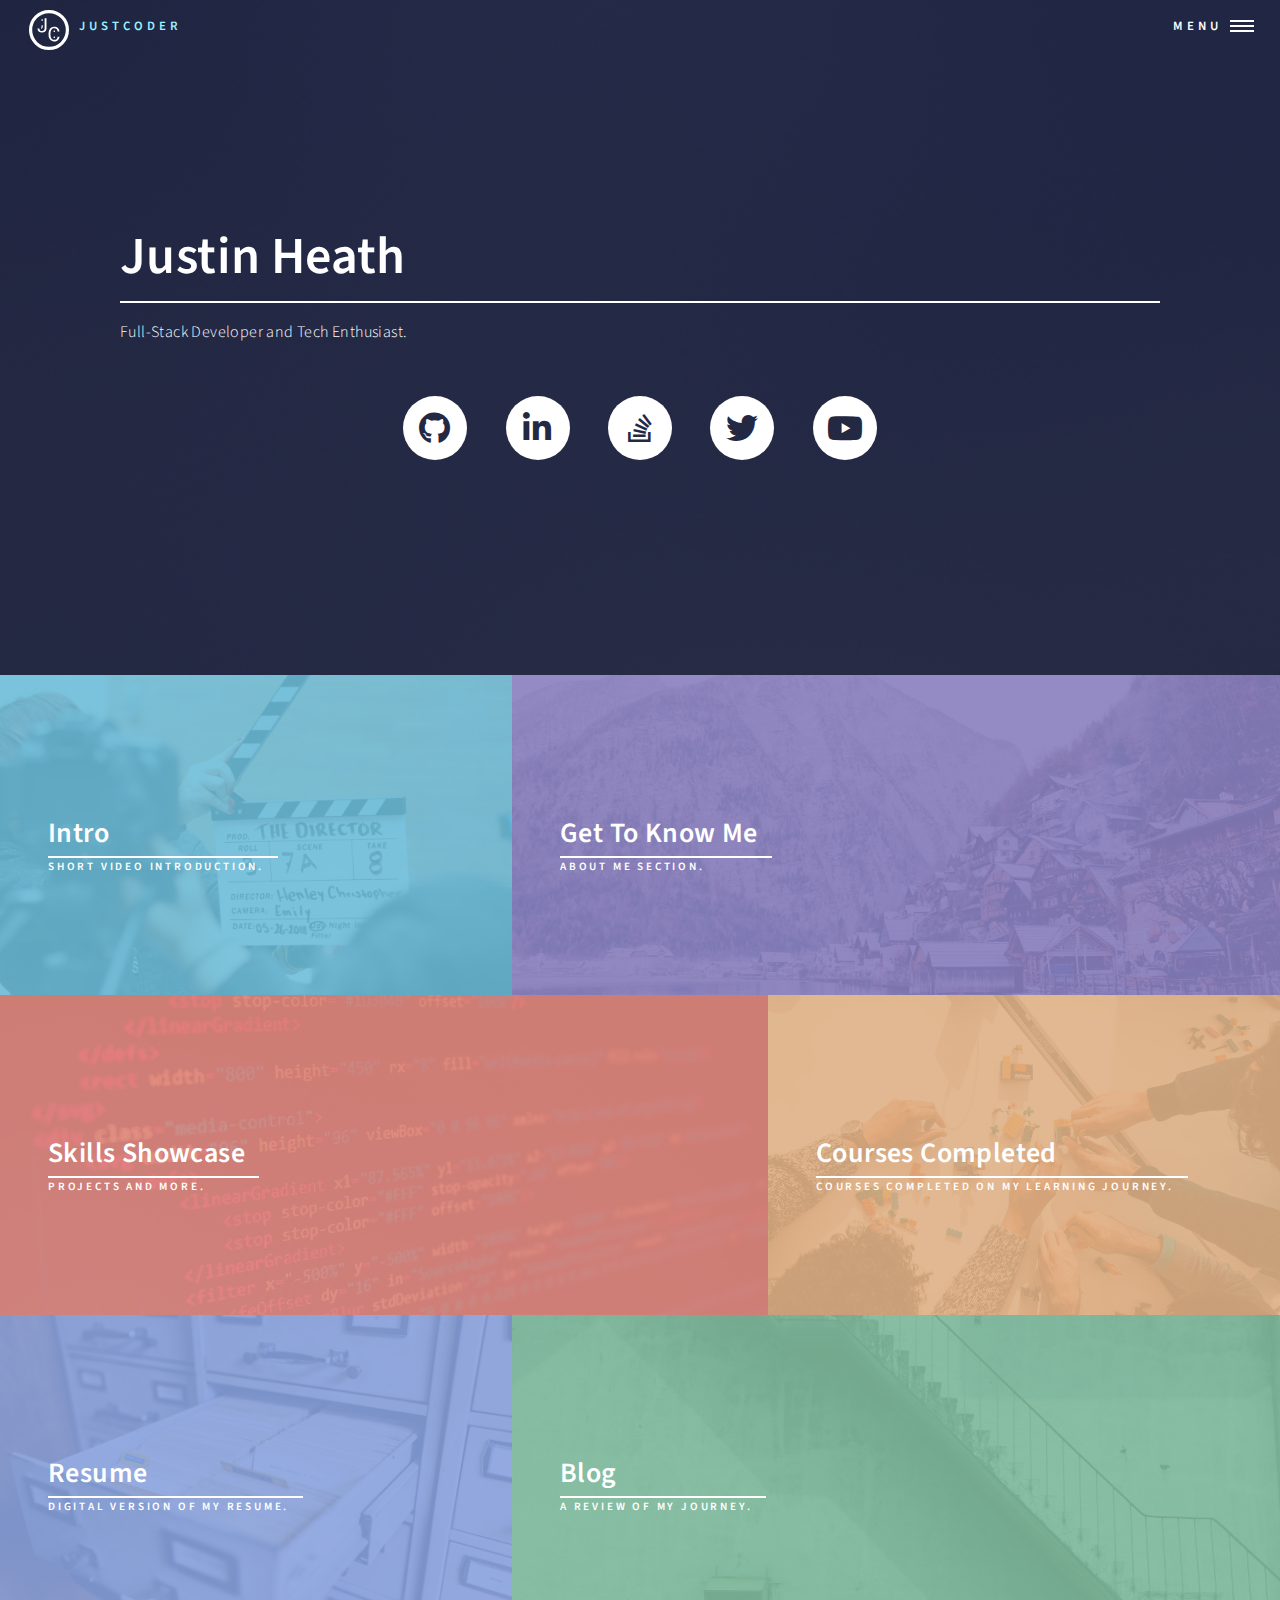
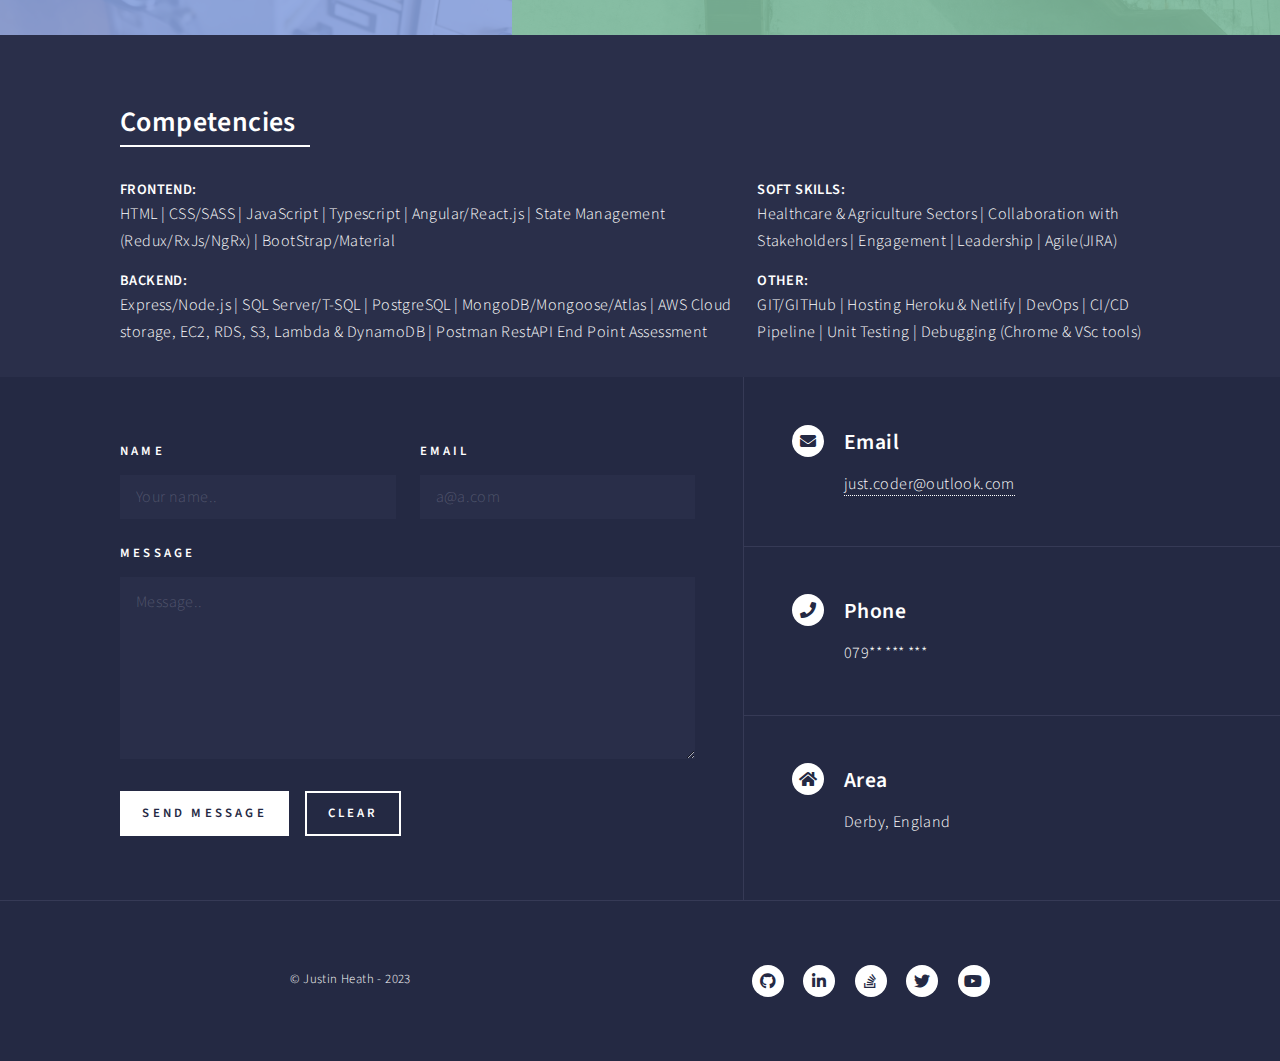
<file: index.html>
<!DOCTYPE html>
<html>
  <head>
    <title>Justin Heath Portfolio</title>
    <meta charset="utf-8" />
    <meta name="viewport" content="width=device-width, initial-scale=1, user-scalable=no" />
    <link rel="stylesheet" href="assets/css/main.css" />
    <noscript><link rel="stylesheet" href="assets/css/noscript.css" /></noscript>
  </head>
  <body class="is-preload">
    <!-- Wrapper -->
    <div id="wrapper">
      <!-- Header 1 -->
      <header id="header" class="alt">
        <a href="index.html" class="logo">
          <img src="images/JCLogoWhite.svg" alt="Logo" width="60px" height="60px" id="logoPic" />
          <span id="logoText">JUSTCODER</span></a
        >
        <nav>
          <a href="#menu">Menu</a>
        </nav>
      </header>

      <!-- Menu -->
      <nav id="menu">
        <ul class="links">
          <li><a href="index.html">Home</a></li>
          <li><a href="index-Intro.html">Intro</a></li>
          <li><a href="index-About.html">About</a></li>
          <li><a href="index-Projects.html">Projects</a></li>
          <li><a href="index-Courses.html">Courses</a></li>
          <li><a href="index-Resume.html">Resume</a></li>
          <li><a href="index-Blog.html">Blog</a></li>
        </ul>
        <ul class="actions stacked">
          <li><a href="#contact" class="button primary fit">Contact Me</a></li>
        </ul>
      </nav>

      <!-- Banner -->
      <section id="banner" class="major">
        <div class="inner">
          <header class="major">
            <h1>Justin Heath</h1>
          </header>
          <p>Full-Stack Developer and Tech Enthusiast.</p>
          <div id="landingIcons" class="inner">
            <ul class="icons">
              <li>
                <a href="https://github.com/justcoder1" target="_blank" class="icon brands alt fa-github"></a>
              </li>
              <li>
                <a href="https://www.linkedin.com/in/justin-heath-769b1581/" target="_blank" class="icon brands alt fa-linkedin-in"></a>
              </li>
              <li>
                <a href="https://stackoverflow.com/users/14900655/justcoder" target="_blank" class="icon brands alt fa-stack-overflow"></a>
              </li>
              <li>
                <a href="https://twitter.com/justcoder1" target="_blank" class="icon brands alt fa-twitter"></a>
              </li>
              <li>
                <a href="https://www.youtube.com/channel/UCkfQFx82Gcdo_QPNdBIBldA" target="_blank" class="icon brands alt fa-youtube"></a>
              </li>
            </ul>
          </div>
        </div>
      </section>

      <!-- Main -->
      <div id="main">
        <!-- One -->
        <section id="one" class="tiles">
          <article>
            <span class="image">
              <img src="images/YouTube.jpg" alt="PlaceHolder" />
            </span>
            <header class="major">
              <h3><a href="index-Intro.html" class="link">Intro</a></h3>
              <p>Short Video Introduction.</p>
            </header>
          </article>
          <article>
            <span class="image">
              <img src="images/AboutMe.jpg" alt="Mountains" />
            </span>
            <header class="major">
              <h3>
                <a href="index-About.html" class="link">Get To Know Me</a>
              </h3>
              <p>About Me section.</p>
            </header>
          </article>
          <article>
            <span class="image">
              <img src="images/Projects.jpg" alt="" />
            </span>
            <header class="major">
              <h3>
                <a href="index-Projects.html" class="link">Skills Showcase</a>
              </h3>
              <p>Projects and more.</p>
            </header>
          </article>
          <article>
            <span class="image">
              <img src="images/Courses.jpg" alt="" />
            </span>
            <header class="major">
              <h3>
                <a href="index-Courses.html" class="link">Courses Completed</a>
              </h3>
              <p>Courses Completed on my learning journey.</p>
            </header>
          </article>
          <article>
            <span class="image">
              <img src="images/Resume.jpg" alt="" />
            </span>
            <header class="major">
              <h3><a href="index-Resume.html" class="link">Resume</a></h3>
              <p>Digital Version of my Resume.</p>
            </header>
          </article>
          <article>
            <span class="image">
              <img src="images/More.jpg" alt="" />
            </span>
            <header class="major">
              <h3><a href="index-Blog.html" class="link">Blog</a></h3>
              <p>A review of my journey.</p>
            </header>
          </article>
        </section>

        <!-- Two -->
        <section>
          <div class="inner">
            <header class="major">
              <h2>Competencies</h2>
            </header>
            <div class="flexText">
              <div>
                <h5>FRONTEND:</h5>
                <p>HTML | CSS/SASS | JavaScript | Typescript | Angular/React.js | State Management (Redux/RxJs/NgRx) | BootStrap/Material</p>
                <h5>BACKEND:</h5>
                <p>Express/Node.js | SQL Server/T-SQL | PostgreSQL | MongoDB/Mongoose/Atlas | AWS Cloud storage, EC2, RDS, S3, Lambda & DynamoDB | Postman RestAPI End Point Assessment</p>
              </div>
              <div>
                <h5>SOFT SKILLS:</h5>
                <p>Healthcare & Agriculture Sectors | Collaboration with Stakeholders | Engagement | Leadership | Agile(JIRA)</p>
                <h5>OTHER:</h5>
                <p>GIT/GITHub | Hosting Heroku & Netlify | DevOps | CI/CD Pipeline | Unit Testing | Debugging (Chrome & VSc tools)</p>
              </div>
            </div>
          </div>
        </section>
      </div>

      <!-- Contact -->
      <section id="contact">
        <div class="inner">
          <section>
            <form id="my-form" action="https://formspree.io/f/xgepqaro" method="post">
              <div class="fields">
                <div class="field half">
                  <label class="form-control-label" for="nameContact">Name</label>
                  <input type="text" class="form-control" id="nameContact" name="nameContact" placeholder="Your name.." />
                </div>
                <div class="field half">
                  <label class="form-control-label" for="emailContact">Email</label>
                  <input type="email" class="form-control" id="emailContact" name="emailContact" placeholder="a@a.com" />
                </div>
                <div class="field">
                  <label class="form-control-label" for="subjectContact">Message</label>
                  <textarea class="form-control" id="subjectContact" name="subjectContact" placeholder="Message.." rows="6"></textarea>
                </div>
              </div>
              <ul class="actions">
                <li>
                  <input type="submit" value="send message" class="primary" />
                </li>
                <li><input type="reset" value="Clear" /></li>
              </ul>
            </form>
            <div id="contactStatus"></div>
          </section>
          <section class="split">
            <section>
              <div class="contact-method">
                <span class="icon solid alt fa-envelope"></span>
                <h3>Email</h3>
                <a href="mailto:just.coder@outlook.com">just.coder@outlook.com</a>
              </div>
            </section>
            <section>
              <div class="contact-method">
                <span class="icon solid alt fa-phone"></span>
                <h3>Phone</h3>
                <span>079** *** ***</span>
              </div>
            </section>
            <section>
              <div class="contact-method">
                <span class="icon solid alt fa-home"></span>
                <h3>Area</h3>
                <span>Derby, England</span>
              </div>
            </section>
          </section>
        </div>
      </section>

      <!-- Footer -->
      <footer id="footer">
        <div class="inner">
          <ul class="icons">
            <div class="flexText">
              <div>
                <li class="copyright">&copy; Justin Heath - 2023</li>
              </div>
              <div class="jhFooter">
                <li>
                  <a href="https://github.com/justcoder1" target="_blank" class="icon brands alt fa-github"></a>
                </li>
                <li>
                  <a href="https://www.linkedin.com/in/justin-heath-769b1581/" target="_blank" class="icon brands alt fa-linkedin-in"></a>
                </li>
                <li>
                  <a href="https://stackoverflow.com/users/14900655/justcoder" target="_blank" class="icon brands alt fa-stack-overflow"></a>
                </li>
                <li>
                  <a href="https://twitter.com/justcoder1" target="_blank" class="icon brands alt fa-twitter"></a>
                </li>
                <li>
                  <a href="https://www.youtube.com/channel/UCkfQFx82Gcdo_QPNdBIBldA" target="_blank" class="icon brands alt fa-youtube"></a>
                </li>
              </div>
            </div>
          </ul>
        </div>
      </footer>
    </div>

    <!-- Scripts -->
    <script src="assets/js/jquery.min.js"></script>
    <script src="assets/js/jquery.scrolly.min.js"></script>
    <script src="assets/js/jquery.scrollex.min.js"></script>
    <script src="assets/js/browser.min.js"></script>
    <script src="assets/js/breakpoints.min.js"></script>
    <script src="assets/js/util.js"></script>
    <script src="assets/js/main.js"></script>
    <script src="assets/js/mail.js"></script>
  </body>
</html>
</file>
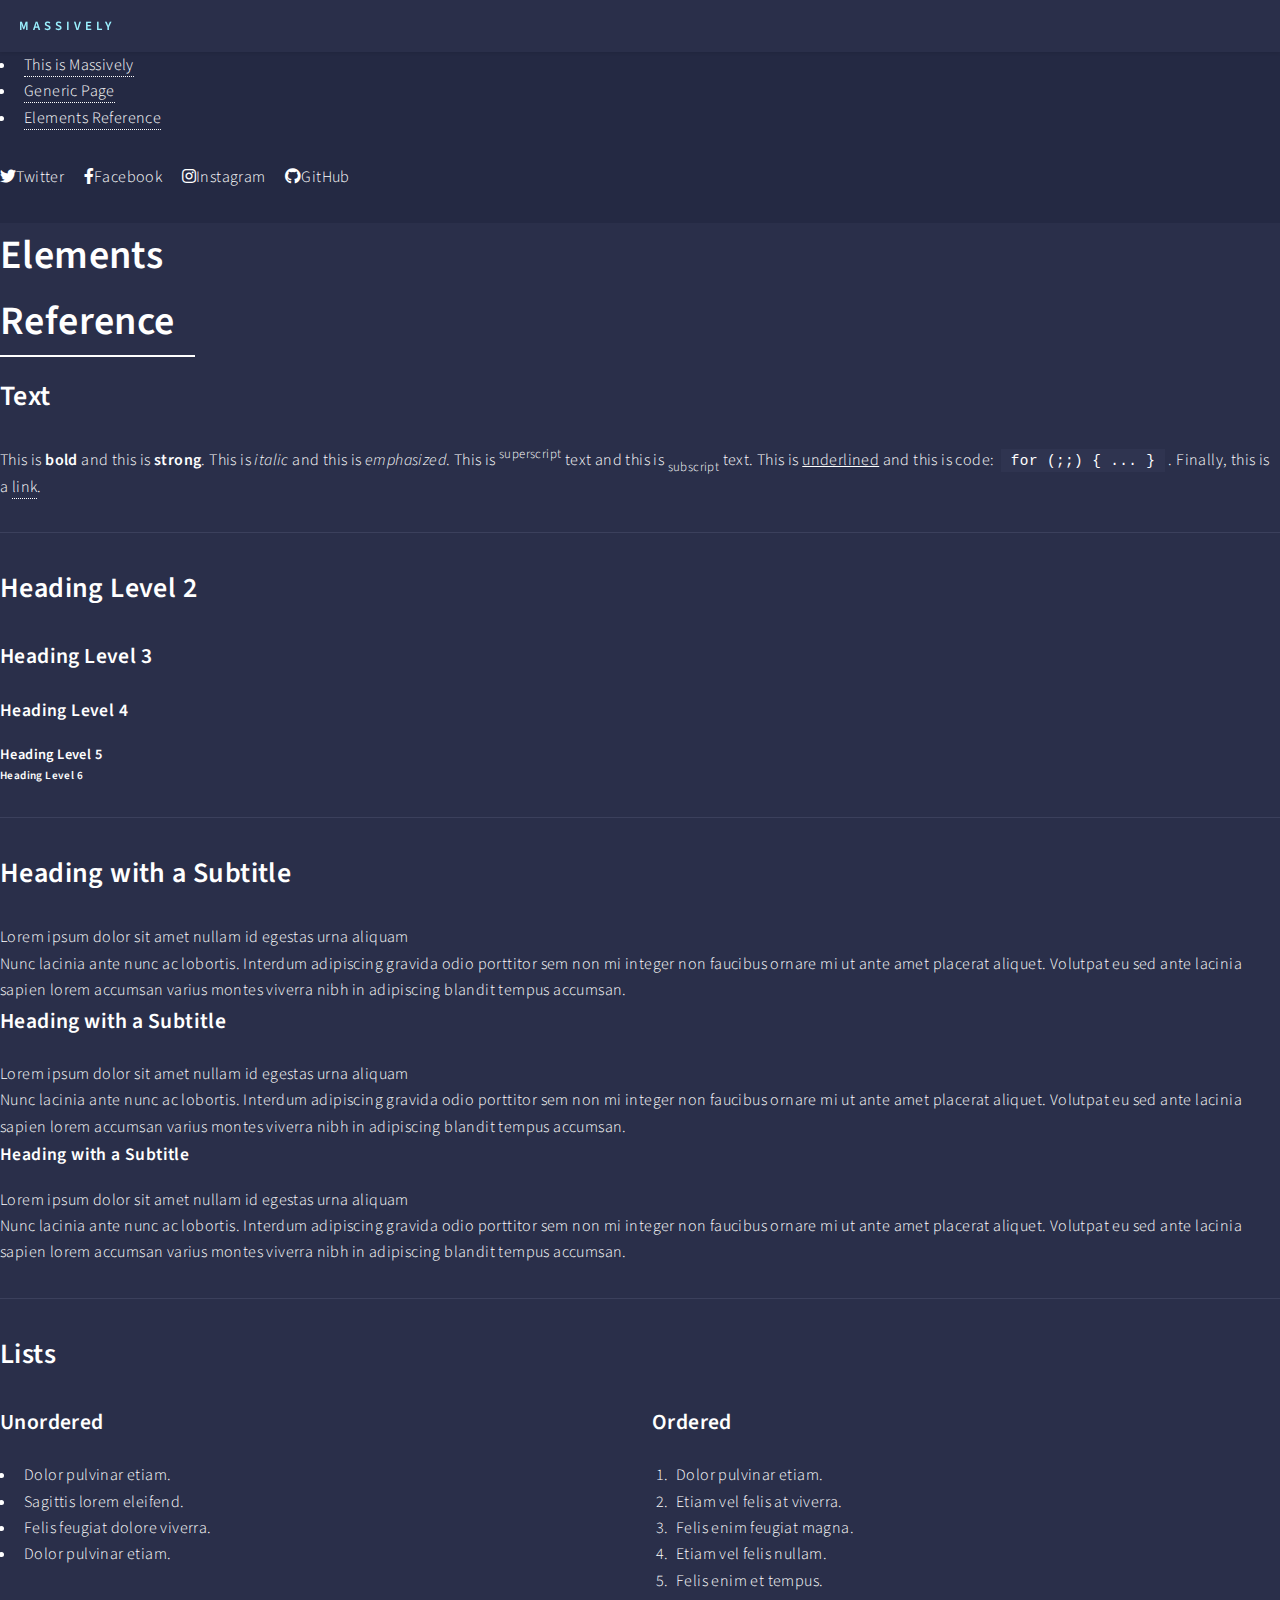
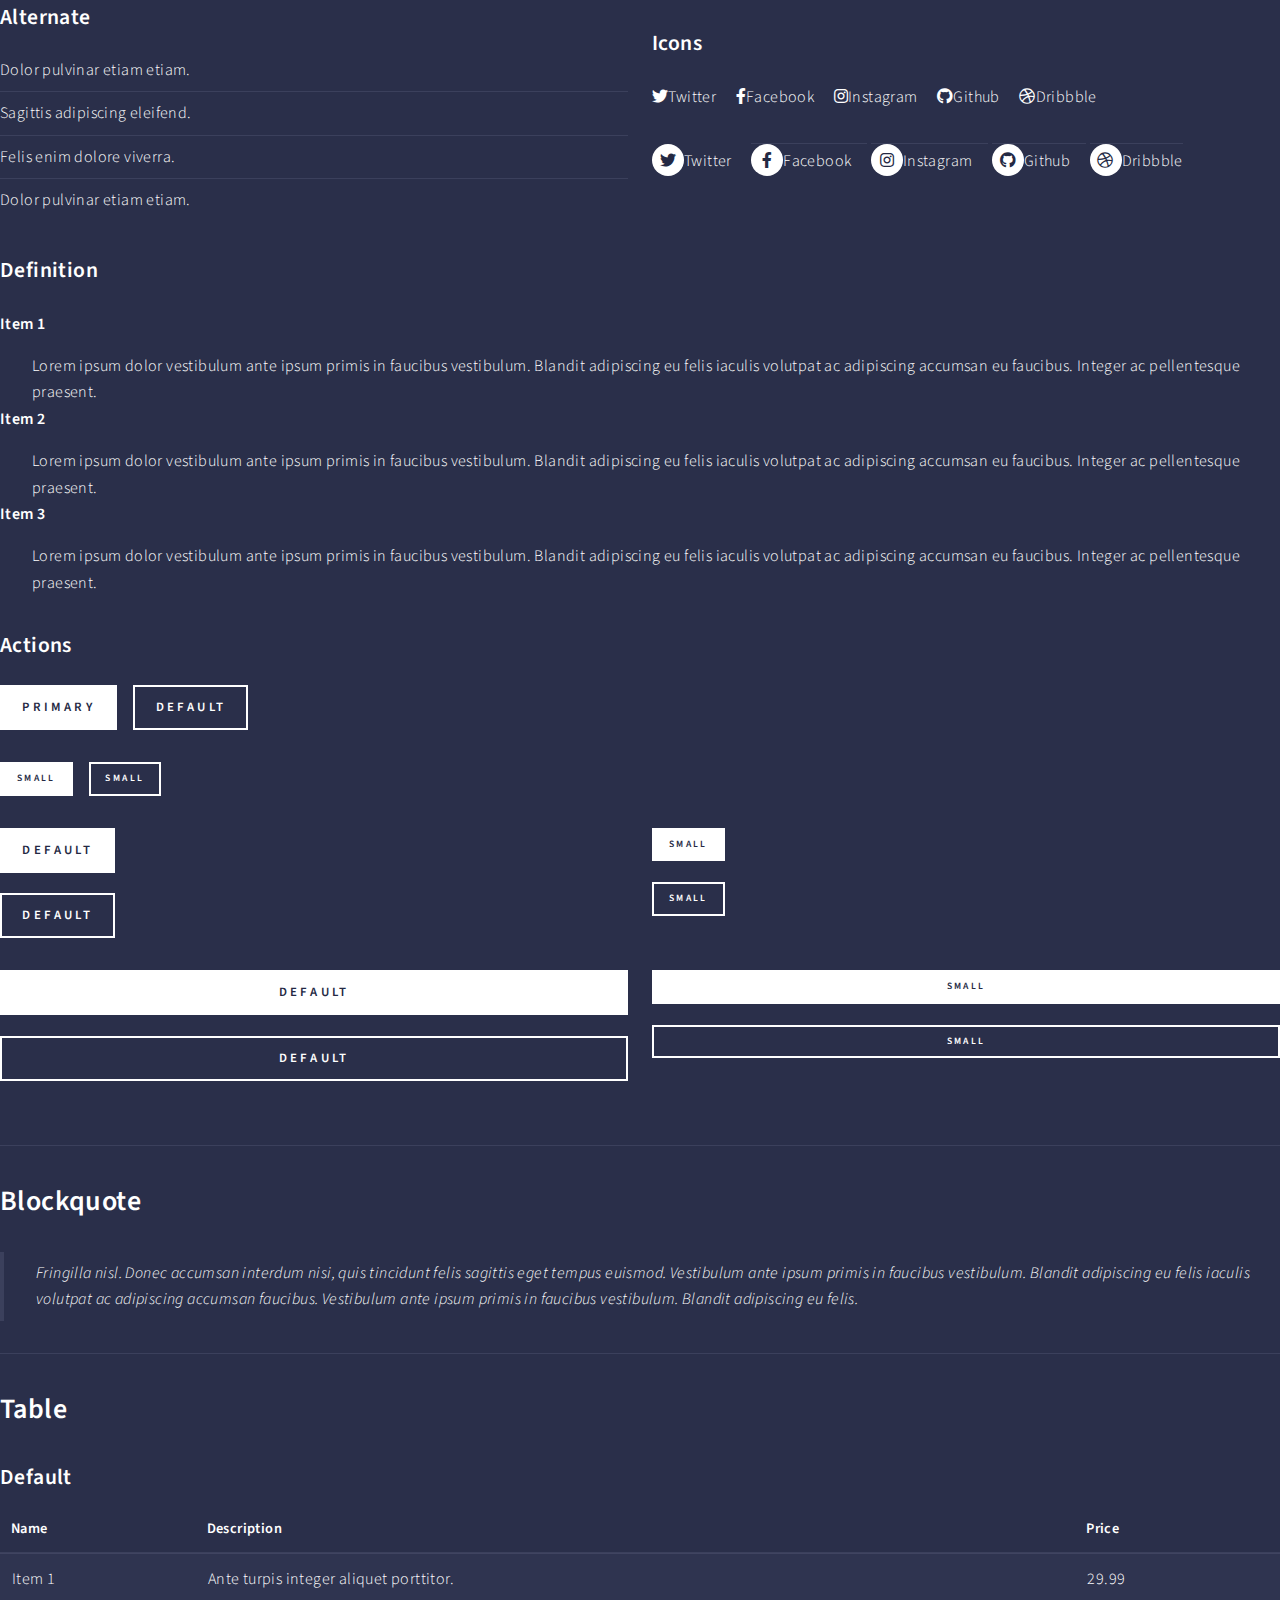
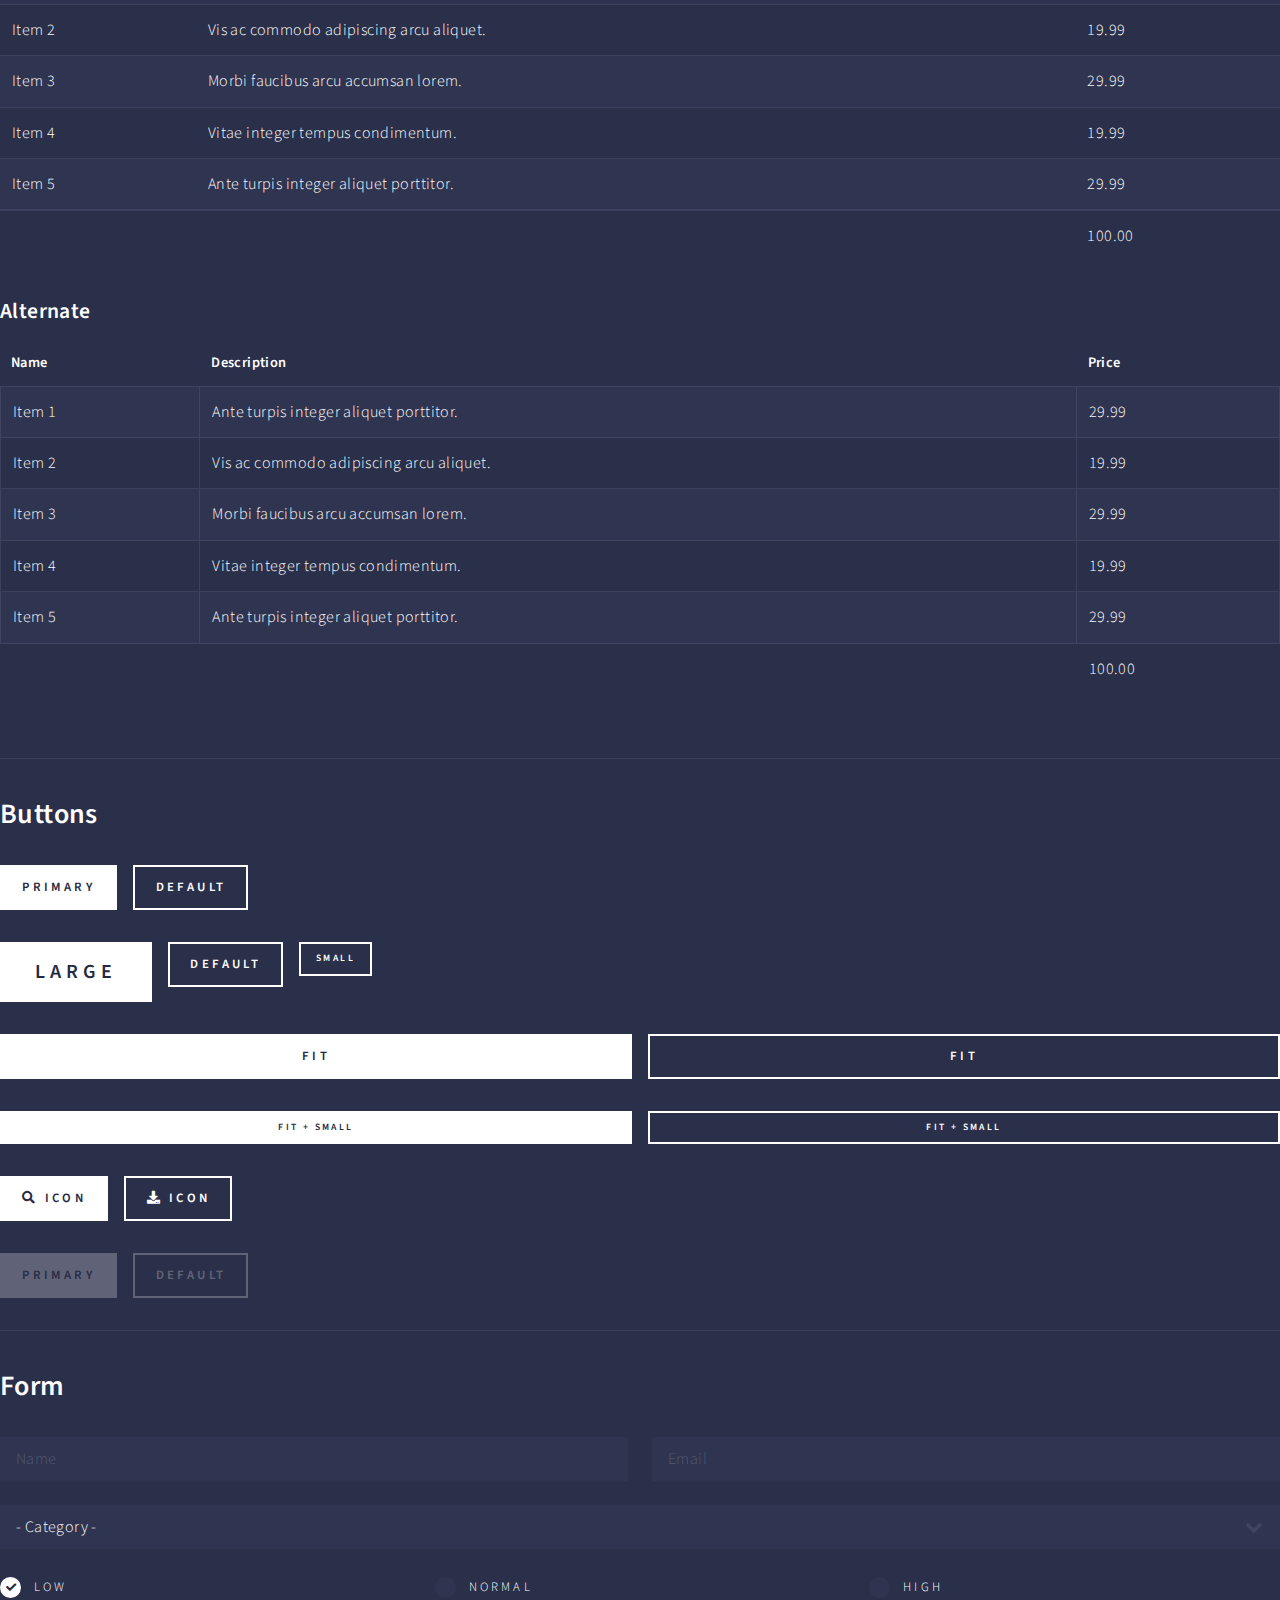
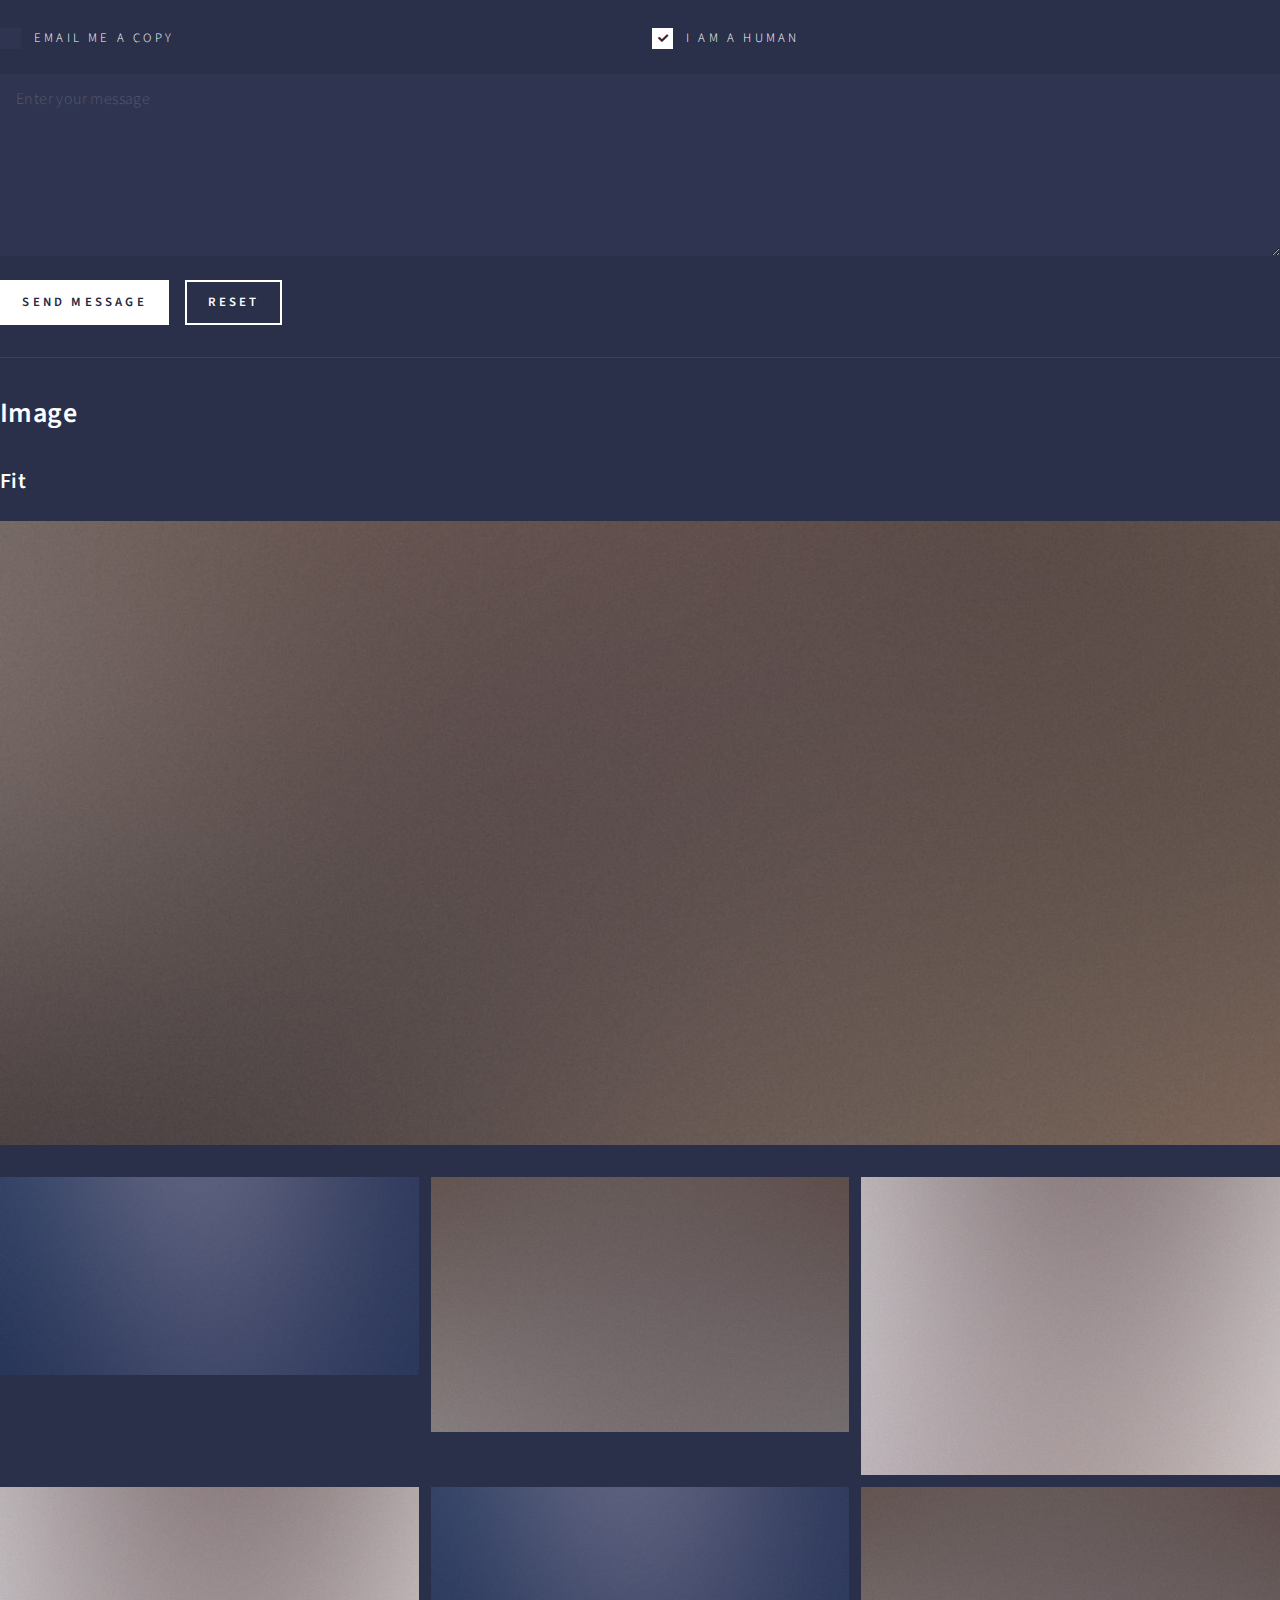
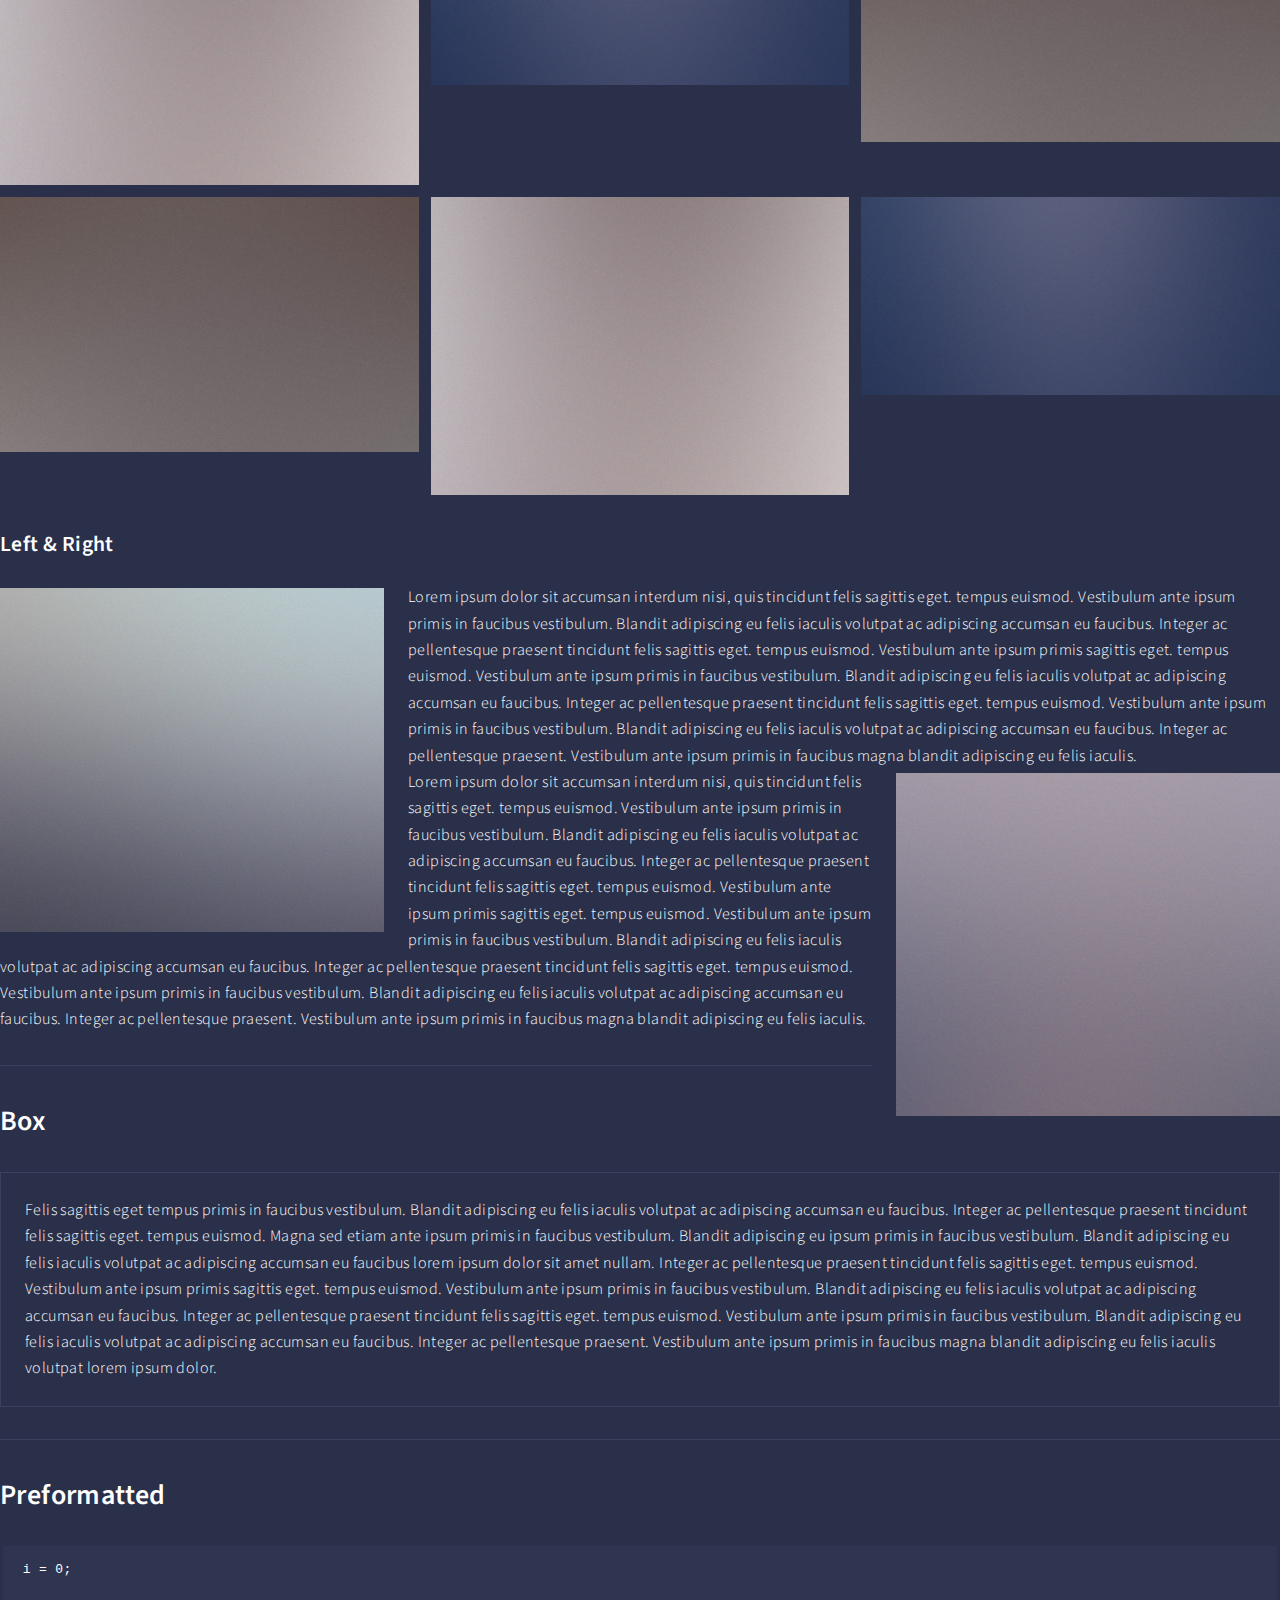
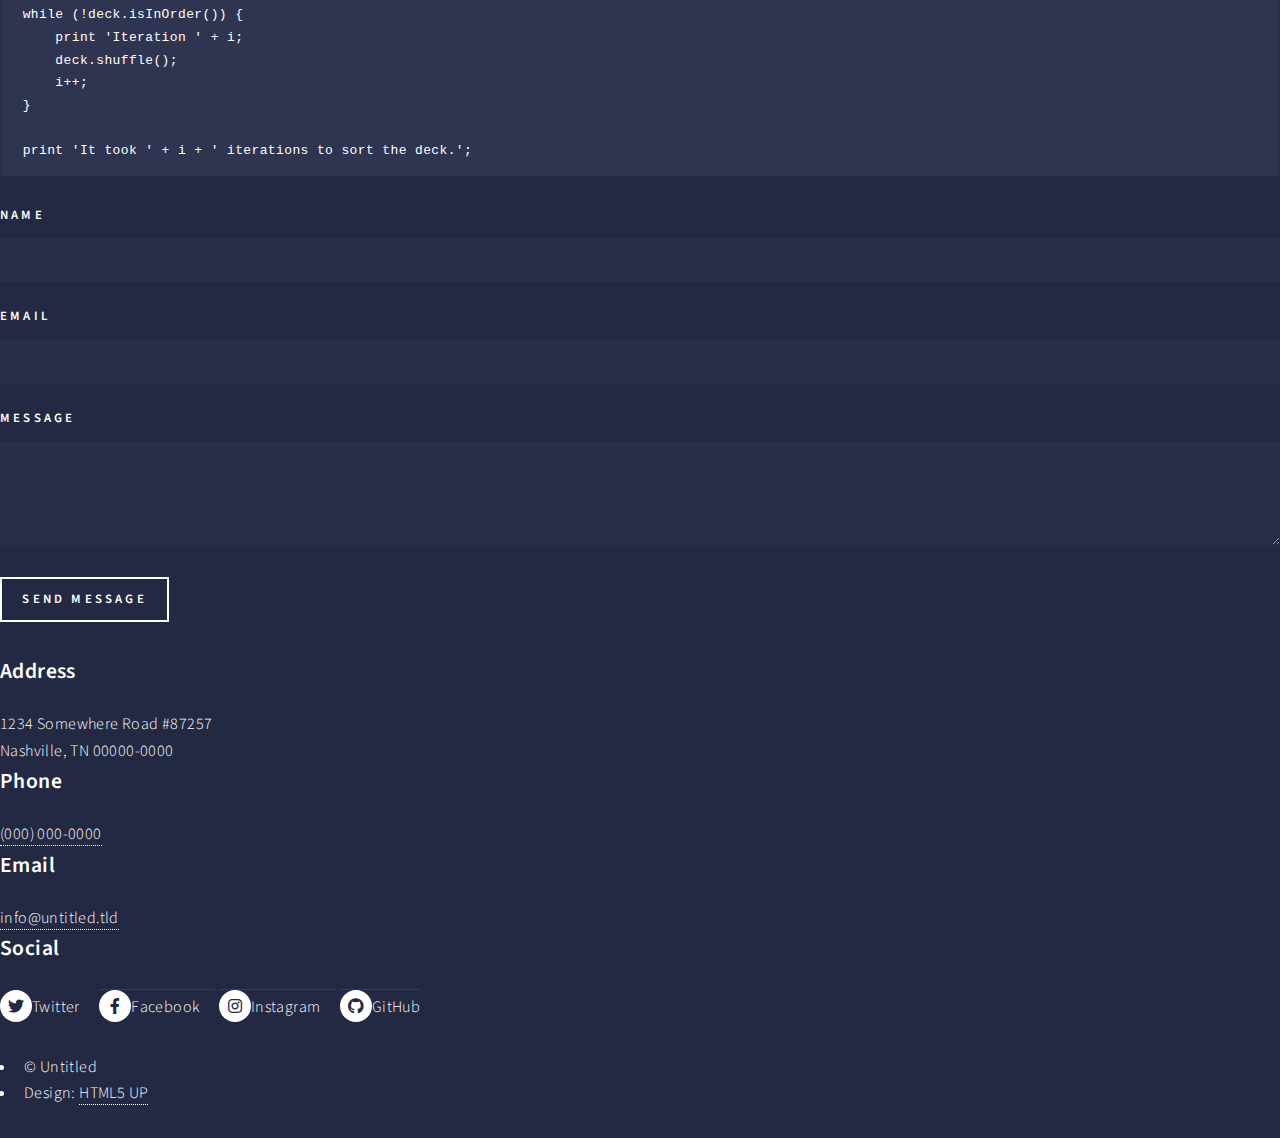
<file: elements.html>
<!DOCTYPE HTML>
<!--
	Massively by HTML5 UP
	html5up.net | @ajlkn
	Free for personal and commercial use under the CCA 3.0 license (html5up.net/license)
-->
<html>
	<head>
		<title>Elements Reference - Massively by HTML5 UP</title>
		<meta charset="utf-8" />
		<meta name="viewport" content="width=device-width, initial-scale=1, user-scalable=no" />
		<link rel="stylesheet" href="assets/css/main.css" />
		<noscript><link rel="stylesheet" href="assets/css/noscript.css" /></noscript>
	</head>
	<body class="is-preload">

		<!-- Wrapper -->
			<div id="wrapper">

				<!-- Header -->
					<header id="header">
						<a href="index.html" class="logo">Massively</a>
					</header>

				<!-- Nav -->
					<nav id="nav">
						<ul class="links">
							<li><a href="index.html">This is Massively</a></li>
							<li><a href="generic.html">Generic Page</a></li>
							<li class="active"><a href="elements.html">Elements Reference</a></li>
						</ul>
						<ul class="icons">
							<li><a href="#" class="icon brands fa-twitter"><span class="label">Twitter</span></a></li>
							<li><a href="#" class="icon brands fa-facebook-f"><span class="label">Facebook</span></a></li>
							<li><a href="#" class="icon brands fa-instagram"><span class="label">Instagram</span></a></li>
							<li><a href="#" class="icon brands fa-github"><span class="label">GitHub</span></a></li>
						</ul>
					</nav>

				<!-- Main -->
					<div id="main">

						<!-- Post -->
							<section class="post">
								<header class="major">
									<h1>Elements<br />
									Reference</h1>
								</header>

								<!-- Text stuff -->
									<h2>Text</h2>
									<p>This is <b>bold</b> and this is <strong>strong</strong>. This is <i>italic</i> and this is <em>emphasized</em>.
									This is <sup>superscript</sup> text and this is <sub>subscript</sub> text.
									This is <u>underlined</u> and this is code: <code>for (;;) { ... }</code>.
									Finally, this is a <a href="#">link</a>.</p>
									<hr />
									<h2>Heading Level 2</h2>
									<h3>Heading Level 3</h3>
									<h4>Heading Level 4</h4>
									<h5>Heading Level 5</h5>
									<h6>Heading Level 6</h6>
									<hr />
									<header>
										<h2>Heading with a Subtitle</h2>
										<p>Lorem ipsum dolor sit amet nullam id egestas urna aliquam</p>
									</header>
									<p>Nunc lacinia ante nunc ac lobortis. Interdum adipiscing gravida odio porttitor sem non mi integer non faucibus ornare mi ut ante amet placerat aliquet. Volutpat eu sed ante lacinia sapien lorem accumsan varius montes viverra nibh in adipiscing blandit tempus accumsan.</p>
									<header>
										<h3>Heading with a Subtitle</h3>
										<p>Lorem ipsum dolor sit amet nullam id egestas urna aliquam</p>
									</header>
									<p>Nunc lacinia ante nunc ac lobortis. Interdum adipiscing gravida odio porttitor sem non mi integer non faucibus ornare mi ut ante amet placerat aliquet. Volutpat eu sed ante lacinia sapien lorem accumsan varius montes viverra nibh in adipiscing blandit tempus accumsan.</p>
									<header>
										<h4>Heading with a Subtitle</h4>
										<p>Lorem ipsum dolor sit amet nullam id egestas urna aliquam</p>
									</header>
									<p>Nunc lacinia ante nunc ac lobortis. Interdum adipiscing gravida odio porttitor sem non mi integer non faucibus ornare mi ut ante amet placerat aliquet. Volutpat eu sed ante lacinia sapien lorem accumsan varius montes viverra nibh in adipiscing blandit tempus accumsan.</p>

									<hr />

								<!-- Lists -->
									<h2>Lists</h2>
									<div class="row">
										<div class="col-6 col-12-small">

											<h3>Unordered</h3>
											<ul>
												<li>Dolor pulvinar etiam.</li>
												<li>Sagittis lorem eleifend.</li>
												<li>Felis feugiat dolore viverra.</li>
												<li>Dolor pulvinar etiam.</li>
											</ul>

											<h3>Alternate</h3>
											<ul class="alt">
												<li>Dolor pulvinar etiam etiam.</li>
												<li>Sagittis adipiscing eleifend.</li>
												<li>Felis enim dolore viverra.</li>
												<li>Dolor pulvinar etiam etiam.</li>
											</ul>

										</div>
										<div class="col-6 col-12-small">

											<h3>Ordered</h3>
											<ol>
												<li>Dolor pulvinar etiam.</li>
												<li>Etiam vel felis at viverra.</li>
												<li>Felis enim feugiat magna.</li>
												<li>Etiam vel felis nullam.</li>
												<li>Felis enim et tempus.</li>
											</ol>

											<h3>Icons</h3>
											<ul class="icons">
												<li><a href="#" class="icon brands fa-twitter"><span class="label">Twitter</span></a></li>
												<li><a href="#" class="icon brands fa-facebook-f"><span class="label">Facebook</span></a></li>
												<li><a href="#" class="icon brands fa-instagram"><span class="label">Instagram</span></a></li>
												<li><a href="#" class="icon brands fa-github"><span class="label">Github</span></a></li>
												<li><a href="#" class="icon brands fa-dribbble"><span class="label">Dribbble</span></a></li>
											</ul>
											<ul class="icons alt">
												<li><a href="#" class="icon brands alt fa-twitter"><span class="label">Twitter</span></a></li>
												<li><a href="#" class="icon brands alt fa-facebook-f"><span class="label">Facebook</span></a></li>
												<li><a href="#" class="icon brands alt fa-instagram"><span class="label">Instagram</span></a></li>
												<li><a href="#" class="icon brands alt fa-github"><span class="label">Github</span></a></li>
												<li><a href="#" class="icon brands alt fa-dribbble"><span class="label">Dribbble</span></a></li>
											</ul>

										</div>
									</div>
									<h3>Definition</h3>
									<dl>
										<dt>Item 1</dt>
										<dd>
											<p>Lorem ipsum dolor vestibulum ante ipsum primis in faucibus vestibulum. Blandit adipiscing eu felis iaculis volutpat ac adipiscing accumsan eu faucibus. Integer ac pellentesque praesent.</p>
										</dd>
										<dt>Item 2</dt>
										<dd>
											<p>Lorem ipsum dolor vestibulum ante ipsum primis in faucibus vestibulum. Blandit adipiscing eu felis iaculis volutpat ac adipiscing accumsan eu faucibus. Integer ac pellentesque praesent.</p>
										</dd>
										<dt>Item 3</dt>
										<dd>
											<p>Lorem ipsum dolor vestibulum ante ipsum primis in faucibus vestibulum. Blandit adipiscing eu felis iaculis volutpat ac adipiscing accumsan eu faucibus. Integer ac pellentesque praesent.</p>
										</dd>
									</dl>

									<h3>Actions</h3>
									<ul class="actions">
										<li><a href="#" class="button primary">Primary</a></li>
										<li><a href="#" class="button">Default</a></li>
									</ul>
									<ul class="actions small">
										<li><a href="#" class="button primary small">Small</a></li>
										<li><a href="#" class="button small">Small</a></li>
									</ul>
									<div class="row">
										<div class="col-6 col-12-small">
											<ul class="actions stacked">
												<li><a href="#" class="button primary">Default</a></li>
												<li><a href="#" class="button">Default</a></li>
											</ul>
										</div>
										<div class="col-6 col-12-small">
											<ul class="actions stacked">
												<li><a href="#" class="button primary small">Small</a></li>
												<li><a href="#" class="button small">Small</a></li>
											</ul>
										</div>
									</div>
									<div class="row">
										<div class="col-6 col-12-small">
											<ul class="actions stacked">
												<li><a href="#" class="button primary fit">Default</a></li>
												<li><a href="#" class="button fit">Default</a></li>
											</ul>
										</div>
										<div class="col-6 col-12-small">
											<ul class="actions stacked">
												<li><a href="#" class="button primary small fit">Small</a></li>
												<li><a href="#" class="button small fit">Small</a></li>
											</ul>
										</div>
									</div>

									<hr />

								<!-- Blockquote -->
									<h2>Blockquote</h2>
									<blockquote>Fringilla nisl. Donec accumsan interdum nisi, quis tincidunt felis sagittis eget tempus euismod. Vestibulum ante ipsum primis in faucibus vestibulum. Blandit adipiscing eu felis iaculis volutpat ac adipiscing accumsan faucibus. Vestibulum ante ipsum primis in faucibus vestibulum. Blandit adipiscing eu felis.</blockquote>

									<hr />

								<!-- Table -->
									<h2>Table</h2>

									<h3>Default</h3>
									<div class="table-wrapper">
										<table>
											<thead>
												<tr>
													<th>Name</th>
													<th>Description</th>
													<th>Price</th>
												</tr>
											</thead>
											<tbody>
												<tr>
													<td>Item 1</td>
													<td>Ante turpis integer aliquet porttitor.</td>
													<td>29.99</td>
												</tr>
												<tr>
													<td>Item 2</td>
													<td>Vis ac commodo adipiscing arcu aliquet.</td>
													<td>19.99</td>
												</tr>
												<tr>
													<td>Item 3</td>
													<td> Morbi faucibus arcu accumsan lorem.</td>
													<td>29.99</td>
												</tr>
												<tr>
													<td>Item 4</td>
													<td>Vitae integer tempus condimentum.</td>
													<td>19.99</td>
												</tr>
												<tr>
													<td>Item 5</td>
													<td>Ante turpis integer aliquet porttitor.</td>
													<td>29.99</td>
												</tr>
											</tbody>
											<tfoot>
												<tr>
													<td colspan="2"></td>
													<td>100.00</td>
												</tr>
											</tfoot>
										</table>
									</div>

									<h3>Alternate</h3>
									<div class="table-wrapper">
										<table class="alt">
											<thead>
												<tr>
													<th>Name</th>
													<th>Description</th>
													<th>Price</th>
												</tr>
											</thead>
											<tbody>
												<tr>
													<td>Item 1</td>
													<td>Ante turpis integer aliquet porttitor.</td>
													<td>29.99</td>
												</tr>
												<tr>
													<td>Item 2</td>
													<td>Vis ac commodo adipiscing arcu aliquet.</td>
													<td>19.99</td>
												</tr>
												<tr>
													<td>Item 3</td>
													<td> Morbi faucibus arcu accumsan lorem.</td>
													<td>29.99</td>
												</tr>
												<tr>
													<td>Item 4</td>
													<td>Vitae integer tempus condimentum.</td>
													<td>19.99</td>
												</tr>
												<tr>
													<td>Item 5</td>
													<td>Ante turpis integer aliquet porttitor.</td>
													<td>29.99</td>
												</tr>
											</tbody>
											<tfoot>
												<tr>
													<td colspan="2"></td>
													<td>100.00</td>
												</tr>
											</tfoot>
										</table>
									</div>

									<hr />

								<!-- Buttons -->
									<h2>Buttons</h2>
									<ul class="actions">
										<li><a href="#" class="button primary">Primary</a></li>
										<li><a href="#" class="button">Default</a></li>
									</ul>
									<ul class="actions">
										<li><a href="#" class="button primary large">Large</a></li>
										<li><a href="#" class="button">Default</a></li>
										<li><a href="#" class="button small">Small</a></li>
									</ul>
									<ul class="actions fit">
										<li><a href="#" class="button primary fit">Fit</a></li>
										<li><a href="#" class="button fit">Fit</a></li>
									</ul>
									<ul class="actions fit small">
										<li><a href="#" class="button primary fit small">Fit + Small</a></li>
										<li><a href="#" class="button fit small">Fit + Small</a></li>
									</ul>
									<ul class="actions">
										<li><a href="#" class="button primary icon solid fa-search">Icon</a></li>
										<li><a href="#" class="button icon solid fa-download">Icon</a></li>
									</ul>
									<ul class="actions">
										<li><span class="button primary disabled">Primary</span></li>
										<li><span class="button disabled">Default</span></li>
									</ul>

									<hr />

								<!-- Form -->
									<h2>Form</h2>

									<form method="post" action="#">
										<div class="row gtr-uniform">
											<div class="col-6 col-12-xsmall">
												<input type="text" name="demo-name" id="demo-name" value="" placeholder="Name" />
											</div>
											<div class="col-6 col-12-xsmall">
												<input type="email" name="demo-email" id="demo-email" value="" placeholder="Email" />
											</div>
											<!-- Break -->
											<div class="col-12">
												<select name="demo-category" id="demo-category">
													<option value="">- Category -</option>
													<option value="1">Manufacturing</option>
													<option value="1">Shipping</option>
													<option value="1">Administration</option>
													<option value="1">Human Resources</option>
												</select>
											</div>
											<!-- Break -->
											<div class="col-4 col-12-small">
												<input type="radio" id="demo-priority-low" name="demo-priority" checked>
												<label for="demo-priority-low">Low</label>
											</div>
											<div class="col-4 col-12-small">
												<input type="radio" id="demo-priority-normal" name="demo-priority">
												<label for="demo-priority-normal">Normal</label>
											</div>
											<div class="col-4 col-12-small">
												<input type="radio" id="demo-priority-high" name="demo-priority">
												<label for="demo-priority-high">High</label>
											</div>
											<!-- Break -->
											<div class="col-6 col-12-small">
												<input type="checkbox" id="demo-copy" name="demo-copy">
												<label for="demo-copy">Email me a copy</label>
											</div>
											<div class="col-6 col-12-small">
												<input type="checkbox" id="demo-human" name="demo-human" checked>
												<label for="demo-human">I am a human</label>
											</div>
											<!-- Break -->
											<div class="col-12">
												<textarea name="demo-message" id="demo-message" placeholder="Enter your message" rows="6"></textarea>
											</div>
											<!-- Break -->
											<div class="col-12">
												<ul class="actions">
													<li><input type="submit" value="Send Message" class="primary" /></li>
													<li><input type="reset" value="Reset" /></li>
												</ul>
											</div>
										</div>
									</form>

									<hr />

								<!-- Image -->
									<h2>Image</h2>

									<h3>Fit</h3>
									<span class="image fit"><img src="images/pic01.jpg" alt="" /></span>
									<div class="box alt">
										<div class="row gtr-50 gtr-uniform">
											<div class="col-4"><span class="image fit"><img src="images/pic02.jpg" alt="" /></span></div>
											<div class="col-4"><span class="image fit"><img src="images/pic03.jpg" alt="" /></span></div>
											<div class="col-4"><span class="image fit"><img src="images/pic04.jpg" alt="" /></span></div>
											<!-- Break -->
											<div class="col-4"><span class="image fit"><img src="images/pic04.jpg" alt="" /></span></div>
											<div class="col-4"><span class="image fit"><img src="images/pic02.jpg" alt="" /></span></div>
											<div class="col-4"><span class="image fit"><img src="images/pic03.jpg" alt="" /></span></div>
											<!-- Break -->
											<div class="col-4"><span class="image fit"><img src="images/pic03.jpg" alt="" /></span></div>
											<div class="col-4"><span class="image fit"><img src="images/pic04.jpg" alt="" /></span></div>
											<div class="col-4"><span class="image fit"><img src="images/pic02.jpg" alt="" /></span></div>
										</div>
									</div>

									<h3>Left &amp; Right</h3>
									<p><span class="image left"><img src="images/pic08.jpg" alt="" /></span>Lorem ipsum dolor sit accumsan interdum nisi, quis tincidunt felis sagittis eget. tempus euismod. Vestibulum ante ipsum primis in faucibus vestibulum. Blandit adipiscing eu felis iaculis volutpat ac adipiscing accumsan eu faucibus. Integer ac pellentesque praesent tincidunt felis sagittis eget. tempus euismod. Vestibulum ante ipsum primis sagittis eget. tempus euismod. Vestibulum ante ipsum primis in faucibus vestibulum. Blandit adipiscing eu felis iaculis volutpat ac adipiscing accumsan eu faucibus. Integer ac pellentesque praesent tincidunt felis sagittis eget. tempus euismod. Vestibulum ante ipsum primis in faucibus vestibulum. Blandit adipiscing eu felis iaculis volutpat ac adipiscing accumsan eu faucibus. Integer ac pellentesque praesent. Vestibulum ante ipsum primis in faucibus magna blandit adipiscing eu felis iaculis.</p>
									<p><span class="image right"><img src="images/pic09.jpg" alt="" /></span>Lorem ipsum dolor sit accumsan interdum nisi, quis tincidunt felis sagittis eget. tempus euismod. Vestibulum ante ipsum primis in faucibus vestibulum. Blandit adipiscing eu felis iaculis volutpat ac adipiscing accumsan eu faucibus. Integer ac pellentesque praesent tincidunt felis sagittis eget. tempus euismod. Vestibulum ante ipsum primis sagittis eget. tempus euismod. Vestibulum ante ipsum primis in faucibus vestibulum. Blandit adipiscing eu felis iaculis volutpat ac adipiscing accumsan eu faucibus. Integer ac pellentesque praesent tincidunt felis sagittis eget. tempus euismod. Vestibulum ante ipsum primis in faucibus vestibulum. Blandit adipiscing eu felis iaculis volutpat ac adipiscing accumsan eu faucibus. Integer ac pellentesque praesent. Vestibulum ante ipsum primis in faucibus magna blandit adipiscing eu felis iaculis.</p>

									<hr />

								<!-- Box -->
									<h2>Box</h2>
									<div class="box">
										<p>Felis sagittis eget tempus primis in faucibus vestibulum. Blandit adipiscing eu felis iaculis volutpat ac adipiscing accumsan eu faucibus. Integer ac pellentesque praesent tincidunt felis sagittis eget. tempus euismod. Magna sed etiam ante ipsum primis in faucibus vestibulum. Blandit adipiscing eu ipsum primis in faucibus vestibulum. Blandit adipiscing eu felis iaculis volutpat ac adipiscing accumsan eu faucibus lorem ipsum dolor sit amet nullam. Integer ac pellentesque praesent tincidunt felis sagittis eget. tempus euismod. Vestibulum ante ipsum primis sagittis eget. tempus euismod. Vestibulum ante ipsum primis in faucibus vestibulum. Blandit adipiscing eu felis iaculis volutpat ac adipiscing accumsan eu faucibus. Integer ac pellentesque praesent tincidunt felis sagittis eget. tempus euismod. Vestibulum ante ipsum primis in faucibus vestibulum. Blandit adipiscing eu felis iaculis volutpat ac adipiscing accumsan eu faucibus. Integer ac pellentesque praesent. Vestibulum ante ipsum primis in faucibus magna blandit adipiscing eu felis iaculis volutpat lorem ipsum dolor.</p>
									</div>

									<hr />

								<!-- Preformatted Code -->
									<h2>Preformatted</h2>
									<pre><code>i = 0;

while (!deck.isInOrder()) {
    print 'Iteration ' + i;
    deck.shuffle();
    i++;
}

print 'It took ' + i + ' iterations to sort the deck.';
</code></pre>

							</section>

					</div>

				<!-- Footer -->
					<footer id="footer">
						<section>
							<form method="post" action="#">
								<div class="fields">
									<div class="field">
										<label for="name">Name</label>
										<input type="text" name="name" id="name" />
									</div>
									<div class="field">
										<label for="email">Email</label>
										<input type="text" name="email" id="email" />
									</div>
									<div class="field">
										<label for="message">Message</label>
										<textarea name="message" id="message" rows="3"></textarea>
									</div>
								</div>
								<ul class="actions">
									<li><input type="submit" value="Send Message" /></li>
								</ul>
							</form>
						</section>
						<section class="split contact">
							<section class="alt">
								<h3>Address</h3>
								<p>1234 Somewhere Road #87257<br />
								Nashville, TN 00000-0000</p>
							</section>
							<section>
								<h3>Phone</h3>
								<p><a href="#">(000) 000-0000</a></p>
							</section>
							<section>
								<h3>Email</h3>
								<p><a href="#">info@untitled.tld</a></p>
							</section>
							<section>
								<h3>Social</h3>
								<ul class="icons alt">
									<li><a href="#" class="icon brands alt fa-twitter"><span class="label">Twitter</span></a></li>
									<li><a href="#" class="icon brands alt fa-facebook-f"><span class="label">Facebook</span></a></li>
									<li><a href="#" class="icon brands alt fa-instagram"><span class="label">Instagram</span></a></li>
									<li><a href="#" class="icon brands alt fa-github"><span class="label">GitHub</span></a></li>
								</ul>
							</section>
						</section>
					</footer>

				<!-- Copyright -->
					<div id="copyright">
						<ul><li>&copy; Untitled</li><li>Design: <a href="https://html5up.net">HTML5 UP</a></li></ul>
					</div>

			</div>

		<!-- Scripts -->
			<script src="assets/js/jquery.min.js"></script>
			<script src="assets/js/jquery.scrollex.min.js"></script>
			<script src="assets/js/jquery.scrolly.min.js"></script>
			<script src="assets/js/browser.min.js"></script>
			<script src="assets/js/breakpoints.min.js"></script>
			<script src="assets/js/util.js"></script>
			<script src="assets/js/main.js"></script>

	</body>
</html>
</file>
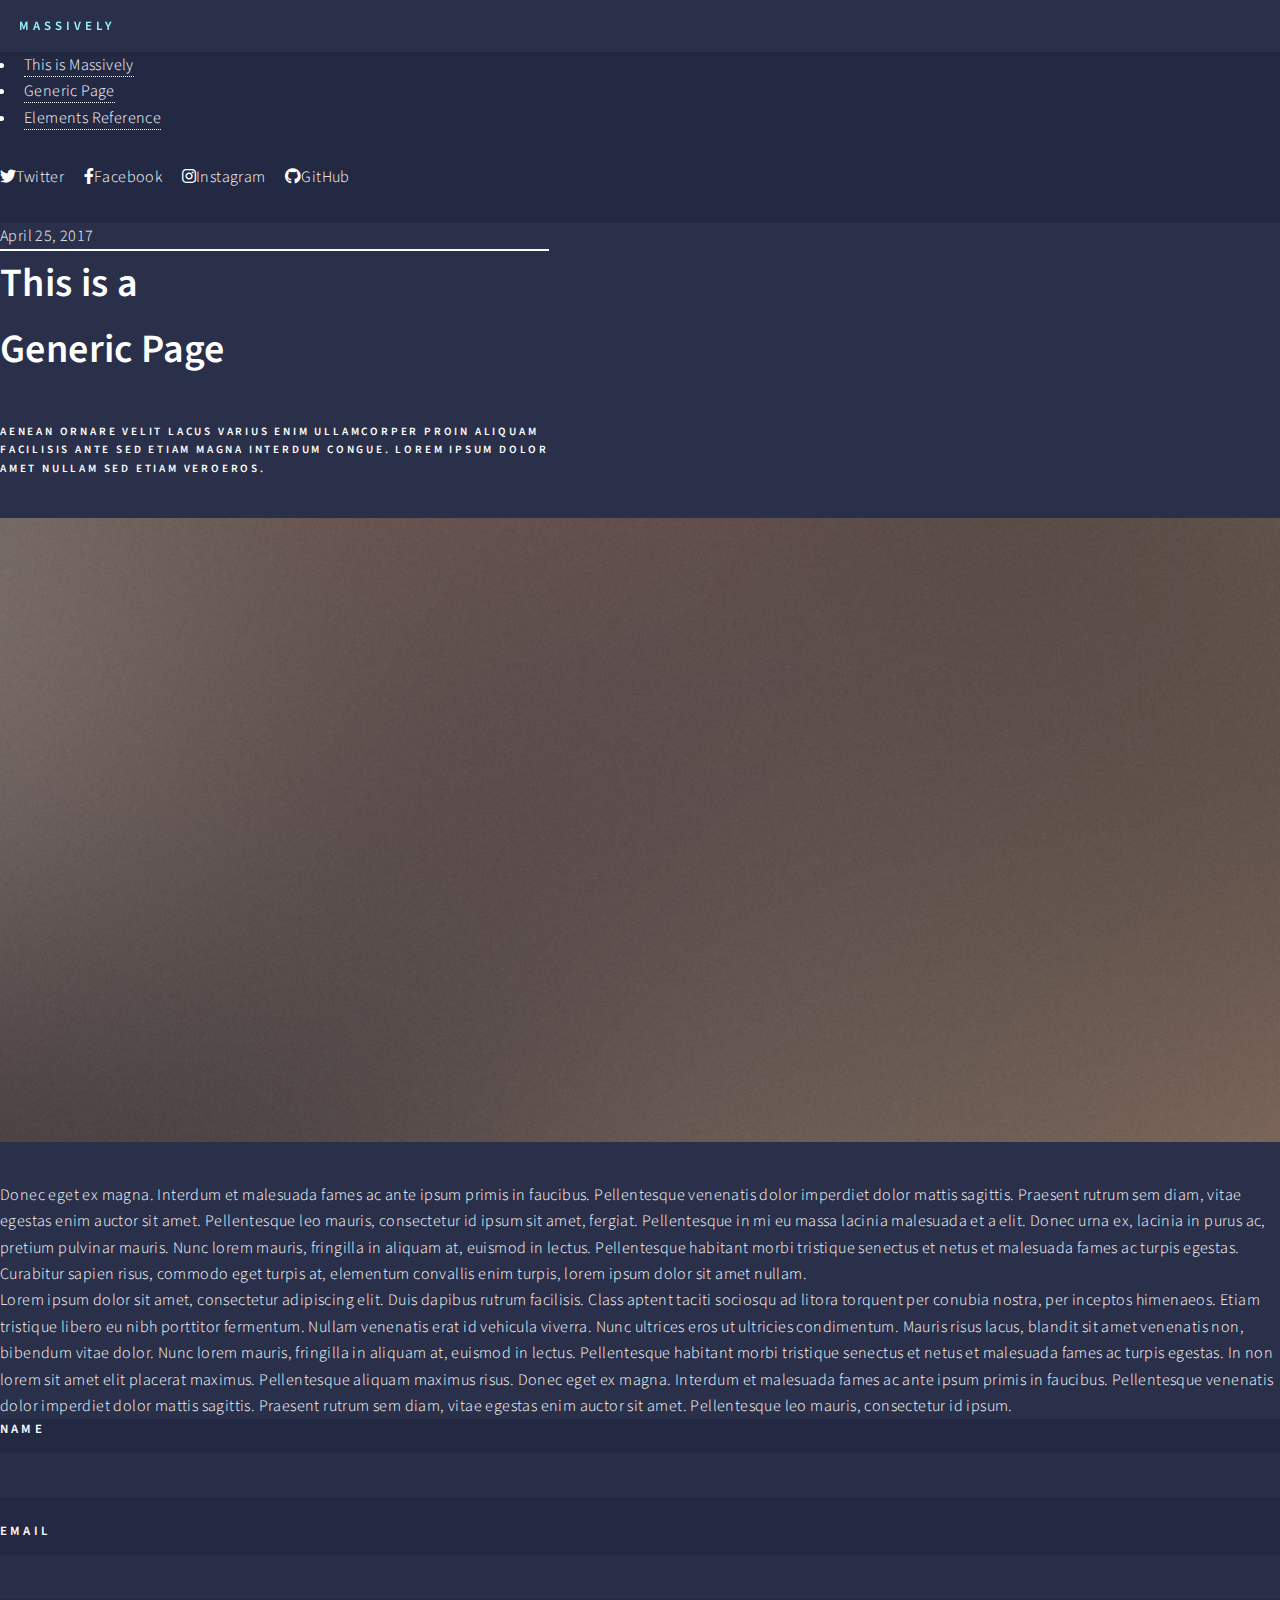
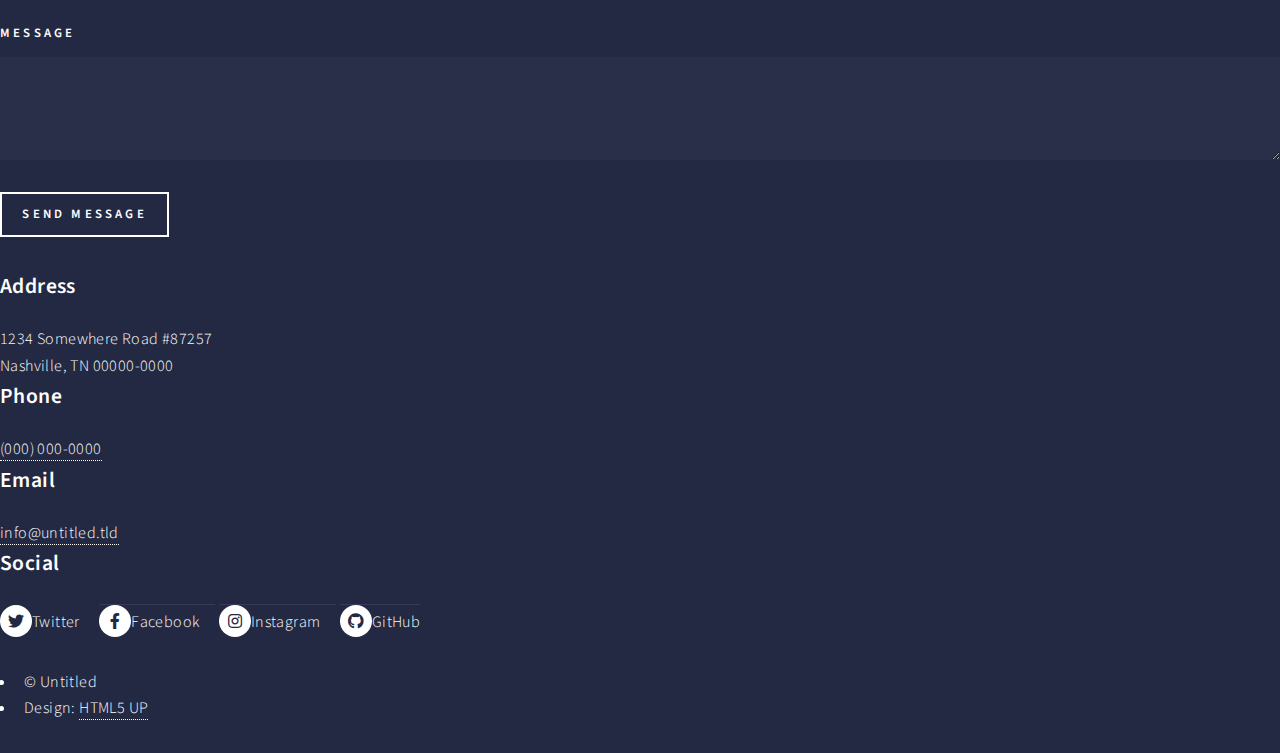
<file: generic.html>
<!DOCTYPE HTML>
<!--
	Massively by HTML5 UP
	html5up.net | @ajlkn
	Free for personal and commercial use under the CCA 3.0 license (html5up.net/license)
-->
<html>
	<head>
		<title>Generic Page - Massively by HTML5 UP</title>
		<meta charset="utf-8" />
		<meta name="viewport" content="width=device-width, initial-scale=1, user-scalable=no" />
		<link rel="stylesheet" href="assets/css/main.css" />
		<noscript><link rel="stylesheet" href="assets/css/noscript.css" /></noscript>
	</head>
	<body class="is-preload">

		<!-- Wrapper -->
			<div id="wrapper">

				<!-- Header -->
					<header id="header">
						<a href="index.html" class="logo">Massively</a>
					</header>

				<!-- Nav -->
					<nav id="nav">
						<ul class="links">
							<li><a href="index.html">This is Massively</a></li>
							<li class="active"><a href="generic.html">Generic Page</a></li>
							<li><a href="elements.html">Elements Reference</a></li>
						</ul>
						<ul class="icons">
							<li><a href="#" class="icon brands fa-twitter"><span class="label">Twitter</span></a></li>
							<li><a href="#" class="icon brands fa-facebook-f"><span class="label">Facebook</span></a></li>
							<li><a href="#" class="icon brands fa-instagram"><span class="label">Instagram</span></a></li>
							<li><a href="#" class="icon brands fa-github"><span class="label">GitHub</span></a></li>
						</ul>
					</nav>

				<!-- Main -->
					<div id="main">

						<!-- Post -->
							<section class="post">
								<header class="major">
									<span class="date">April 25, 2017</span>
									<h1>This is a<br />
									Generic Page</h1>
									<p>Aenean ornare velit lacus varius enim ullamcorper proin aliquam<br />
									facilisis ante sed etiam magna interdum congue. Lorem ipsum dolor<br />
									amet nullam sed etiam veroeros.</p>
								</header>
								<div class="image main"><img src="images/pic01.jpg" alt="" /></div>
								<p>Donec eget ex magna. Interdum et malesuada fames ac ante ipsum primis in faucibus. Pellentesque venenatis dolor imperdiet dolor mattis sagittis. Praesent rutrum sem diam, vitae egestas enim auctor sit amet. Pellentesque leo mauris, consectetur id ipsum sit amet, fergiat. Pellentesque in mi eu massa lacinia malesuada et a elit. Donec urna ex, lacinia in purus ac, pretium pulvinar mauris. Nunc lorem mauris, fringilla in aliquam at, euismod in lectus. Pellentesque habitant morbi tristique senectus et netus et malesuada fames ac turpis egestas. Curabitur sapien risus, commodo eget turpis at, elementum convallis enim turpis, lorem ipsum dolor sit amet nullam.</p>
								<p>Lorem ipsum dolor sit amet, consectetur adipiscing elit. Duis dapibus rutrum facilisis. Class aptent taciti sociosqu ad litora torquent per conubia nostra, per inceptos himenaeos. Etiam tristique libero eu nibh porttitor fermentum. Nullam venenatis erat id vehicula viverra. Nunc ultrices eros ut ultricies condimentum. Mauris risus lacus, blandit sit amet venenatis non, bibendum vitae dolor. Nunc lorem mauris, fringilla in aliquam at, euismod in lectus. Pellentesque habitant morbi tristique senectus et netus et malesuada fames ac turpis egestas. In non lorem sit amet elit placerat maximus. Pellentesque aliquam maximus risus. Donec eget ex magna. Interdum et malesuada fames ac ante ipsum primis in faucibus. Pellentesque venenatis dolor imperdiet dolor mattis sagittis. Praesent rutrum sem diam, vitae egestas enim auctor sit amet. Pellentesque leo mauris, consectetur id ipsum.</p>
							</section>

					</div>

				<!-- Footer -->
					<footer id="footer">
						<section>
							<form method="post" action="#">
								<div class="fields">
									<div class="field">
										<label for="name">Name</label>
										<input type="text" name="name" id="name" />
									</div>
									<div class="field">
										<label for="email">Email</label>
										<input type="text" name="email" id="email" />
									</div>
									<div class="field">
										<label for="message">Message</label>
										<textarea name="message" id="message" rows="3"></textarea>
									</div>
								</div>
								<ul class="actions">
									<li><input type="submit" value="Send Message" /></li>
								</ul>
							</form>
						</section>
						<section class="split contact">
							<section class="alt">
								<h3>Address</h3>
								<p>1234 Somewhere Road #87257<br />
								Nashville, TN 00000-0000</p>
							</section>
							<section>
								<h3>Phone</h3>
								<p><a href="#">(000) 000-0000</a></p>
							</section>
							<section>
								<h3>Email</h3>
								<p><a href="#">info@untitled.tld</a></p>
							</section>
							<section>
								<h3>Social</h3>
								<ul class="icons alt">
									<li><a href="#" class="icon brands alt fa-twitter"><span class="label">Twitter</span></a></li>
									<li><a href="#" class="icon brands alt fa-facebook-f"><span class="label">Facebook</span></a></li>
									<li><a href="#" class="icon brands alt fa-instagram"><span class="label">Instagram</span></a></li>
									<li><a href="#" class="icon brands alt fa-github"><span class="label">GitHub</span></a></li>
								</ul>
							</section>
						</section>
					</footer>

				<!-- Copyright -->
					<div id="copyright">
						<ul><li>&copy; Untitled</li><li>Design: <a href="https://html5up.net">HTML5 UP</a></li></ul>
					</div>

			</div>

		<!-- Scripts -->
			<script src="assets/js/jquery.min.js"></script>
			<script src="assets/js/jquery.scrollex.min.js"></script>
			<script src="assets/js/jquery.scrolly.min.js"></script>
			<script src="assets/js/browser.min.js"></script>
			<script src="assets/js/breakpoints.min.js"></script>
			<script src="assets/js/util.js"></script>
			<script src="assets/js/main.js"></script>

	</body>
</html>
</file>
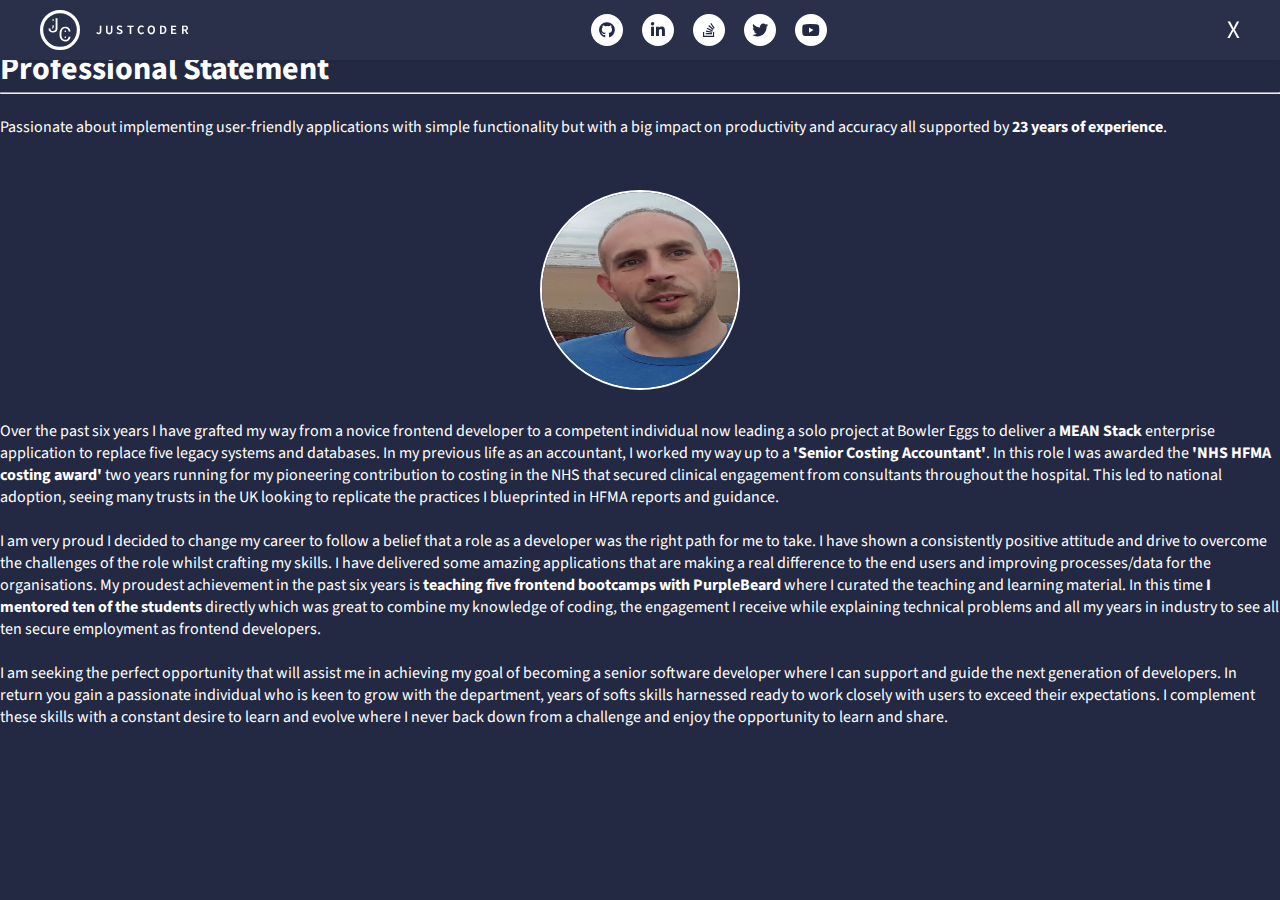
<file: index-About.html>
<!DOCTYPE html>
<html lang="en">
	<head>
		<meta charset="UTF-8" />
		<meta http-equiv="X-UA-Compatible" content="IE=edge" />
		<meta name="viewport" content="width=device-width, initial-scale=1.0" />
		<title>Justin Heath Portfolio (About)</title>
		<link rel="stylesheet" href="assets/css/cardsMain.css" />
		<link rel="stylesheet" href="assets/css/cardsAbout.css" />
		<!-- <link rel="stylesheet" href="assets/css/main.css" /> -->
	</head>
	<body>
		<!-- Header -->
		<header>
			<div class="headerMain">
				<div id="leftHeader">
					<a href="index.html" class="headerAction">
						<img
							src="images/JCLogoWhite.svg"
							alt="Logo"
							width="40px"
							height="40px"
						/>
						<div class="headerText">JUSTCODER</div>
					</a>
				</div>
				<div id="middleHeader">
					<ul class="icons">
						<li>
							<a href="https://github.com/justcoder1" target="_blank" title="GITHub" class="icon brands alt fa-github"></a>
						</li>
						<li>
							<a href="https://www.linkedin.com/in/justin-heath-769b1581/" target="_blank" title="LinkedIn" class="icon brands alt fa-linkedin-in"></a>
						</li>
						<li>
							<a href="https://stackoverflow.com/users/14900655/justcoder" target="_blank" title="StackOverFlow" class="icon brands alt fa-stack-overflow"></a>
						</li>
						<li>
							<a href="https://twitter.com/justcoder1" target="_blank" title="Twitter" class="icon brands alt fa-twitter"></a>
						</li>
						<li>
							<a href="https://www.youtube.com/channel/UCkfQFx82Gcdo_QPNdBIBldA" target="_blank" title="YouTube" class="icon brands alt fa-youtube"></a>
						</li>
					</ul>
				</div>
				<div id="rightHeader">
					<a href="index.html" class="headerAction">
						<div class="headerExit">X</div>
					</a>
				</div>
			</div>
		</header>
		<!-- Header END -->

		<!-- Main Body -->
		<main>
			<section class="container">
				<div id="AboutImg">
					<h1>About Me</h1>
				</div>
			</section>
			<section class="container2">
				<div id="bodyText">
					<h1>Professional Statement</h1>
					<hr />
					<br />
					<p>
						Passionate about implementing user-friendly applications with simple functionality but with a big impact on productivity and accuracy all supported by <b>23 years of experience</b>.
					</p>
					<br />
					<div style="margin: 30px 0px; display: flex; justify-content: center;">
						<img src="./images/Justin.jpg" alt="Justin" height="200px" width="200px" style="border: 2px solid white; border-radius: 50%;">
					</div>
					<p>
						Over the past six years I have grafted my way from a novice frontend developer to a competent individual now leading a solo project at Bowler Eggs to deliver a <b>MEAN Stack</b> enterprise application to replace five legacy systems and databases.  In my previous life as an accountant, I worked my way up to a <b>'Senior Costing Accountant'</b>.  In this role I was awarded the <b>'NHS HFMA costing award'</b> two years running for my pioneering contribution to costing in the NHS that secured clinical engagement from consultants throughout the hospital.  This led to national adoption, seeing many trusts in the UK looking to replicate the practices I blueprinted in HFMA reports and guidance.
					</p>
					<br />
					<p>
						I am very proud I decided to change my career to follow a belief that a role as a developer was the right path for me to take.  I have shown a consistently positive attitude and drive to overcome the challenges of the role whilst crafting my skills.  I have delivered some amazing applications that are making a real difference to the end users and improving processes/data for the organisations.  My proudest achievement in the past six years is <b>teaching five frontend bootcamps with PurpleBeard</b> where I curated the teaching and learning material.  In this time <b>I mentored ten of the students</b> directly which was great to combine my knowledge of coding, the engagement I receive while explaining technical problems and all my years in industry to see all ten secure employment as frontend developers.
					</p>
					<br />
					<p>
						I am seeking the perfect opportunity that will assist me in achieving my goal of becoming a senior software developer where I can support and guide the next generation of developers.  In return you gain a passionate individual who is keen to grow with the department, years of softs skills harnessed ready to work closely with users to exceed their expectations.  I complement these skills with a constant desire to learn and evolve where I never back down from a challenge and enjoy the opportunity to learn and share.
					</p>
				</div>
			</section>
		</main>
		<!-- Main Body END-->
	</body>
</html>
</file>
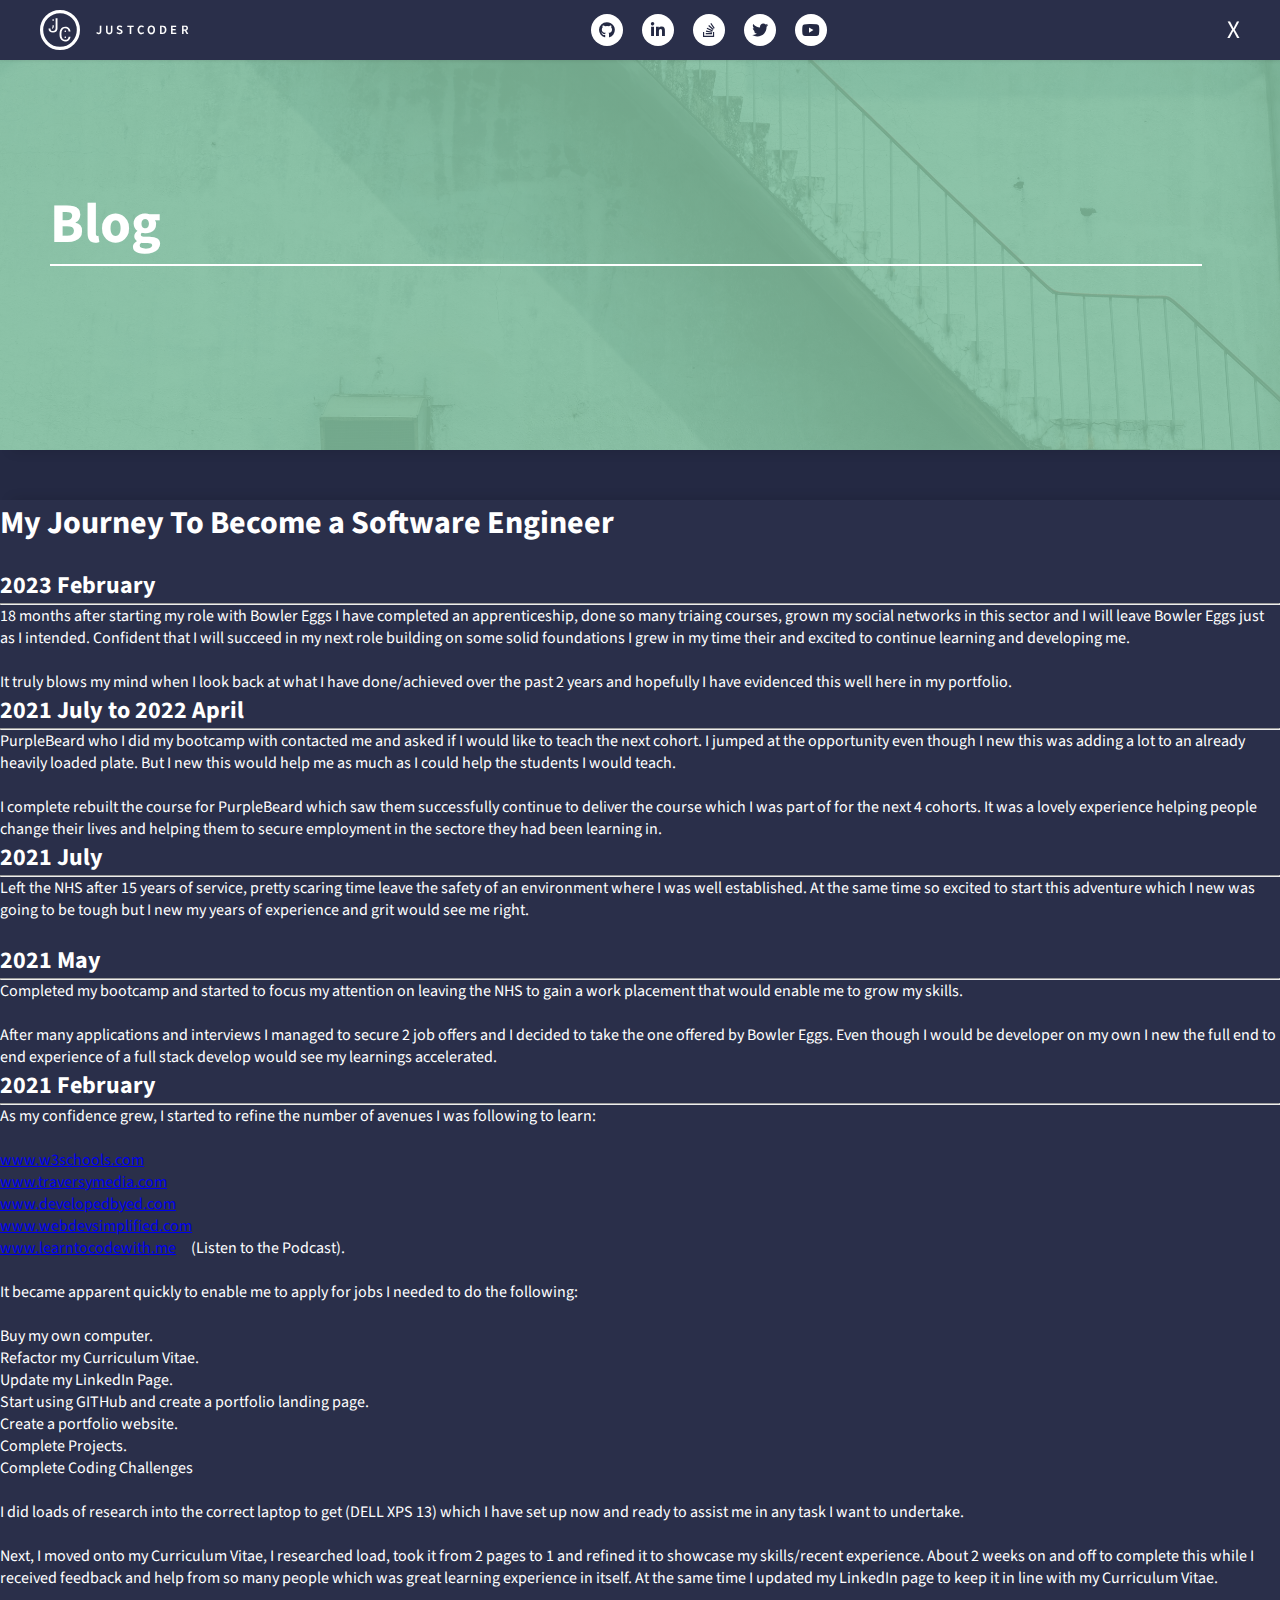
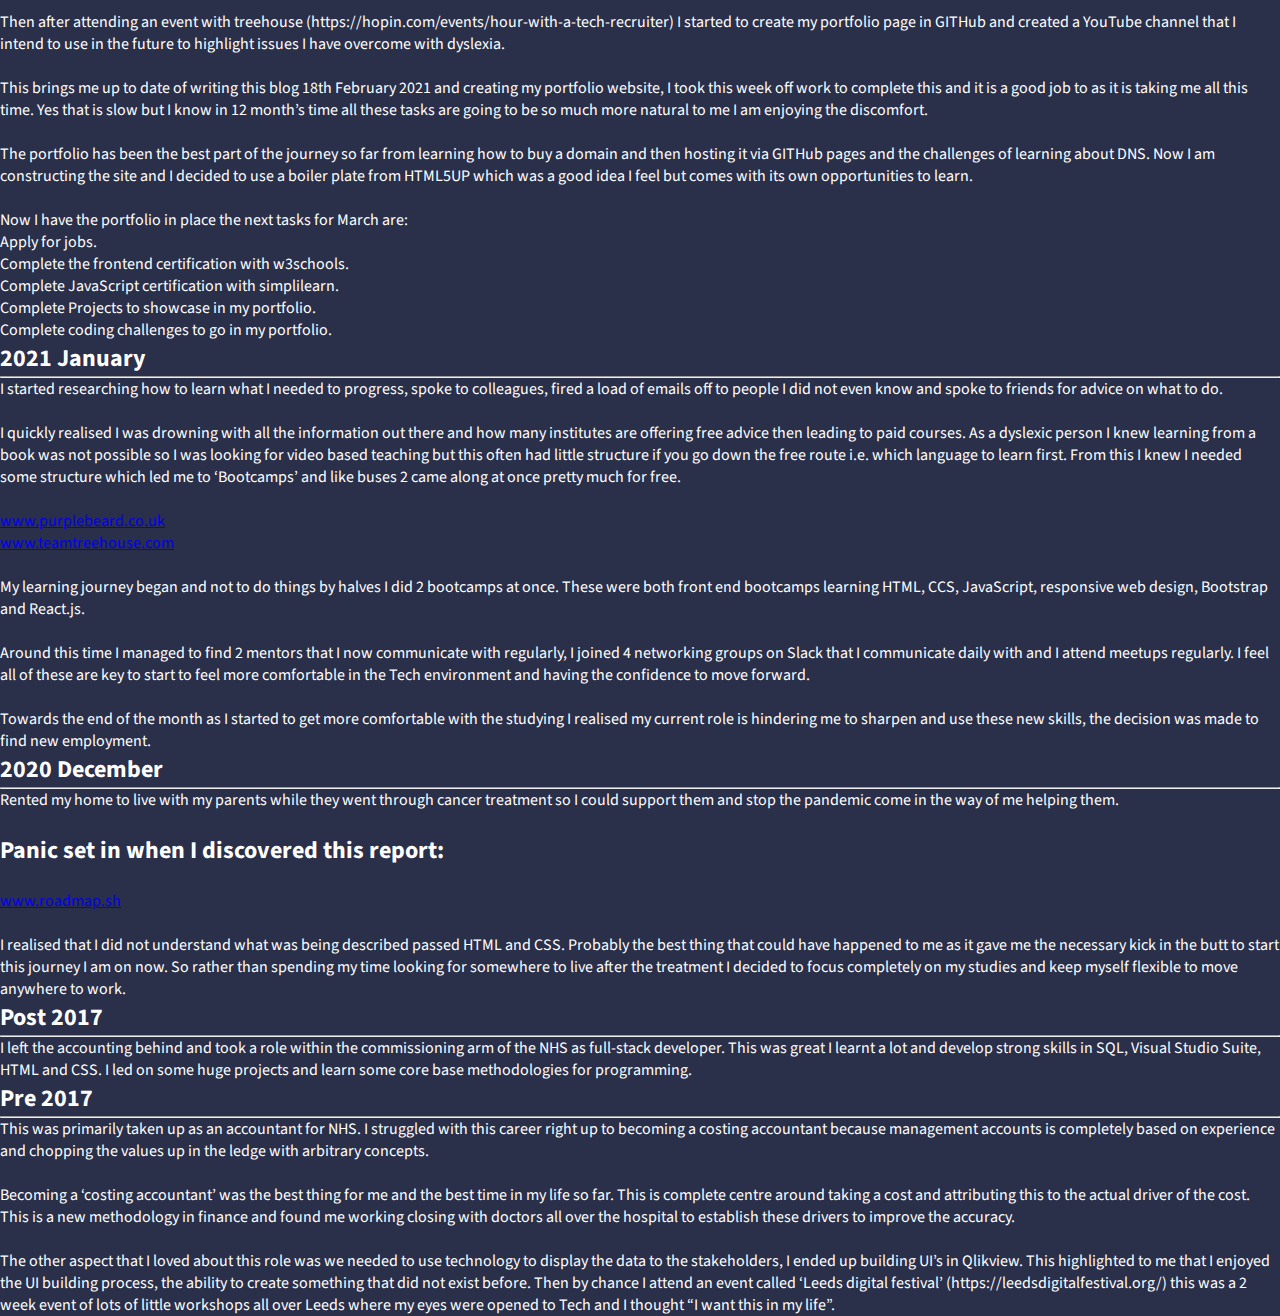
<file: index-Blog.html>
<!DOCTYPE html>
<html lang="en">
	<head>
		<meta charset="UTF-8" />
		<meta http-equiv="X-UA-Compatible" content="IE=edge" />
		<meta name="viewport" content="width=device-width, initial-scale=1.0" />
		<title>Justin Heath Portfolio (Blog)</title>
		<link rel="stylesheet" href="assets/css/cardsMain.css" />
		<link rel="stylesheet" href="assets/css/cardsBlog.css" />
		<!-- <link rel="stylesheet" href="assets/css/main.css" /> -->
	</head>
	<body>
		<!-- Header -->
		<header>
			<div class="headerMain">
				<div id="leftHeader">
					<a href="index.html" class="headerAction">
						<img
							src="images/JCLogoWhite.svg"
							alt="Logo"
							width="40px"
							height="40px"
						/>
						<div class="headerText">JUSTCODER</div>
					</a>
				</div>
				<div id="middleHeader">
					<ul class="icons">
						<li>
							<a href="https://github.com/justcoder1" class="icon brands alt fa-github"></a>
						</li>
						<li>
							<a href="https://www.linkedin.com/in/justin-heath-769b1581/" class="icon brands alt fa-linkedin-in"></a>
						</li>
						<li>
							<a href="https://stackoverflow.com/users/14900655/justcoder" class="icon brands alt fa-stack-overflow"></a>
						</li>
						<li>
							<a href="https://twitter.com/justcoder1" class="icon brands alt fa-twitter"></a>
						</li>
						<li>
							<a href="https://www.youtube.com/channel/UCkfQFx82Gcdo_QPNdBIBldA" class="icon brands alt fa-youtube"></a>
						</li>
					</ul>
				</div>
				<div id="rightHeader">
					<a href="index.html" class="headerAction">
						<div class="headerExit">X</div>
					</a>
				</div>
			</div>
		</header>
		<!-- Header END -->

		<!-- Main Body -->
		<main>
			<section class="container">
				<div id="blogImg">
					<h1>Blog</h1>
				</div>
			</section>
			<section class="container2">
				<div id="blogText">
					<h1>My Journey To Become a Software Engineer</h1>
					<br />
					<h2>2023 February</h2>
					<hr />
					<div class="blogBackground">
						<p>
							18 months after starting my role with Bowler Eggs I have completed an apprenticeship, done so many triaing courses, grown my social networks in this sector and 
							I will leave Bowler Eggs just as I intended.  Confident that I will succeed in my next role building on some solid foundations I grew in my time their
							and excited to continue learning and developing me.
						</p>
						<br />
						<p>
							It truly blows my mind when I look back at what I have done/achieved over the past 2 years and hopefully I have evidenced this well here in my portfolio.
						</p>
					</div>

					<h2>2021 July to 2022 April</h2>
					<hr />
					<div class="blogBackground">
						<p>
							PurpleBeard who I did my bootcamp with contacted me and asked if I would like to teach the next cohort.  I jumped at the opportunity even 
							though I new this was adding a lot to an already heavily loaded plate.  But I new this would help me as much as I could help the students I would 
							teach.
						</p>
						<br />
						<p>
							I complete rebuilt the course for PurpleBeard which saw them successfully continue to deliver the course which I was part of for the next 4 cohorts.
							It was a lovely experience helping people change their lives and helping them to secure employment in the sectore they had been learning in.
						</p>
					</div>

					<h2>2021 July</h2>
					<hr />
					<div class="blogBackground">
						<p>Left the NHS after 15 years of service, pretty scaring time leave the safety of an environment where I was well established.
							At the same time so excited to start this adventure which I new was going to be tough but I new my years of experience and grit
							would see me right.
						</p>
						<br />
					</div>

					<h2>2021 May</h2>
					<hr />
					<div class="blogBackground">
						<p>Completed my bootcamp and started to focus my attention on leaving the NHS to gain a work placement 
							that would enable me to grow my skills.</p>
						<br />
						<p>
							After many applications and interviews I managed to secure 2 job offers and I decided to take the one offered by Bowler Eggs.
							Even though I would be developer on my own I new the full end to end experience of a full stack develop would see my learnings accelerated.
						</p>
					</div>

					<h2>2021 February</h2>
					<hr />
					<div class="blogBackground">
						<p>
							As my confidence grew, I started to refine the number of avenues I
							was following to learn:
						</p>
						<br />
						<ul>
							<li>
								<a target="_blank" href="https://www.w3schools.com/"
									>www.w3schools.com</a
								>
							</li>
							<li>
								<a target="_blank" href="https://www.traversymedia.com/"
									>www.traversymedia.com</a
								>
							</li>
							<li>
								<a target="_blank" href="https://developedbyed.com/"
									>www.developedbyed.com</a
								>
							</li>
							<li>
								<a
									target="_blank"
									href="https://www.youtube.com/channel/UCFbNIlppjAuEX4znoulh0Cw"
									>www.webdevsimplified.com</a
								>
							</li>
							<li>
								<a target="_blank" href="•	https://learntocodewith.me/"
									>www.learntocodewith.me</a
								>
								&nbsp;&nbsp;&nbsp; (Listen to the Podcast).
							</li>
						</ul>
						<br />
						<p>
							It became apparent quickly to enable me to apply for jobs I needed
							to do the following:
						</p>
						<br />
						<ol>
							<li>Buy my own computer.</li>
							<li>Refactor my Curriculum Vitae.</li>
							<li>Update my LinkedIn Page.</li>
							<li>Start using GITHub and create a portfolio landing page.</li>
							<li>Create a portfolio website.</li>
							<li>Complete Projects.</li>
							<li>Complete Coding Challenges</li>
						</ol>
						<br />
						<p>
							I did loads of research into the correct laptop to get (DELL XPS
							13) which I have set up now and ready to assist me in any task I
							want to undertake.
						</p>
						<br />
						<p>
							Next, I moved onto my Curriculum Vitae, I researched load, took it
							from 2 pages to 1 and refined it to showcase my skills/recent
							experience. About 2 weeks on and off to complete this while I
							received feedback and help from so many people which was great
							learning experience in itself. At the same time I updated my
							LinkedIn page to keep it in line with my Curriculum Vitae.
						</p>
						<br />
						<p>
							Then after attending an event with treehouse
							(https://hopin.com/events/hour-with-a-tech-recruiter) I started to
							create my portfolio page in GITHub and created a YouTube channel
							that I intend to use in the future to highlight issues I have
							overcome with dyslexia.
						</p>
						<br />
						<p>
							This brings me up to date of writing this blog 18th February 2021
							and creating my portfolio website, I took this week off work to
							complete this and it is a good job to as it is taking me all this
							time. Yes that is slow but I know in 12 month’s time all these
							tasks are going to be so much more natural to me I am enjoying the
							discomfort.
						</p>
						<br />
						<p>
							The portfolio has been the best part of the journey so far from
							learning how to buy a domain and then hosting it via GITHub pages
							and the challenges of learning about DNS. Now I am constructing
							the site and I decided to use a boiler plate from HTML5UP which
							was a good idea I feel but comes with its own opportunities to
							learn.
						</p>
						<br />
						<p>
							Now I have the portfolio in place the next tasks for March are:
						</p>
						<ul>
							<li>Apply for jobs.</li>
							<li>Complete the frontend certification with w3schools.</li>
							<li>Complete JavaScript certification with simplilearn.</li>
							<li>Complete Projects to showcase in my portfolio.</li>
							<li>Complete coding challenges to go in my portfolio.</li>
						</ul>
					</div>

					<h2>2021 January</h2>
					<hr />
					<div class="blogBackground">
						<p>
							I started researching how to learn what I needed to progress,
							spoke to colleagues, fired a load of emails off to people I did
							not even know and spoke to friends for advice on what to do.
						</p>
						<br />
						<p>
							I quickly realised I was drowning with all the information out
							there and how many institutes are offering free advice then
							leading to paid courses. As a dyslexic person I knew learning from
							a book was not possible so I was looking for video based teaching
							but this often had little structure if you go down the free route
							i.e. which language to learn first. From this I knew I needed some
							structure which led me to ‘Bootcamps’ and like buses 2 came along
							at once pretty much for free.
						</p>
						<br />
						<ul>
							<li>
								<a
									target="_blank"
									href="https://purplebeard.co.uk/individuals-page/bootcamps/coding/"
									>www.purplebeard.co.uk</a
								>
							</li>
							<li>
								<a target="_blank" href="https://teamtreehouse.com/home"
									>www.teamtreehouse.com</a
								>
							</li>
						</ul>
						<br />
						<p>
							My learning journey began and not to do things by halves I did 2
							bootcamps at once. These were both front end bootcamps learning
							HTML, CCS, JavaScript, responsive web design, Bootstrap and
							React.js.
						</p>
						<br />
						<p>
							Around this time I managed to find 2 mentors that I now
							communicate with regularly, I joined 4 networking groups on Slack
							that I communicate daily with and I attend meetups regularly. I
							feel all of these are key to start to feel more comfortable in the
							Tech environment and having the confidence to move forward.
						</p>
						<br />
						<p>
							Towards the end of the month as I started to get more comfortable
							with the studying I realised my current role is hindering me to
							sharpen and use these new skills, the decision was made to find
							new employment.
						</p>
					</div>

					<h2>2020 December</h2>
					<hr />
					<div class="blogBackground">
						<p>
							Rented my home to live with my parents while they went through
							cancer treatment so I could support them and stop the pandemic
							come in the way of me helping them.
						</p>
						<br />
						<p class="textBold">Panic set in when I discovered this report:</p>
						<br />
						<a target="_blank" href="https://roadmap.sh">www.roadmap.sh</a>
						<br /><br />
						<p>
							I realised that I did not understand what was being described
							passed HTML and CSS. Probably the best thing that could have
							happened to me as it gave me the necessary kick in the butt to
							start this journey I am on now. So rather than spending my time
							looking for somewhere to live after the treatment I decided to
							focus completely on my studies and keep myself flexible to move
							anywhere to work.
						</p>
					</div>					

					<h2>Post 2017</h2>
					<hr />
					<div class="blogBackground">
						<p>
							I left the accounting behind and took a role within the
							commissioning arm of the NHS as full-stack developer. This was
							great I learnt a lot and develop strong skills in SQL, Visual
							Studio Suite, HTML and CSS. I led on some huge projects and learn
							some core base methodologies for programming.
						</p>
					</div>

					<h2>Pre 2017</h2>
					<hr />
					<div class="blogBackground">
						<p>
							This was primarily taken up as an accountant for NHS. I struggled
							with this career right up to becoming a costing accountant because
							management accounts is completely based on experience and chopping
							the values up in the ledge with arbitrary concepts.
						</p>
						<br />
						<p>
							Becoming a ‘costing accountant’ was the best thing for me and the
							best time in my life so far. This is complete centre around taking
							a cost and attributing this to the actual driver of the cost. This
							is a new methodology in finance and found me working closing with
							doctors all over the hospital to establish these drivers to
							improve the accuracy.
						</p>
						<br />
						<p>
							The other aspect that I loved about this role was we needed to use
							technology to display the data to the stakeholders, I ended up
							building UI’s in Qlikview. This highlighted to me that I enjoyed
							the UI building process, the ability to create something that did
							not exist before. Then by chance I attend an event called ‘Leeds
							digital festival’ (https://leedsdigitalfestival.org/) this was a 2
							week event of lots of little workshops all over Leeds where my
							eyes were opened to Tech and I thought “I want this in my life”.
						</p>
					</div>
				</div>
			</section>
		</main>
		<!-- Main Body END-->
	</body>
</html>
</file>
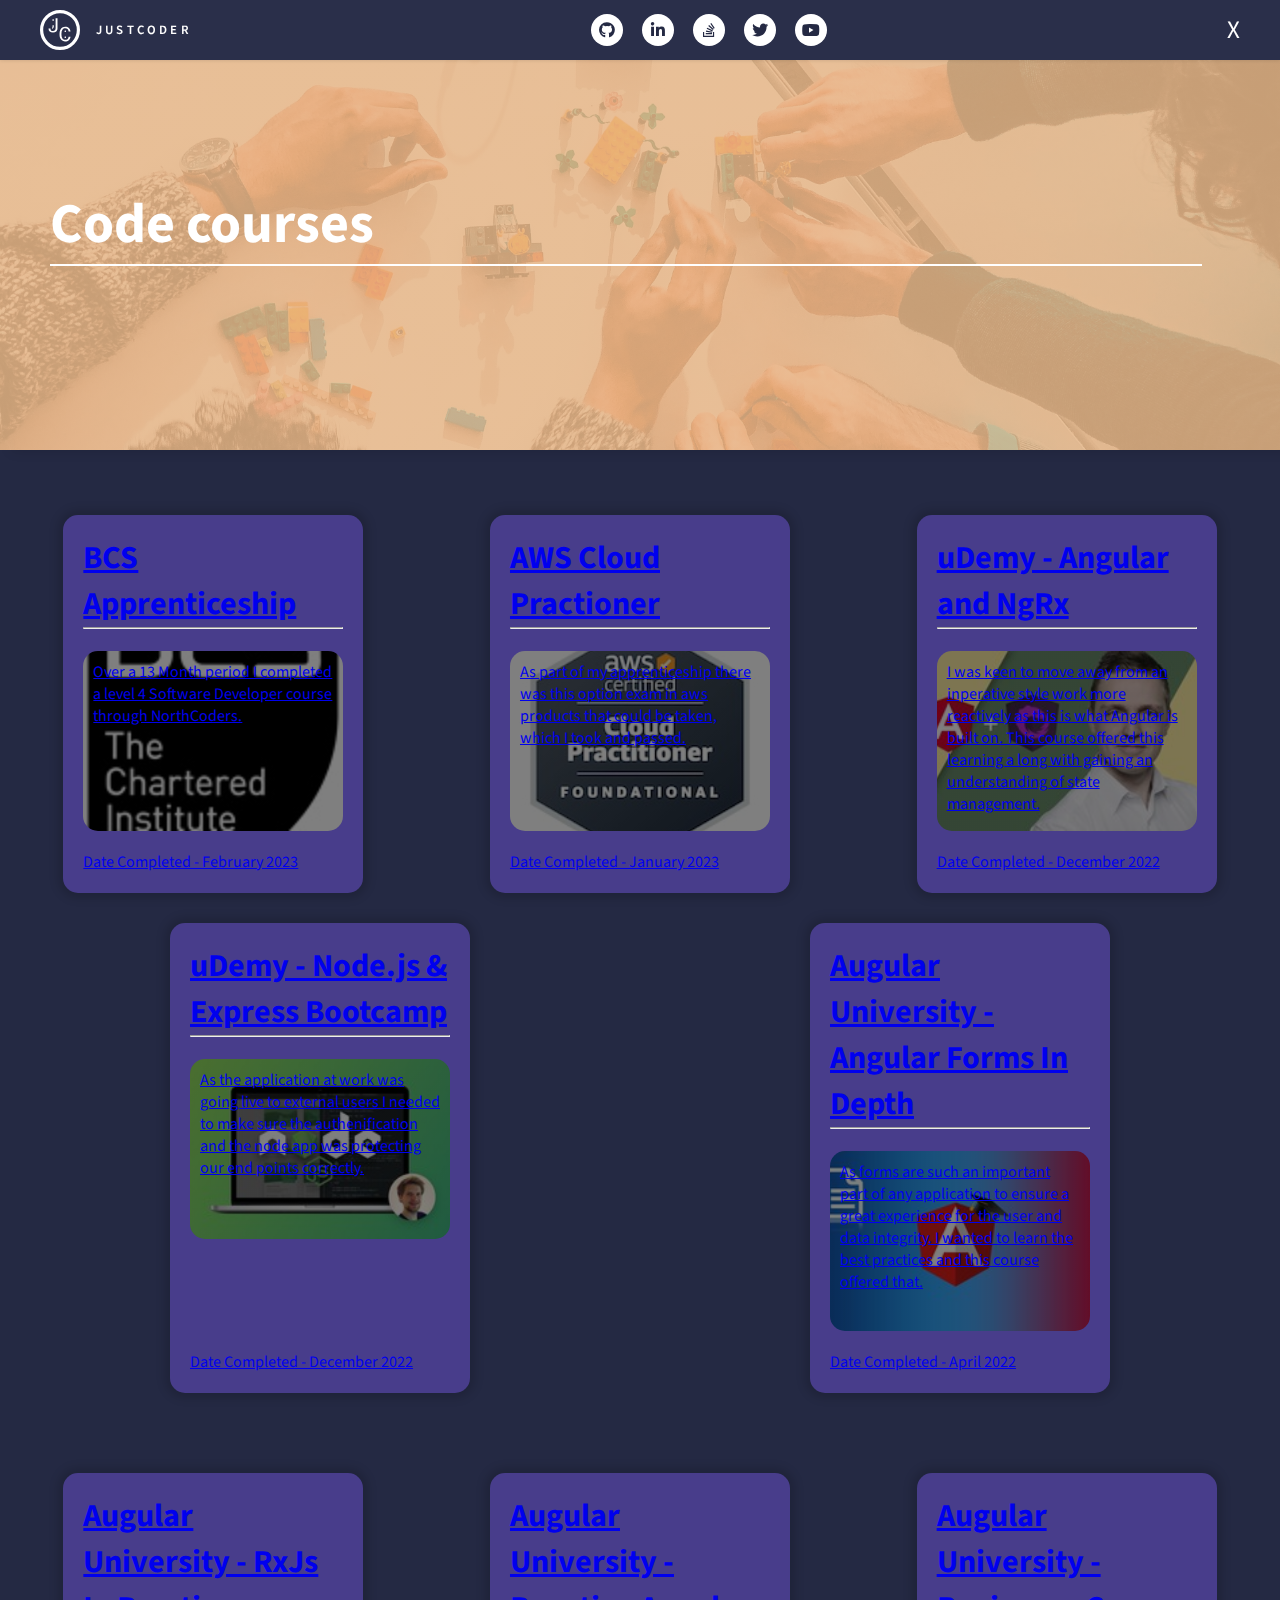
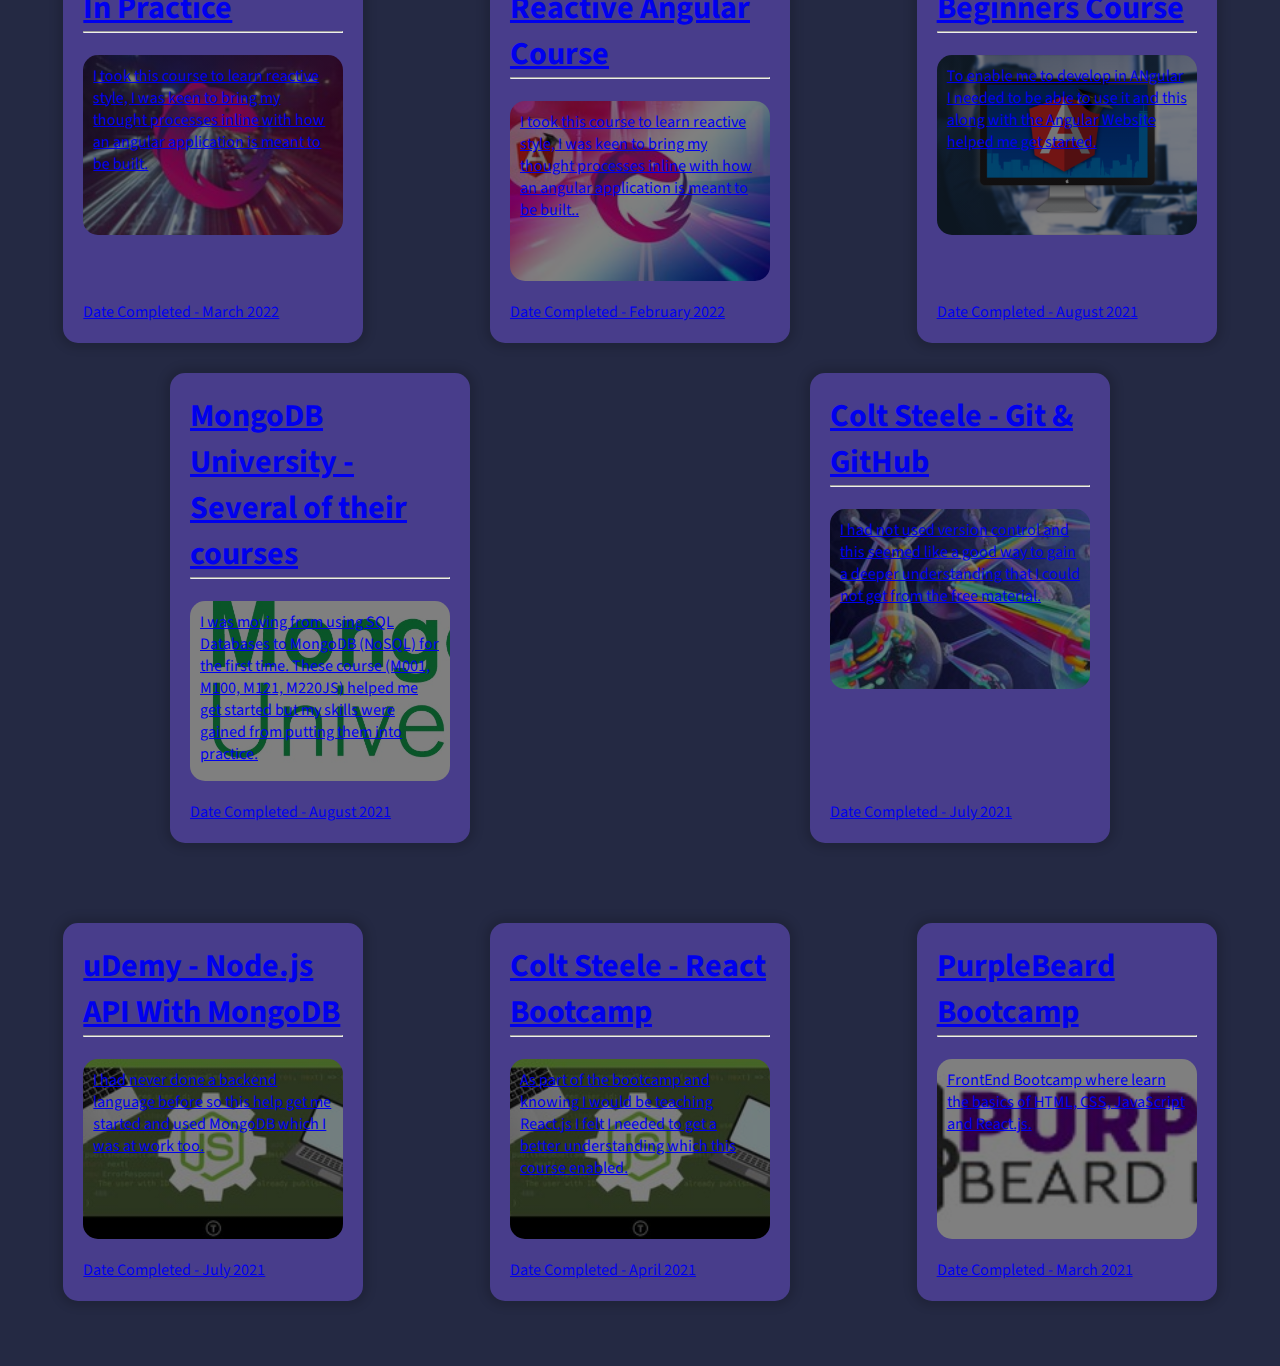
<file: index-Courses.html>
<!DOCTYPE html>
<html lang="en">
	<head>
		<meta charset="UTF-8" />
		<meta http-equiv="X-UA-Compatible" content="IE=edge" />
		<meta name="viewport" content="width=device-width, initial-scale=1.0" />
		<title>Justin Heath Portfolio (Courses)</title>
		<link rel="stylesheet" href="assets/css/cardsMain.css" />
		<link rel="stylesheet" href="assets/css/cardsCourses.css" />
		<!-- <link rel="stylesheet" href="assets/css/main.css" /> -->
	</head>
	<body>
		<!-- Header -->
		<header>
			<div class="headerMain">
				<div id="leftHeader">
					<a href="index.html" class="headerAction">
						<img
							src="images/JCLogoWhite.svg"
							alt="Logo"
							width="40px"
							height="40px"
						/>
						<div class="headerText">JUSTCODER</div>
					</a>
				</div>
				<div id="middleHeader">
					<ul class="icons">
						<li>
							<a href="https://github.com/justcoder1" class="icon brands alt fa-github"></a>
						</li>
						<li>
							<a href="https://www.linkedin.com/in/justin-heath-769b1581/" class="icon brands alt fa-linkedin-in"></a>
						</li>
						<li>
							<a href="https://stackoverflow.com/users/14900655/justcoder" class="icon brands alt fa-stack-overflow"></a>
						</li>
						<li>
							<a href="https://twitter.com/justcoder1" class="icon brands alt fa-twitter"></a>
						</li>
						<li>
							<a href="https://www.youtube.com/channel/UCkfQFx82Gcdo_QPNdBIBldA" class="icon brands alt fa-youtube"></a>
						</li>
					</ul>
				</div>
				<div id="rightHeader">
					<a href="index.html" class="headerAction">
						<div class="headerExit">X</div>
					</a>
				</div>
			</div>
		</header>
		<!-- Header END -->

		<!-- Main Body -->
		<main>
			<section class="container">
				<div id="coursesImg">
					<h1>Code courses</h1>
				</div>
			</section>
			<section class="container2">
				<a href="https://www.bcs.org/develop-your-people/develop-your-team-or-organisation/digital-it-apprenticeships-for-your-team/offer-our-apprenticeships-standards/software-developer/" target="_blank" class="coursesCard" title="link to course">
					<div class="flexControl1">
						<h1>BCS Apprenticeship</h1>
						<hr />
						<br />
						<p style="background: linear-gradient(rgba(0, 0, 0, 0.5), rgba(0, 0, 0, 0.5)), url('../../images/Course-13.jpg'); background-position: center; background-size: cover; padding: 10px; border-radius: 15px; min-height: 180px;">
							Over a 13 Month period I completed a level 4 Software Developer course through NorthCoders.
						</p>
					</div>
					<div class="flexControl2">
						<p>Date Completed - February 2023</p>
					</div>
				</a>
				<a href="https://www.aws.training/" target="_blank" class="coursesCard" title="link to course">
					<div class="flexControl1">
						<h1>AWS Cloud Practioner</h1>
						<hr />
						<br />
						<p style="background: linear-gradient(rgba(0, 0, 0, 0.5), rgba(0, 0, 0, 0.5)), url('../../images/Course-12.jpg'); background-position: center; background-size: cover; padding: 10px; border-radius: 15px; min-height: 180px;">
							As part of my apprenticeship there was this option exam in aws products that could be taken, which I took and passed.
						</p>
					</div>
					<div class="flexControl2">
						<p>Date Completed - January 2023</p>
					</div>
				</a>
				<a href="https://www.udemy.com/course/angular-and-ngrx-building-real-project-from-scratch/" target="_blank" class="coursesCard" title="link to course">
					<div class="flexControl1">
						<h1>uDemy - Angular and NgRx</h1>
						<hr />
						<br />
						<p style="background: linear-gradient(rgba(0, 0, 0, 0.5), rgba(0, 0, 0, 0.5)), url('../../images/Course-11.jpg'); background-position: center; background-size: cover; padding: 10px; border-radius: 15px; min-height: 180px;">
							I was keen to move away from an inperative style work more reactively as this is what Angular is built on.  This course offered this learning a long with gaining an understanding of state management.
						</p>
					</div>
					<div class="flexControl2">
						<p>Date Completed - December 2022</p>
					</div>
				</a>
				<a href="https://www.udemy.com/course/nodejs-express-mongodb-bootcamp/" target="_blank" class="coursesCard" title="link to course">
					<div class="flexControl1">
						<h1>uDemy - Node.js & Express Bootcamp</h1>
						<hr />
						<br />
						<p style="background: linear-gradient(rgba(0, 0, 0, 0.5), rgba(0, 0, 0, 0.5)), url('../../images/Course-10.jpg'); background-position: center; background-size: cover; padding: 10px; border-radius: 15px; min-height: 180px;">
							As the application at work was going live to external users I needed to make sure the authenification and the node app was protecting our end points correctly.
						</p>
					</div>
					<div class="flexControl2">
						<p>Date Completed - December 2022</p>
					</div>
				</a>
				<a href="https://www.udemy.com/course/angular-forms-course/" target="_blank" class="coursesCard" title="link to course">
					<div class="flexControl1">
						<h1>Augular University - Angular Forms In Depth</h1>
						<hr />
						<br />
						<p style="background: linear-gradient(rgba(0, 0, 0, 0.5), rgba(0, 0, 0, 0.5)), url('../../images/Course-09.jpg'); background-position: center; background-size: cover; padding: 10px; border-radius: 15px; min-height: 180px;">
							As forms are such an important part of any application to ensure a great experience for the user and data integrity.  I wanted to learn the best practices and this course offered that.
						</p>
					</div>
					<div class="flexControl2">
						<p>Date Completed - April 2022</p>
					</div>
				</a>
			</section>
			<section class="container2">
				<a href="https://www.udemy.com/course/rxjs-course/" target="_blank" class="coursesCard" title="link to course">
					<div class="flexControl1">
						<h1>Augular University - RxJs In Practice</h1>
						<hr />
						<br />
						<p style="background: linear-gradient(rgba(0, 0, 0, 0.5), rgba(0, 0, 0, 0.5)), url('../../images/Course-08.jpg'); background-position: center; background-size: cover; padding: 10px; border-radius: 15px; min-height: 180px;">
							I took this course to learn reactive style, I was keen to bring my thought processes inline with how an angular application is meant to be built.
						</p>
					</div>
					<div class="flexControl2">
						<p>Date Completed - March 2022</p>
					</div>
				</a>
				<a href="https://www.udemy.com/course/rxjs-reactive-angular-course/" target="_blank" class="coursesCard" title="link to course">
					<div class="flexControl1">
						<h1>Augular University - Reactive Angular Course</h1>
						<hr />
						<br />
						<p style="background: linear-gradient(rgba(0, 0, 0, 0.5), rgba(0, 0, 0, 0.5)), url('../../images/Course-07.jpg'); background-position: center; background-size: cover; padding: 10px; border-radius: 15px; min-height: 180px;">
							I took this course to learn reactive style, I was keen to bring my thought processes inline with how an angular application is meant to be built..
						</p>
					</div>
					<div class="flexControl2">
						<p>Date Completed - February 2022</p>
					</div>
				</a>
				<a href="https://angular-university.io/course/getting-started-with-angular2" target="_blank" class="coursesCard" title="link to course">
					<div class="flexControl1">
						<h1>Augular University - Beginners Course</h1>
						<hr />
						<br />
						<p style="background: linear-gradient(rgba(0, 0, 0, 0.5), rgba(0, 0, 0, 0.5)), url('../../images/Course-06.jpg'); background-position: center; background-size: cover; padding: 10px; border-radius: 15px; min-height: 180px;">
							To enable me to develop in ANgular I needed to be able to use it and this along with the Angular Website helped me get started.
						</p>
					</div>
					<div class="flexControl2">
						<p>Date Completed - August 2021</p>
					</div>
				</a>
				<a href="https://learn.mongodb.com/catalog" target="_blank" class="coursesCard" title="link to course">
					<div class="flexControl1">
						<h1>MongoDB University - Several of their courses</h1>
						<hr />
						<br />
						<p style="background: linear-gradient(rgba(0, 0, 0, 0.5), rgba(0, 0, 0, 0.5)), url('../../images/Course-05.jpg'); background-position: center; background-size: cover; padding: 10px; border-radius: 15px; min-height: 180px;">
							I was moving from using SQL Databases to MongoDB (NoSQL) for the first time.  These course (M001, M100, M121, M220JS) helped me get started but my skills were gained from putting them into practice.
						</p>
					</div>
					<div class="flexControl2">
						<p>Date Completed - August 2021</p>
					</div>
				</a>
				<a href="https://www.udemy.com/course/git-and-github-bootcamp/" target="_blank" class="coursesCard" title="link to course">
					<div class="flexControl1">
						<h1>Colt Steele - Git & GitHub</h1>
						<hr />
						<br />
						<p style="background: linear-gradient(rgba(0, 0, 0, 0.5), rgba(0, 0, 0, 0.5)), url('../../images/Course-04.jpg'); background-position: center; background-size: cover; padding: 10px; border-radius: 15px; min-height: 180px;">
							I had not used version control and this seemed like a good way to gain a deeper understanding that I could not get from the free material.
						</p>
					</div>
					<div class="flexControl2">
						<p>Date Completed - July 2021</p>
					</div>
				</a>
			</section>
			<section class="container2">
				<a href="https://www.udemy.com/course/nodejs-api-masterclass/" target="_blank" class="coursesCard" title="link to course">
					<div class="flexControl1">
						<h1>uDemy - Node.js API With MongoDB</h1>
						<hr />
						<br />
						<p style="background: linear-gradient(rgba(0, 0, 0, 0.5), rgba(0, 0, 0, 0.5)), url('../../images/Course-03.jpg'); background-position: center; background-size: cover; padding: 10px; border-radius: 15px; min-height: 180px;">
							I had never done a backend language before so this help get me started and used MongoDB which I was at work too.
						</p>
					</div>
					<div class="flexControl2">
						<p>Date Completed - July 2021</p>
					</div>
				</a>
				<a href="https://www.udemy.com/course/modern-react-bootcamp/" target="_blank" class="coursesCard" title="link to course">
					<div class="flexControl1">
						<h1>Colt Steele - React Bootcamp</h1>
						<hr />
						<br />
						<p style="background: linear-gradient(rgba(0, 0, 0, 0.5), rgba(0, 0, 0, 0.5)), url('../../images/Course-02.jpg'); background-position: center; background-size: cover; padding: 10px; border-radius: 15px; min-height: 180px;">
							As part of the bootcamp and knowing I would be teaching React.js I felt I needed to get a better understanding which this course enabled.
						</p>
					</div>
					<div class="flexControl2">
						<p>Date Completed - April 2021</p>
					</div>
				</a>
				<a href="https://purplebeard.co.uk/individuals/skills-bootcamp/frontend-development/" target="_blank" class="coursesCard" title="link to course">
					<div class="flexControl1">
						<h1>PurpleBeard Bootcamp</h1>
						<hr />
						<br />
						<p style="background: linear-gradient(rgba(0, 0, 0, 0.5), rgba(0, 0, 0, 0.5)), url('../../images/Course-01.jpg'); background-position: center; background-size: cover; padding: 10px; border-radius: 15px; min-height: 180px;">
							FrontEnd Bootcamp where learn the basics of HTML, CSS, JavaScript and React.js.
						</p>
					</div>
					<div class="flexControl2">
						<p>Date Completed - March 2021</p>
					</div>
				</a>
			</section>
		</main>
		<!-- Main Body END-->
	</body>
</html>
</file>
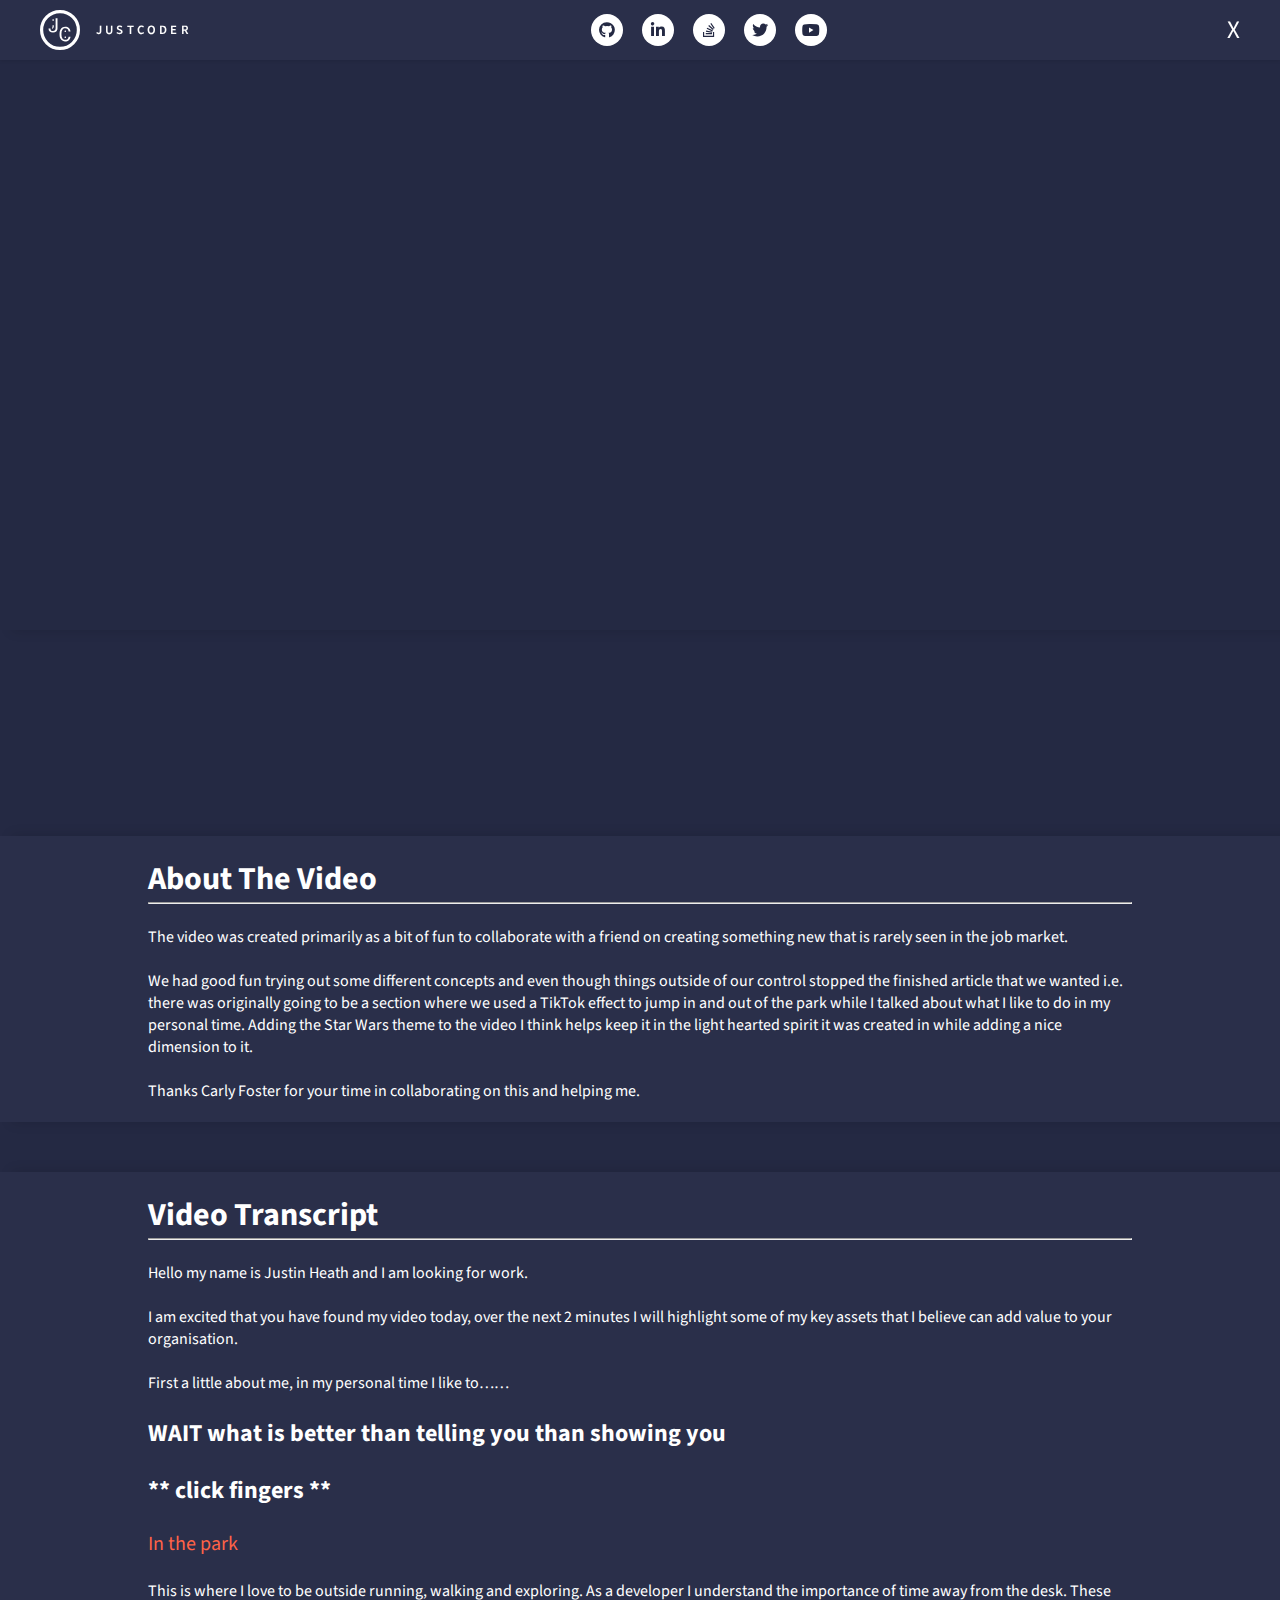
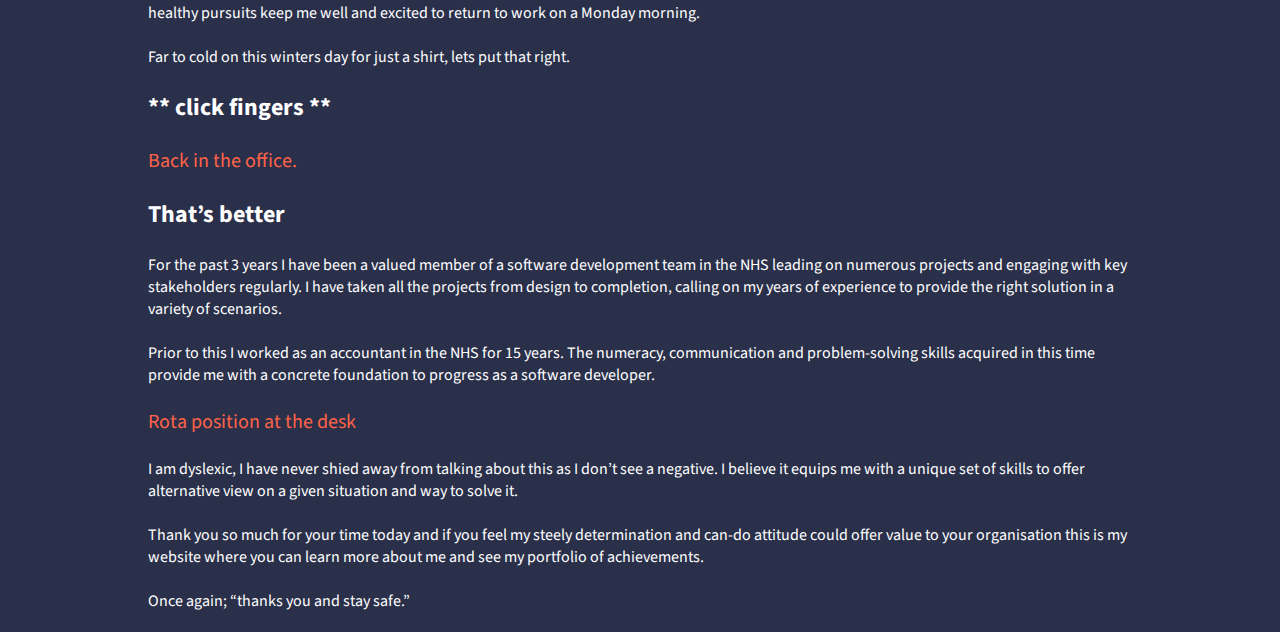
<file: index-Intro.html>
<!DOCTYPE html>
<html lang="en">
	<head>
		<meta charset="UTF-8" />
		<meta http-equiv="X-UA-Compatible" content="IE=edge" />
		<meta name="viewport" content="width=device-width, initial-scale=1.0" />
		<title>Justin Heath Portfolio (Intro)</title>
		<link rel="stylesheet" href="assets/css/cardsMain.css" />
		<link rel="stylesheet" href="assets/css/cardsIntro.css" />
		<!-- <link rel="stylesheet" href="assets/css/main.css" /> -->
	</head>
	<body>
		<!-- Header -->
		<header>
			<div class="headerMain">
				<div id="leftHeader">
					<a href="index.html" class="headerAction">
						<img
							src="images/JCLogoWhite.svg"
							alt="Logo"
							width="40px"
							height="40px"
						/>
						<div class="headerText">JUSTCODER</div>
					</a>
				</div>
				<div id="middleHeader">
					<ul class="icons">
						<li>
							<a href="https://github.com/justcoder1" class="icon brands alt fa-github"></a>
						</li>
						<li>
							<a href="https://www.linkedin.com/in/justin-heath-769b1581/" class="icon brands alt fa-linkedin-in"></a>
						</li>
						<li>
							<a href="https://stackoverflow.com/users/14900655/justcoder" class="icon brands alt fa-stack-overflow"></a>
						</li>
						<li>
							<a href="https://twitter.com/justcoder1" class="icon brands alt fa-twitter"></a>
						</li>
						<li>
							<a href="https://www.youtube.com/channel/UCkfQFx82Gcdo_QPNdBIBldA" class="icon brands alt fa-youtube"></a>
						</li>
					</ul>
				</div>
				<div id="rightHeader">
					<a href="index.html" class="headerAction">
						<div class="headerExit">X</div>
					</a>
				</div>
			</div>
		</header>
		<!-- Header END -->

		<!-- Main Body -->
		<main>
			<section class="container">
				<div id="IntroImg">
					<h1>Intro</h1>
				</div>
			</section>
			<section class="containerVideo">
				<iframe
					width="100%"
					height="100%"
					src="https://www.youtube.com/embed/RmZ--IEcWng?autoplay=1"
					frameborder="0"
				></iframe>
			</section>
			<section class="container2">
				<div id="videoDescription">
					<h1>About The Video</h1>
					<hr />
					<br />
					<p>
						The video was created primarily as a bit of fun to collaborate with
						a friend on creating something new that is rarely seen in the job
						market.
					</p>
					<br />
					<p>
						We had good fun trying out some different concepts and even though
						things outside of our control stopped the finished article that we
						wanted i.e. there was originally going to be a section where we used
						a TikTok effect to jump in and out of the park while I talked about
						what I like to do in my personal time. Adding the Star Wars theme to
						the video I think helps keep it in the light hearted spirit it was
						created in while adding a nice dimension to it.
					</p>
					<br />
					<p>
						Thanks Carly Foster for your time in collaborating on this and
						helping me.
					</p>
				</div>
			</section>
			<section class="container2">
				<div id="videoTranscript">
					<h1>Video Transcript</h1>
					<hr />
					<br />
					<p>Hello my name is Justin Heath and I am looking for work.</p>
					<br />
					<p>
						I am excited that you have found my video today, over the next 2
						minutes I will highlight some of my key assets that I believe can
						add value to your organisation.
					</p>
					<br />
					<p>First a little about me, in my personal time I like to……</p>
					<br />
					<p class="textBold">
						WAIT what is better than telling you than showing you
					</p>
					<br />
					<p class="textBold">** click fingers **</p>
					<br />
					<p class="textRed">In the park</p>
					<br />
					<p>
						This is where I love to be outside running, walking and exploring.
						As a developer I understand the importance of time away from the
						desk. These healthy pursuits keep me well and excited to return to
						work on a Monday morning.
					</p>
					<br />
					<p>
						Far to cold on this winters day for just a shirt, lets put that
						right.
					</p>
					<br />
					<p class="textBold">** click fingers **</p>
					<br />
					<p class="textRed">Back in the office.</p>
					<br />
					<p class="textBold">That’s better</p>
					<br />
					<p>
						For the past 3 years I have been a valued member of a software
						development team in the NHS leading on numerous projects and
						engaging with key stakeholders regularly. I have taken all the
						projects from design to completion, calling on my years of
						experience to provide the right solution in a variety of scenarios.
					</p>
					<br />
					<p>
						Prior to this I worked as an accountant in the NHS for 15 years. The
						numeracy, communication and problem-solving skills acquired in this
						time provide me with a concrete foundation to progress as a software
						developer.
					</p>
					<br />
					<p class="textRed">Rota position at the desk</p>
					<br />
					<p>
						I am dyslexic, I have never shied away from talking about this as I
						don’t see a negative. I believe it equips me with a unique set of
						skills to offer alternative view on a given situation and way to
						solve it.
					</p>
					<br />
					<p>
						Thank you so much for your time today and if you feel my steely
						determination and can-do attitude could offer value to your
						organisation this is my website where you can learn more about me
						and see my portfolio of achievements.
					</p>
					<br />
					<p>Once again; “thanks you and stay safe.”</p>
				</div>
			</section>
		</main>
		<!-- Main Body END-->
	</body>
</html>
</file>
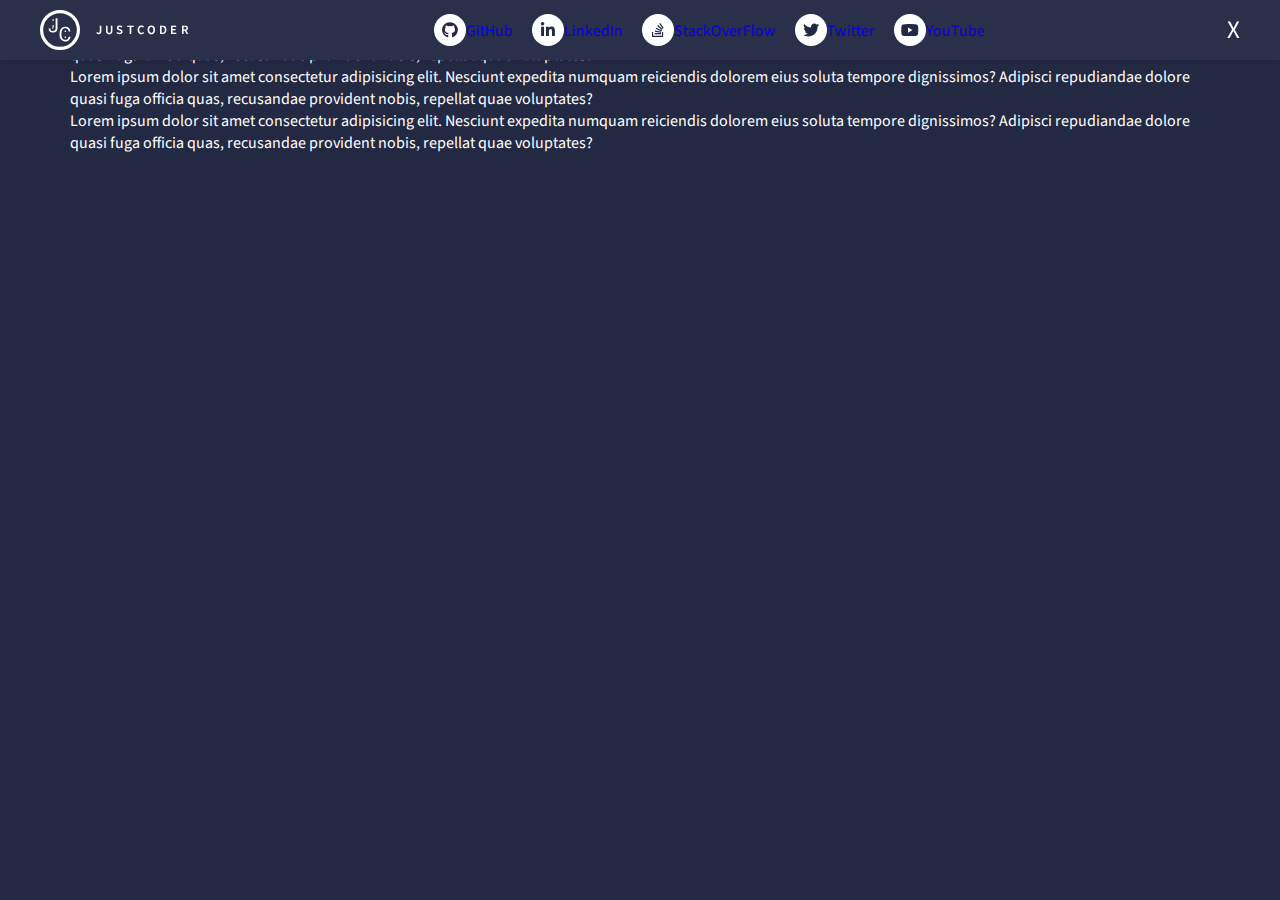
<file: index-More.html>
<!DOCTYPE html>
<html lang="en">
	<head>
		<meta charset="UTF-8" />
		<meta http-equiv="X-UA-Compatible" content="IE=edge" />
		<meta name="viewport" content="width=device-width, initial-scale=1.0" />
		<title>Justin Heath Portfolio (Intro)</title>
		<link rel="stylesheet" href="assets/css/cardsMain.css" />
		<link rel="stylesheet" href="assets/css/cardsMore.css" />
		<!-- <link rel="stylesheet" href="assets/css/main.css" /> -->
	</head>
	<body>
		<!-- Header -->
		<header>
			<div class="headerMain">
				<div id="leftHeader">
					<a href="index.html" class="headerAction">
						<img
							src="images/JCLogoWhite.svg"
							alt="Logo"
							width="40px"
							height="40px"
						/>
						<div class="headerText">JUSTCODER</div>
					</a>
				</div>
				<div id="middleHeader">
					<ul class="icons">
						<li>
							<a
								href="https://github.com/justcoder1"
								class="icon brands alt fa-github"
								><span class="label">GitHub</span></a
							>
						</li>
						<li>
							<a
								href="https://www.linkedin.com/in/justin-heath-769b1581/"
								class="icon brands alt fa-linkedin-in"
								><span class="label">LinkedIn</span></a
							>
						</li>
						<li>
							<a
								href="https://stackoverflow.com/users/14900655/justcoder"
								class="icon brands alt fa-stack-overflow"
								><span class="label">StackOverFlow</span></a
							>
						</li>
						<li>
							<a
								href="https://twitter.com/justcoder1"
								class="icon brands alt fa-twitter"
								><span class="label">Twitter</span></a
							>
						</li>
						<li>
							<a
								href="https://www.youtube.com/channel/UCkfQFx82Gcdo_QPNdBIBldA"
								class="icon brands alt fa-youtube"
								><span class="label">YouTube</span></a
							>
						</li>
					</ul>
				</div>
				<div id="rightHeader">
					<a href="index.html" class="headerAction">
						<div class="headerExit">X</div>
					</a>
				</div>
			</div>
		</header>
		<div class="spacer"></div>&nbsp;</div>
		<!-- Header END -->

		<!-- Main Body -->
		<main>
			<div class="container">
			<p>
				Lorem ipsum dolor sit amet consectetur adipisicing elit. Nesciunt
				expedita numquam reiciendis dolorem eius soluta tempore dignissimos?
				Adipisci repudiandae dolore quasi fuga officia quas, recusandae
				provident nobis, repellat quae voluptates?<br />
				Lorem ipsum dolor sit amet consectetur adipisicing elit. Nesciunt
				expedita numquam reiciendis dolorem eius soluta tempore dignissimos?
				Adipisci repudiandae dolore quasi fuga officia quas, recusandae
				provident nobis, repellat quae voluptates?<br />
				Lorem ipsum dolor sit amet consectetur adipisicing elit. Nesciunt
				expedita numquam reiciendis dolorem eius soluta tempore dignissimos?
				Adipisci repudiandae dolore quasi fuga officia quas, recusandae
				provident nobis, repellat quae voluptates?<br />
			</p>
			</div>
		</main>
	</body>
</html>
</file>
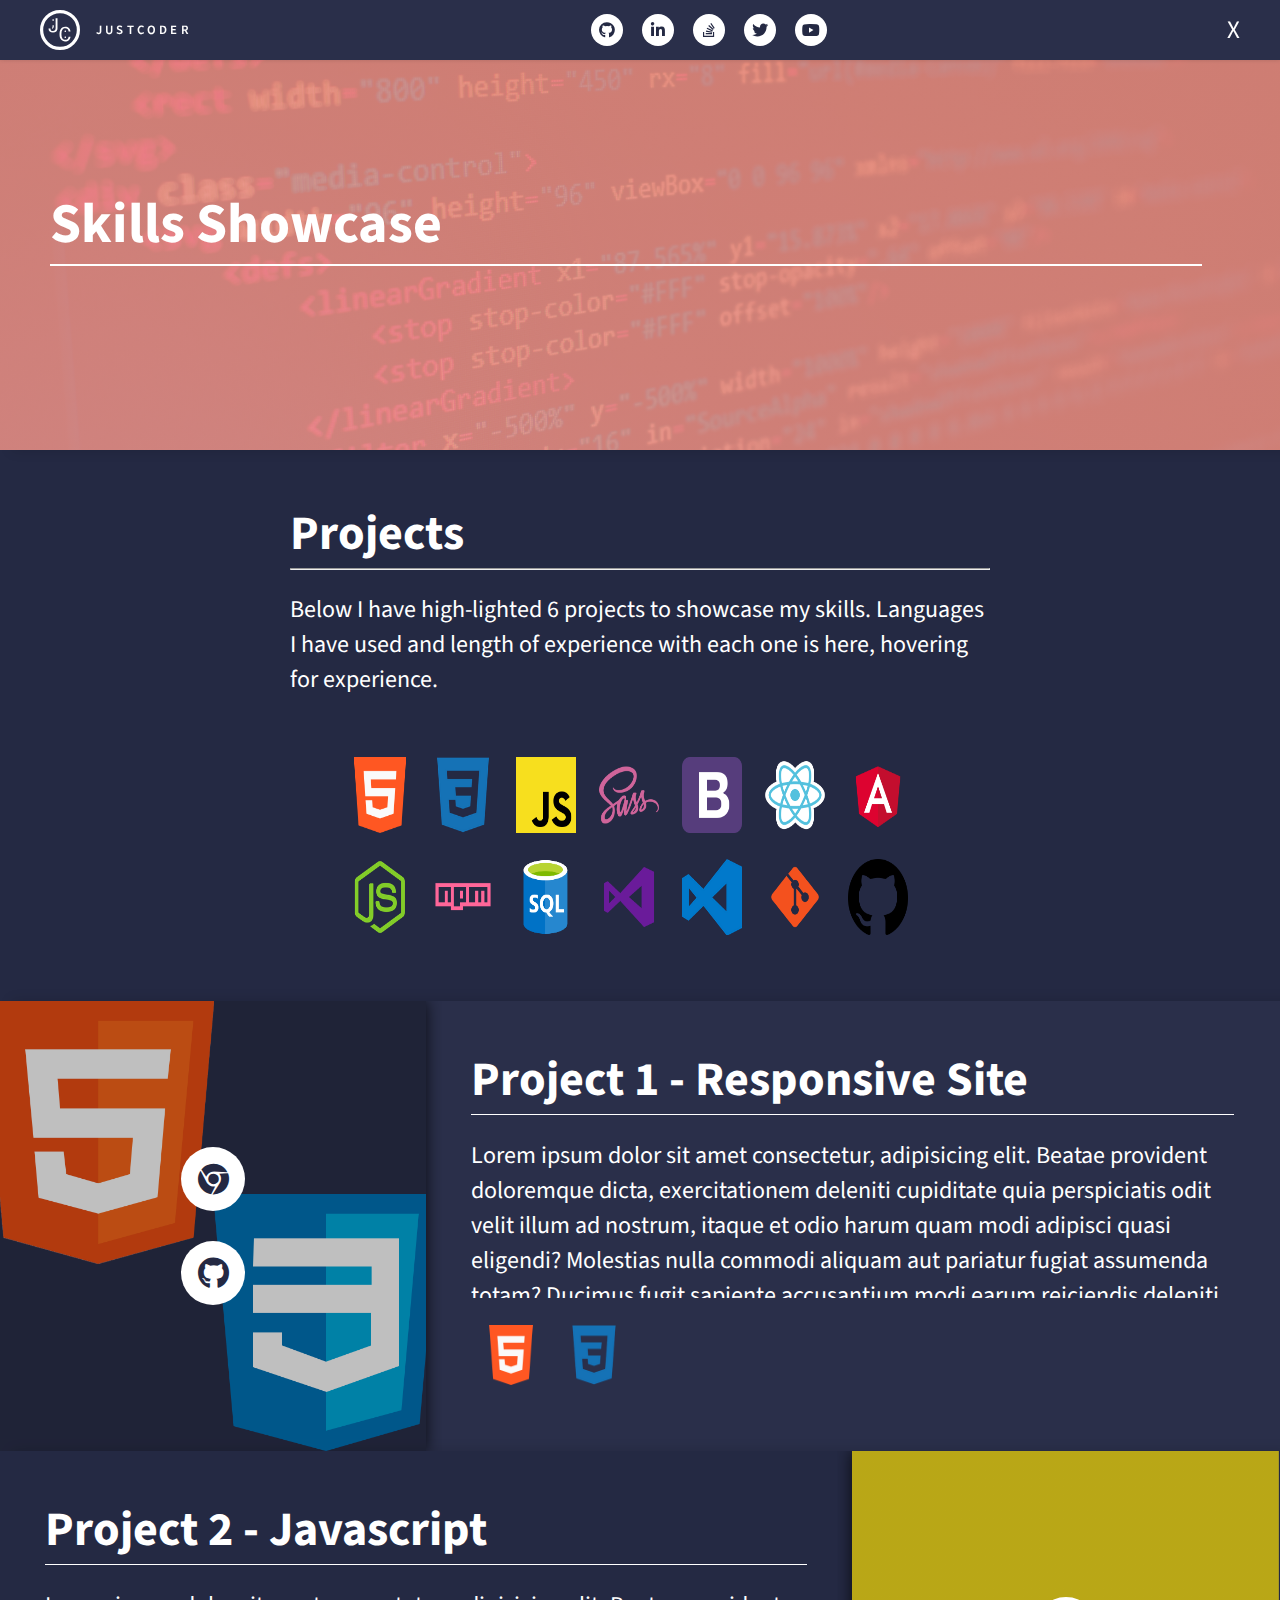
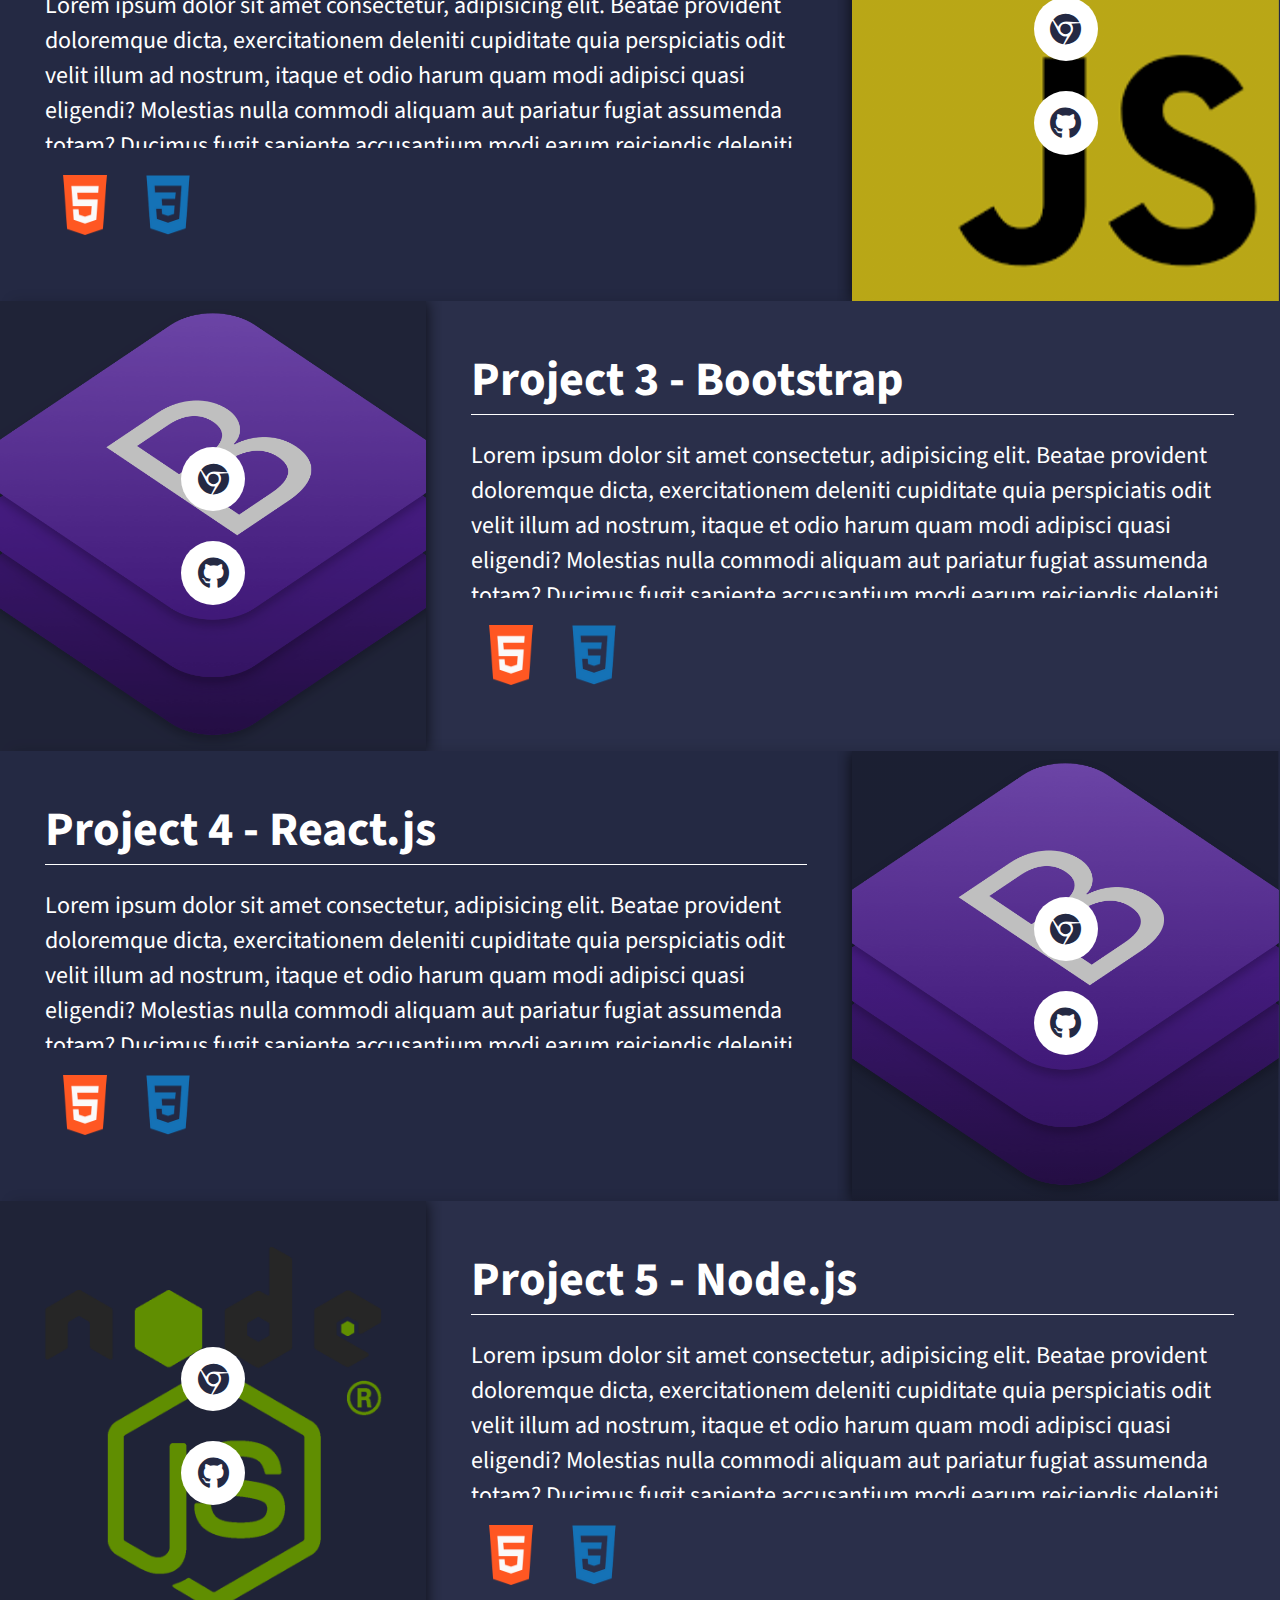
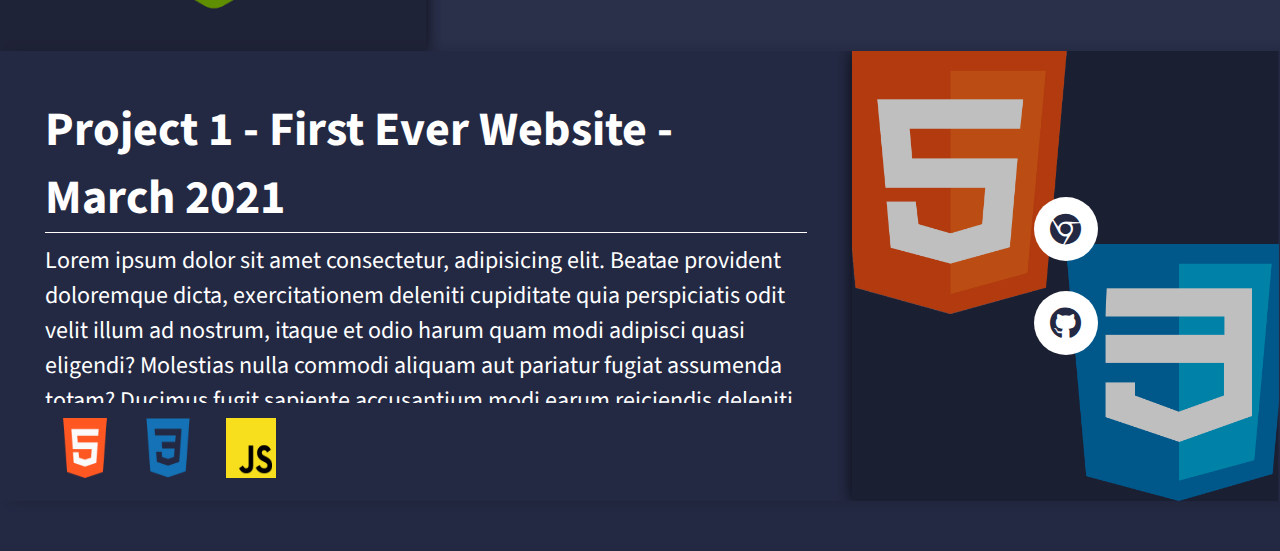
<file: index-Projects.html>
<!DOCTYPE html>
<html lang="en">
	<head>
		<meta charset="UTF-8" />
		<meta http-equiv="X-UA-Compatible" content="IE=edge" />
		<meta name="viewport" content="width=device-width, initial-scale=1.0" />
		<title>Justin Heath Portfolio (Projects)</title>
		<link rel="stylesheet" href="assets/css/cardsMain.css" />
		<link rel="stylesheet" href="assets/css/cardsProjects.css" />
		<!-- <link rel="stylesheet" href="assets/css/main.css" /> -->
	</head>
	<body>
		<!-- Header -->
		<header>
			<div class="headerMain">
				<div id="leftHeader">
					<a href="index.html" class="headerAction">
						<img
							src="images/JCLogoWhite.svg"
							alt="Logo"
							width="40px"
							height="40px"
						/>
						<div class="headerText">JUSTCODER</div>
					</a>
				</div>
				<div id="middleHeader">
					<ul class="icons">
						<li>
							<a href="https://github.com/justcoder1" class="icon brands alt fa-github"></a>
						</li>
						<li>
							<a href="https://www.linkedin.com/in/justin-heath-769b1581/" class="icon brands alt fa-linkedin-in"></a>
						</li>
						<li>
							<a href="https://stackoverflow.com/users/14900655/justcoder" class="icon brands alt fa-stack-overflow"></a>
						</li>
						<li>
							<a href="https://twitter.com/justcoder1" class="icon brands alt fa-twitter"></a>
						</li>
						<li>
							<a href="https://www.youtube.com/channel/UCkfQFx82Gcdo_QPNdBIBldA" class="icon brands alt fa-youtube"></a>
						</li>
					</ul>
				</div>
				<div id="rightHeader">
					<a href="index.html" class="headerAction">
						<div class="headerExit">X</div>
					</a>
				</div>
			</div>
		</header>
		<!-- Header END -->

		<!-- Main Body -->
		<main>
			<section class="container">
				<div id="projectImg">
					<h1>Skills Showcase</h1>
				</div>
			</section>
			<section class="containerSummary">
				<div id="bodyText">
					<h1>Projects</h1>
					<hr />
					<br />
					<p>
						Below I have high-lighted 6 projects to showcase
						my skills. Languages I have used and length of experience with each
						one is here, hovering for experience.
					</p>
				</div>
				<div id="languageIcons">
						<span title="6 years"><img src="images/01-Skills-html5.png"></span>
						<span title="6 years"><img src="images/02-Skills-css3.png"></span>
						<span title="4 years"><img src="images/03-Skills-javascript.png"></span>
						<span title="3 years"><img src="images/04-Skills-sass.png"></span>
						<span title="3 years"><img src="images/05-Skills-bootstrap.png"></span>
						<span title="2 years"><img src="images/06-Skills-react.png"></span>
						<span title="2 years"><img src="images/07-Skills-angular.png"></span>
						<span title="2 years"><img src="images/08-Skills-node-js.png"></span>
						<span title="3 years"><img src="images/09-Skills-npm.png"></span>						
						<span title="10 years"><img src="images/10-Skills-sql.png"></span>
						<span title="10 years"><img src="images/11-Skills-visual-studio.png"></span>
						<span title="6 years"><img src="images/12-Skills-visual-studio-code.png"></span>
						<span title="2 years"><img src="images/13-Skills-git.png"></span>
						<span title="2 years"><img src="images/14-Skills-github.png"></span>
				</div>
			</section>
			<section id="projectsGrid">
				<div class="ProjectsTheme1">
						<div class="ProjectsTheme1Img" style="background: linear-gradient(rgba(0, 0, 0, 0.25),rgba(0, 0, 0, 0.25)),url('../../images/Project-01.png'); background-position: center; background-size: cover;">
							<div>
								<a href="https://github.com/justcoder1"	class="iconPro brands alt fa-chrome"></a>
							</div>
							<div>
								<a href="https://github.com/justcoder1"	class="iconPro brands alt fa-github"></a>
							</div>
						</div>
						<div class="ProjectsTheme1Text">
							<h1>Project 1 - Responsive Site</h1>
							<p>
								Lorem ipsum dolor sit amet consectetur, adipisicing elit. Beatae provident doloremque dicta, exercitationem deleniti cupiditate quia perspiciatis odit velit illum ad nostrum, itaque et odio harum quam modi adipisci quasi eligendi? Molestias nulla commodi aliquam aut pariatur fugiat assumenda totam? Ducimus fugit sapiente accusantium modi earum reiciendis deleniti sunt aspernatur?
							</p>
							<div>
								<img src="images/01-Skills-html5.png" height="60px" width="50px">
								<img src="images/02-Skills-css3.png" height="60px" width="50px">
							</div>
						</div>
				</div>
				<div class="ProjectsTheme2">
						<div class="ProjectsTheme2Text">
							<h1>Project 2 - Javascript</h1>
							<p>
								Lorem ipsum dolor sit amet consectetur, adipisicing elit. Beatae provident doloremque dicta, exercitationem deleniti cupiditate quia perspiciatis odit velit illum ad nostrum, itaque et odio harum quam modi adipisci quasi eligendi? Molestias nulla commodi aliquam aut pariatur fugiat assumenda totam? Ducimus fugit sapiente accusantium modi earum reiciendis deleniti sunt aspernatur?
							</p>
							<div>
								<img src="images/01-Skills-html5.png" height="60px" width="50px">
								<img src="images/02-Skills-css3.png" height="60px" width="50px">
							</div>
						</div>
						<div class="ProjectsTheme2Img" style="background: linear-gradient(rgba(0, 0, 0, 0.25),rgba(0, 0, 0, 0.25)),url('../../images/Project-02.png'); background-position: center; background-size: cover;">
							<div>
								<a href="https://github.com/justcoder1"	class="iconPro brands alt fa-chrome"></a>
							</div>
							<div>
								<a href="https://github.com/justcoder1"	class="iconPro brands alt fa-github"></a>
							</div>
						</div>
				</div>
				<div class="ProjectsTheme1">
						<div class="ProjectsTheme1Img" style="background: linear-gradient(rgba(0, 0, 0, 0.25),rgba(0, 0, 0, 0.25)),url('../../images/Project-03.png'); background-position: center; background-size: cover;">
							<div>
								<a href="https://github.com/justcoder1"	class="iconPro brands alt fa-chrome"></a>
							</div>
							<div>
								<a href="https://github.com/justcoder1"	class="iconPro brands alt fa-github"></a>
							</div>
						</div>
						<div class="ProjectsTheme1Text">
							<h1>Project 3 - Bootstrap</h1>
							<p>
								Lorem ipsum dolor sit amet consectetur, adipisicing elit. Beatae provident doloremque dicta, exercitationem deleniti cupiditate quia perspiciatis odit velit illum ad nostrum, itaque et odio harum quam modi adipisci quasi eligendi? Molestias nulla commodi aliquam aut pariatur fugiat assumenda totam? Ducimus fugit sapiente accusantium modi earum reiciendis deleniti sunt aspernatur?
							</p>
							<div>
								<img src="images/01-Skills-html5.png" height="60px" width="50px">
								<img src="images/02-Skills-css3.png" height="60px" width="50px">
							</div>
						</div>
				</div>
				<div class="ProjectsTheme2">
						<div class="ProjectsTheme2Text">
							<h1>Project 4 - React.js</h1>
							<p>
								Lorem ipsum dolor sit amet consectetur, adipisicing elit. Beatae provident doloremque dicta, exercitationem deleniti cupiditate quia perspiciatis odit velit illum ad nostrum, itaque et odio harum quam modi adipisci quasi eligendi? Molestias nulla commodi aliquam aut pariatur fugiat assumenda totam? Ducimus fugit sapiente accusantium modi earum reiciendis deleniti sunt aspernatur?
							</p>
							<div>
								<img src="images/01-Skills-html5.png" height="60px" width="50px">
								<img src="images/02-Skills-css3.png" height="60px" width="50px">
							</div>
						</div>
						<div class="ProjectsTheme2Img" style="background: linear-gradient(rgba(0, 0, 0, 0.25),rgba(0, 0, 0, 0.25)),url('../../images/Project-04.png'); background-position: center; background-size: cover;">
							<div>
								<a href="https://github.com/justcoder1"	class="iconPro brands alt fa-chrome"></a>
							</div>
							<div>
								<a href="https://github.com/justcoder1"	class="iconPro brands alt fa-github"></a>
							</div>
						</div>
				</div>
				<div class="ProjectsTheme1">
						<div class="ProjectsTheme1Img" style="background: linear-gradient(rgba(0, 0, 0, 0.25),rgba(0, 0, 0, 0.25)),url('../../images/Project-05.png'); background-position: center; background-size: cover;">
							<div>
								<a href="https://github.com/justcoder1"	class="iconPro brands alt fa-chrome"></a>
							</div>
							<div>
								<a href="https://github.com/justcoder1"	class="iconPro brands alt fa-github"></a>
							</div>
						</div>
						<div class="ProjectsTheme1Text">
							<h1>Project 5 - Node.js</h1>
							<p>
								Lorem ipsum dolor sit amet consectetur, adipisicing elit. Beatae provident doloremque dicta, exercitationem deleniti cupiditate quia perspiciatis odit velit illum ad nostrum, itaque et odio harum quam modi adipisci quasi eligendi? Molestias nulla commodi aliquam aut pariatur fugiat assumenda totam? Ducimus fugit sapiente accusantium modi earum reiciendis deleniti sunt aspernatur?
							</p>
							<div>
								<img src="images/01-Skills-html5.png" height="60px" width="50px">
								<img src="images/02-Skills-css3.png" height="60px" width="50px">
							</div>
						</div>
				</div>
				<div class="ProjectsTheme2">
					<div class="ProjectsTheme2Text">
						<h1>Project 1 - First Ever Website - March 2021</h1>
						<p>
							Lorem ipsum dolor sit amet consectetur, adipisicing elit. Beatae provident doloremque dicta, exercitationem deleniti cupiditate quia perspiciatis odit velit illum ad nostrum, itaque et odio harum quam modi adipisci quasi eligendi? Molestias nulla commodi aliquam aut pariatur fugiat assumenda totam? Ducimus fugit sapiente accusantium modi earum reiciendis deleniti sunt aspernatur?
						</p>
						<div>
							<img src="images/01-Skills-html5.png" height="60px" width="50px">
							<img src="images/02-Skills-css3.png" height="60px" width="50px">
							<img src="images/03-Skills-javascript.png" height="60px" width="50px">
						</div>
					</div>
					<div class="ProjectsTheme2Img" style="background: linear-gradient(rgba(0, 0, 0, 0.25),rgba(0, 0, 0, 0.25)),url('../../images/Project-01.png'); background-position: center; background-size: cover;">
						<div>
							<a href="https://github.com/justcoder1"	class="iconPro brands alt fa-chrome"></a>
						</div>
						<div>
							<a href="https://github.com/justcoder1"	class="iconPro brands alt fa-github"></a>
						</div>
					</div>
			</div>
			</section>		
		</main>
		<!-- Main Body END-->
	</body>
</html>
</file>
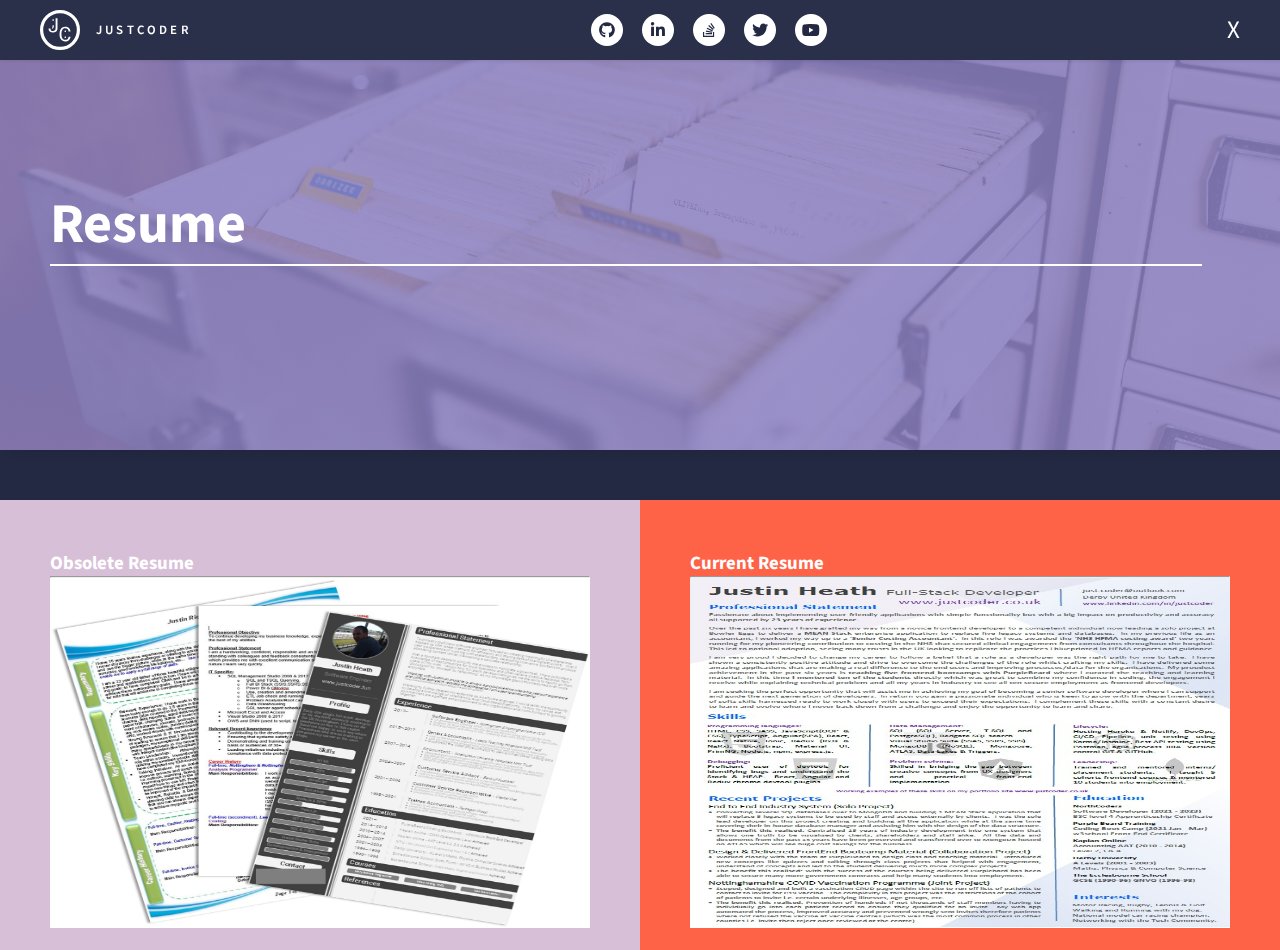
<file: index-Resume.html>
<!DOCTYPE html>
<html lang="en">
	<head>
		<meta charset="UTF-8" />
		<meta http-equiv="X-UA-Compatible" content="IE=edge" />
		<meta name="viewport" content="width=device-width, initial-scale=1.0" />
		<title>Justin Heath Portfolio (Resume)</title>
		<link rel="stylesheet" href="assets/css/cardsMain.css" />
		<link rel="stylesheet" href="assets/css/cardsResume.css" />
		<!-- <link rel="stylesheet" href="assets/css/main.css" /> -->
	</head>
	<body>
		<!-- Header -->
		<header>
			<div class="headerMain">
				<div id="leftHeader">
					<a href="index.html" class="headerAction">
						<img
							src="images/JCLogoWhite.svg"
							alt="Logo"
							width="40px"
							height="40px"
						/>
						<div class="headerText">JUSTCODER</div>
					</a>
				</div>
				<div id="middleHeader">
					<ul class="icons">
						<li>
							<a href="https://github.com/justcoder1" class="icon brands alt fa-github"></a>
						</li>
						<li>
							<a href="https://www.linkedin.com/in/justin-heath-769b1581/" class="icon brands alt fa-linkedin-in"></a>
						</li>
						<li>
							<a href="https://stackoverflow.com/users/14900655/justcoder" class="icon brands alt fa-stack-overflow"></a>
						</li>
						<li>
							<a href="https://twitter.com/justcoder1" class="icon brands alt fa-twitter"></a>
						</li>
						<li>
							<a href="https://www.youtube.com/channel/UCkfQFx82Gcdo_QPNdBIBldA" class="icon brands alt fa-youtube"></a>
						</li>
					</ul>
				</div>
				<div id="rightHeader">
					<a href="index.html" class="headerAction">
						<div class="headerExit">X</div>
					</a>
				</div>
			</div>
		</header>
		<!-- Header END -->

		<!-- Main Body -->
		<main>
			<section class="container">
				<div id="resumeImg">
					<h1>Resume</h1>
				</div>
			</section>
			<section class="container2">
				<div id="leftPanel">
					<h3>Obsolete Resume</h3>
					<hr />
					<img src="images/CVOld.png" />
				</div>

				<div id="rightPanel">
					<h3>Current Resume</h3>
					<hr />
					<a
						target="_blank"
						href="images/Justin Heath Curriculum Vitae - Online.pdf"
					>
						<img src="images/CVCurrent.JPG" />
					</a>
				</div>
			</section>
		</main>
		<!-- Main Body END-->
	</body>
</html>
</file>
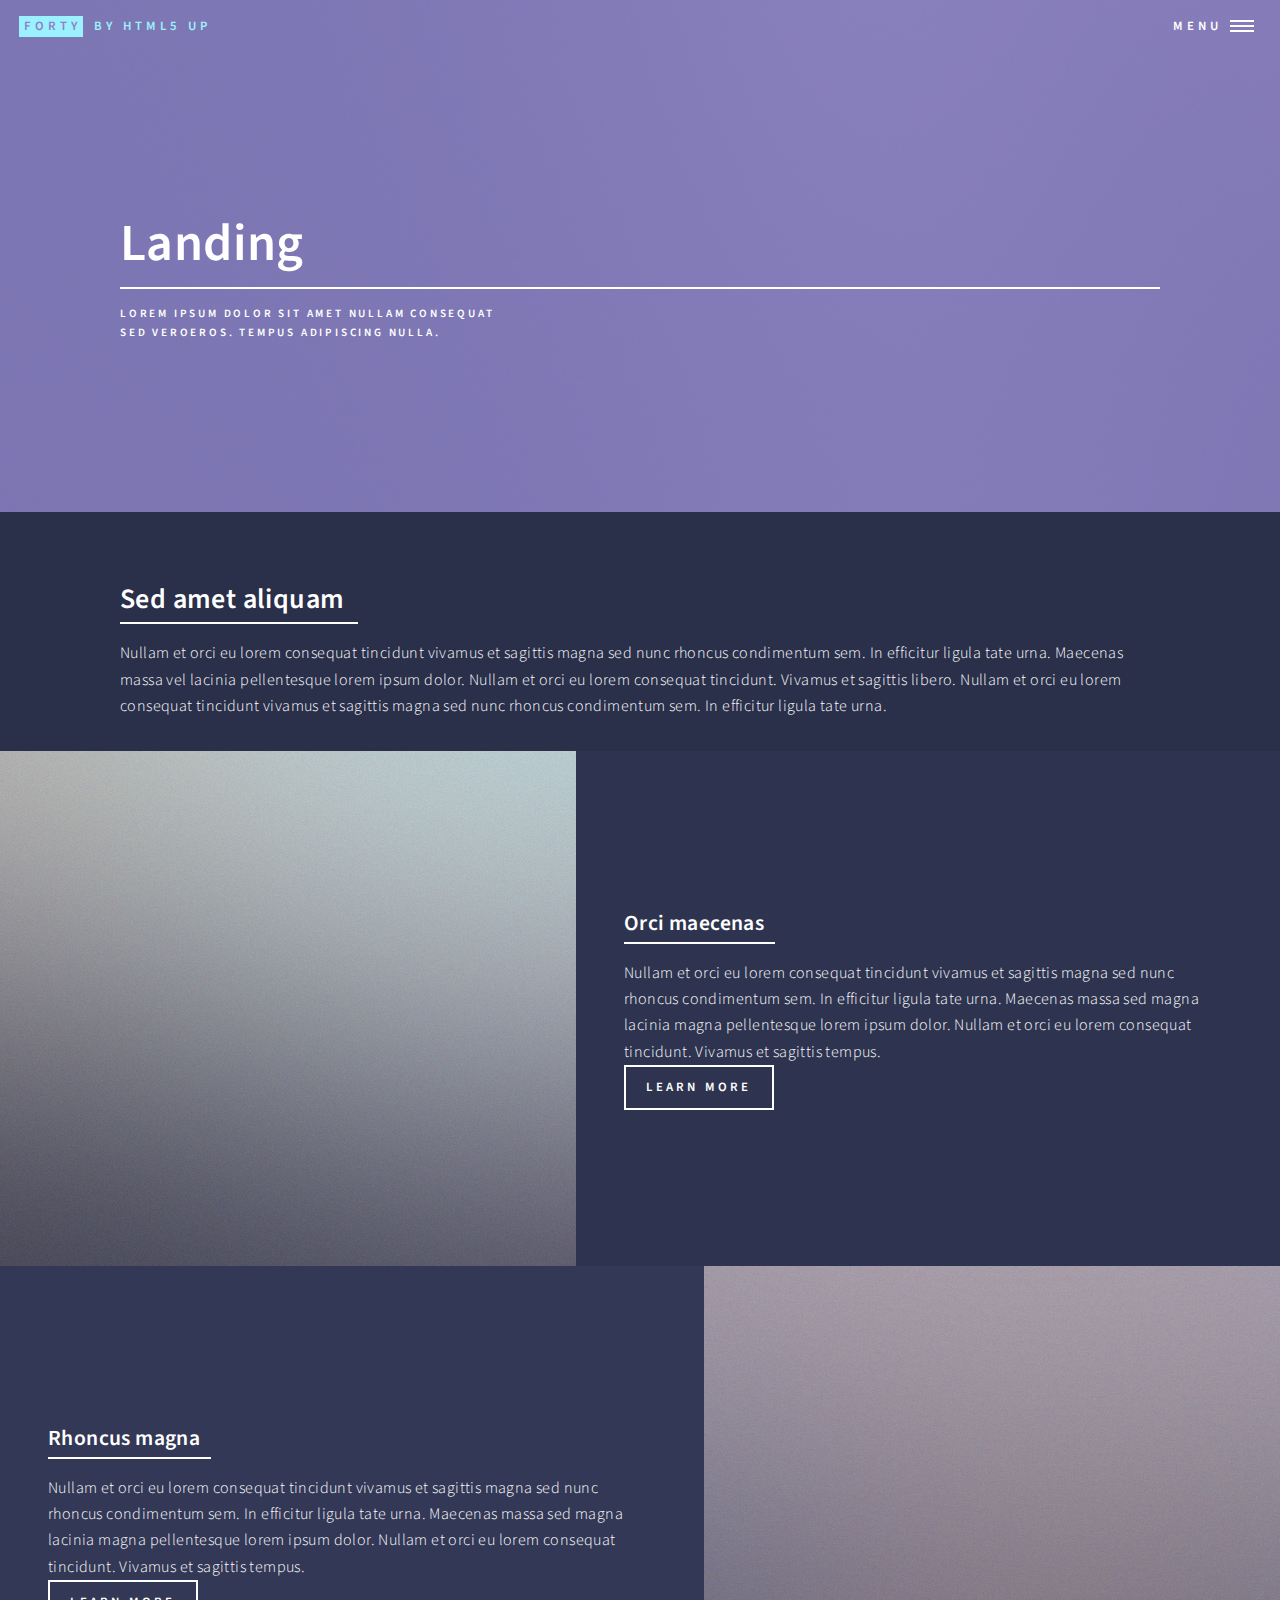
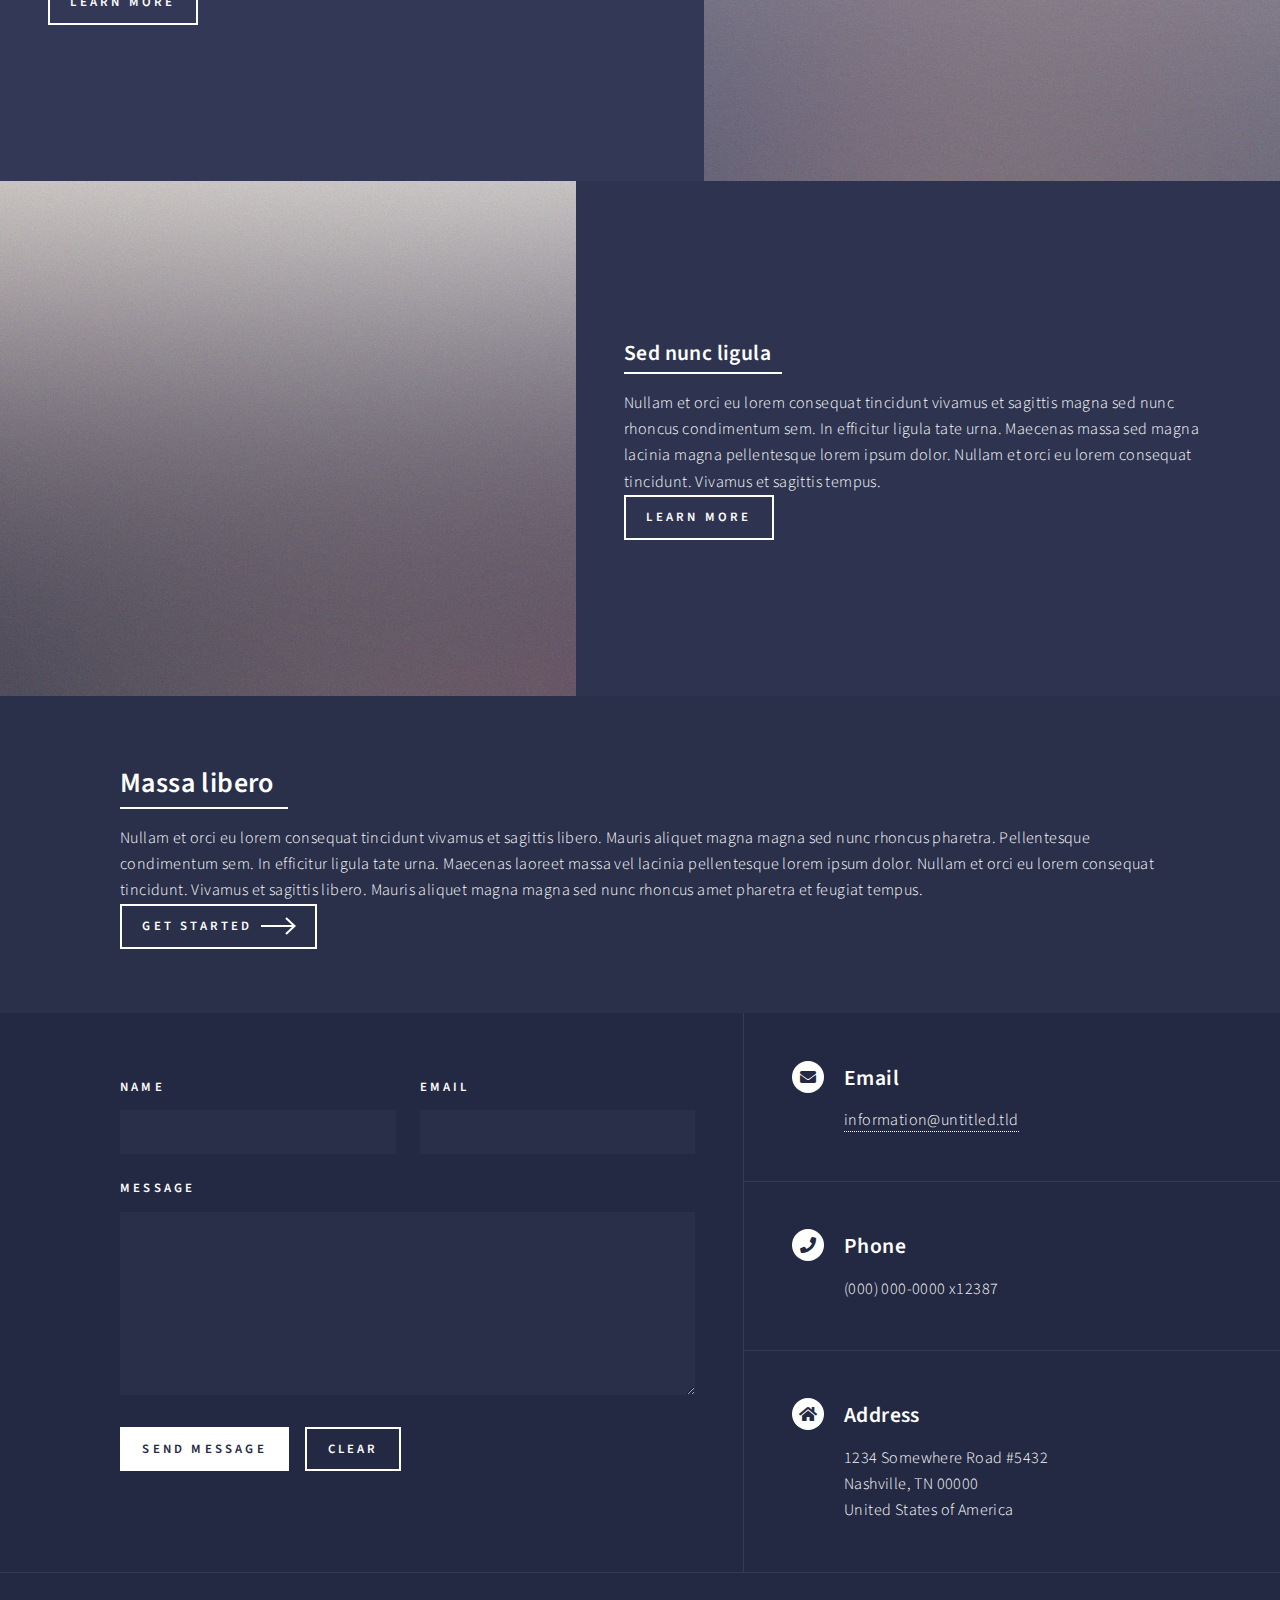
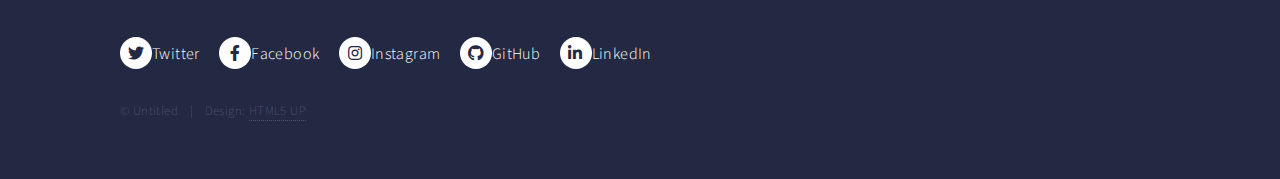
<file: landing.html>
<!DOCTYPE HTML>
<!--
	Forty by HTML5 UP
	html5up.net | @ajlkn
	Free for personal and commercial use under the CCA 3.0 license (html5up.net/license)
-->
<html>
	<head>
		<title>Landing - Forty by HTML5 UP</title>
		<meta charset="utf-8" />
		<meta name="viewport" content="width=device-width, initial-scale=1, user-scalable=no" />
		<link rel="stylesheet" href="assets/css/main.css" />
		<noscript><link rel="stylesheet" href="assets/css/noscript.css" /></noscript>
	</head>
	<body class="is-preload">

		<!-- Wrapper -->
			<div id="wrapper">

				<!-- Header -->
				<!-- Note: The "styleN" class below should match that of the banner element. -->
					<header id="header" class="alt style2">
						<a href="index.html" class="logo"><strong>Forty</strong> <span>by HTML5 UP</span></a>
						<nav>
							<a href="#menu">Menu</a>
						</nav>
					</header>

				<!-- Menu -->
					<nav id="menu">
						<ul class="links">
							<li><a href="index.html">Home</a></li>
							<li><a href="landing.html">Landing</a></li>
							<li><a href="generic.html">Generic</a></li>
							<li><a href="elements.html">Elements</a></li>
						</ul>
						<ul class="actions stacked">
							<li><a href="#" class="button primary fit">Get Started</a></li>
							<li><a href="#" class="button fit">Log In</a></li>
						</ul>
					</nav>

				<!-- Banner -->
				<!-- Note: The "styleN" class below should match that of the header element. -->
					<section id="banner" class="style2">
						<div class="inner">
							<span class="image">
								<img src="images/pic07.jpg" alt="" />
							</span>
							<header class="major">
								<h1>Landing</h1>
							</header>
							<div class="content">
								<p>Lorem ipsum dolor sit amet nullam consequat<br />
								sed veroeros. tempus adipiscing nulla.</p>
							</div>
						</div>
					</section>

				<!-- Main -->
					<div id="main">

						<!-- One -->
							<section id="one">
								<div class="inner">
									<header class="major">
										<h2>Sed amet aliquam</h2>
									</header>
									<p>Nullam et orci eu lorem consequat tincidunt vivamus et sagittis magna sed nunc rhoncus condimentum sem. In efficitur ligula tate urna. Maecenas massa vel lacinia pellentesque lorem ipsum dolor. Nullam et orci eu lorem consequat tincidunt. Vivamus et sagittis libero. Nullam et orci eu lorem consequat tincidunt vivamus et sagittis magna sed nunc rhoncus condimentum sem. In efficitur ligula tate urna.</p>
								</div>
							</section>

						<!-- Two -->
							<section id="two" class="spotlights">
								<section>
									<a href="generic.html" class="image">
										<img src="images/pic08.jpg" alt="" data-position="center center" />
									</a>
									<div class="content">
										<div class="inner">
											<header class="major">
												<h3>Orci maecenas</h3>
											</header>
											<p>Nullam et orci eu lorem consequat tincidunt vivamus et sagittis magna sed nunc rhoncus condimentum sem. In efficitur ligula tate urna. Maecenas massa sed magna lacinia magna pellentesque lorem ipsum dolor. Nullam et orci eu lorem consequat tincidunt. Vivamus et sagittis tempus.</p>
											<ul class="actions">
												<li><a href="generic.html" class="button">Learn more</a></li>
											</ul>
										</div>
									</div>
								</section>
								<section>
									<a href="generic.html" class="image">
										<img src="images/pic09.jpg" alt="" data-position="top center" />
									</a>
									<div class="content">
										<div class="inner">
											<header class="major">
												<h3>Rhoncus magna</h3>
											</header>
											<p>Nullam et orci eu lorem consequat tincidunt vivamus et sagittis magna sed nunc rhoncus condimentum sem. In efficitur ligula tate urna. Maecenas massa sed magna lacinia magna pellentesque lorem ipsum dolor. Nullam et orci eu lorem consequat tincidunt. Vivamus et sagittis tempus.</p>
											<ul class="actions">
												<li><a href="generic.html" class="button">Learn more</a></li>
											</ul>
										</div>
									</div>
								</section>
								<section>
									<a href="generic.html" class="image">
										<img src="images/pic10.jpg" alt="" data-position="25% 25%" />
									</a>
									<div class="content">
										<div class="inner">
											<header class="major">
												<h3>Sed nunc ligula</h3>
											</header>
											<p>Nullam et orci eu lorem consequat tincidunt vivamus et sagittis magna sed nunc rhoncus condimentum sem. In efficitur ligula tate urna. Maecenas massa sed magna lacinia magna pellentesque lorem ipsum dolor. Nullam et orci eu lorem consequat tincidunt. Vivamus et sagittis tempus.</p>
											<ul class="actions">
												<li><a href="generic.html" class="button">Learn more</a></li>
											</ul>
										</div>
									</div>
								</section>
							</section>

						<!-- Three -->
							<section id="three">
								<div class="inner">
									<header class="major">
										<h2>Massa libero</h2>
									</header>
									<p>Nullam et orci eu lorem consequat tincidunt vivamus et sagittis libero. Mauris aliquet magna magna sed nunc rhoncus pharetra. Pellentesque condimentum sem. In efficitur ligula tate urna. Maecenas laoreet massa vel lacinia pellentesque lorem ipsum dolor. Nullam et orci eu lorem consequat tincidunt. Vivamus et sagittis libero. Mauris aliquet magna magna sed nunc rhoncus amet pharetra et feugiat tempus.</p>
									<ul class="actions">
										<li><a href="generic.html" class="button next">Get Started</a></li>
									</ul>
								</div>
							</section>

					</div>

				<!-- Contact -->
					<section id="contact">
						<div class="inner">
							<section>
								<form method="post" action="#">
									<div class="fields">
										<div class="field half">
											<label for="name">Name</label>
											<input type="text" name="name" id="name" />
										</div>
										<div class="field half">
											<label for="email">Email</label>
											<input type="text" name="email" id="email" />
										</div>
										<div class="field">
											<label for="message">Message</label>
											<textarea name="message" id="message" rows="6"></textarea>
										</div>
									</div>
									<ul class="actions">
										<li><input type="submit" value="Send Message" class="primary" /></li>
										<li><input type="reset" value="Clear" /></li>
									</ul>
								</form>
							</section>
							<section class="split">
								<section>
									<div class="contact-method">
										<span class="icon solid alt fa-envelope"></span>
										<h3>Email</h3>
										<a href="#">information@untitled.tld</a>
									</div>
								</section>
								<section>
									<div class="contact-method">
										<span class="icon solid alt fa-phone"></span>
										<h3>Phone</h3>
										<span>(000) 000-0000 x12387</span>
									</div>
								</section>
								<section>
									<div class="contact-method">
										<span class="icon solid alt fa-home"></span>
										<h3>Address</h3>
										<span>1234 Somewhere Road #5432<br />
										Nashville, TN 00000<br />
										United States of America</span>
									</div>
								</section>
							</section>
						</div>
					</section>

				<!-- Footer -->
					<footer id="footer">
						<div class="inner">
							<ul class="icons">
								<li><a href="#" class="icon brands alt fa-twitter"><span class="label">Twitter</span></a></li>
								<li><a href="#" class="icon brands alt fa-facebook-f"><span class="label">Facebook</span></a></li>
								<li><a href="#" class="icon brands alt fa-instagram"><span class="label">Instagram</span></a></li>
								<li><a href="#" class="icon brands alt fa-github"><span class="label">GitHub</span></a></li>
								<li><a href="#" class="icon brands alt fa-linkedin-in"><span class="label">LinkedIn</span></a></li>
							</ul>
							<ul class="copyright">
								<li>&copy; Untitled</li><li>Design: <a href="https://html5up.net">HTML5 UP</a></li>
							</ul>
						</div>
					</footer>

			</div>

		<!-- Scripts -->
			<script src="assets/js/jquery.min.js"></script>
			<script src="assets/js/jquery.scrolly.min.js"></script>
			<script src="assets/js/jquery.scrollex.min.js"></script>
			<script src="assets/js/browser.min.js"></script>
			<script src="assets/js/breakpoints.min.js"></script>
			<script src="assets/js/util.js"></script>
			<script src="assets/js/main.js"></script>

	</body>
</html>
</file>
<file: assets/css/noscript.css>
/*
	Forty by HTML5 UP
	html5up.net | @ajlkn
	Free for personal and commercial use under the CCA 3.0 license (html5up.net/license)
*/

/* Banner */

	body.is-preload #banner:after {
		opacity: 0.85;
	}

	body.is-preload #banner > .inner {
		-moz-filter: none;
		-webkit-filter: none;
		-ms-filter: none;
		filter: none;
		-moz-transform: none;
		-webkit-transform: none;
		-ms-transform: none;
		transform: none;
		opacity: 1;
	}
</file>
<file: assets/css/cardsAbout.css>
.container {
	max-width: 1200px;
	margin: 0 auto;
	padding: 0 30px;
}
</file>
<file: assets/css/cardsBlog.css>
.container {
	width: 100vw;
	height: 50vh;
	box-shadow: 0.75em 0 0.75em 0 rgba(0, 0, 0, 0.15);
	align-items: center;
}

#blogImg {
	width: 100%;
	height: 100%;
	background: linear-gradient(
			rgba(135, 197, 164, 0.85),
			rgba(135, 197, 164, 0.85)
		),
		url('../../images/More.jpg');
	background-position: center;
	background-size: cover;
	display: flex;
	align-items: center;
}

#blogImg h1 {
	margin: 0px 50px;
	font-size: 3.5rem;
	width: 90vw;
	border-bottom: 2px solid white;
}

.container2 {
	background-color: #2a2f4a;
	margin-top: 50px;
	box-shadow: 0.75em 0 0.75em 0 rgba(0, 0, 0, 0.15);
}

#videoDescription {
	width: 80%;
	padding: 20px;
	margin: 0 auto;
}

#videoTranscript {
	width: 80%;
	padding: 20px;
	margin: 0 auto;
}

.textBold {
	font-weight: bold;
	font-size: 1.5rem;
}

.textRed {
	color: tomato;
	font-size: 1.25rem;
}
</file>
<file: assets/css/cardsCourses.css>
.container {
	width: 100vw;
	height: 50vh;
	box-shadow: 0.75em 0 0.75em 0 rgba(0, 0, 0, 0.15);
	align-items: center;
}

#coursesImg {
	width: 100%;
	height: 100%;
	background: linear-gradient(
			rgba(231, 183, 136, 0.85),
			rgba(231, 183, 136, 0.85)
		),
		url('../../images/Courses.jpg');
	background-position: center;
	background-size: cover;
	display: flex;
	align-items: center;
}

#coursesImg h1 {
	margin: 0px 50px;
	font-size: 3.5rem;
	width: 90vw;
	border-bottom: 2px solid white;
}

.container2 {
	display: flex;
	margin: 50px 0px;
	justify-content: space-around;
	flex-wrap: wrap;
}

.coursesCard {
	display: flex;
	flex-direction: column;
	justify-content: space-between;
	/* flex-basis: 18%; */
	width: 300px;
	background-color: darkslateblue;
	border-radius: 15px;
	padding: 20px;
	box-shadow: 0 0 10px 5px rgba(0, 0, 0, 0.15);
	margin: 15px;
	min-height: 300px;
}

.coursesCard:hover {
	box-shadow: 0 0 20px 10px rgba(0, 0, 0, 0.15);
	transform: rotate(1deg);
}

.flexControl2 {
	margin-top: 10px;
	padding-top: 10px;
}

.flexControl2 ul {
	display: flex;
	justify-content: space-around;
}
</file>
<file: assets/css/cardsIntro.css>
.container {
	width: 100vw;
	height: 70vh;
	box-shadow: 0.75em 0 0.75em 0 rgba(0, 0, 0, 0.15);
}

.container2 {
	background-color: #2a2f4a;
	margin-top: 50px;
	box-shadow: 0.75em 0 0.75em 0 rgba(0, 0, 0, 0.15);
}

#videoDescription {
	width: 80%;
	padding: 20px;
	margin: 0 auto;
}

#videoTranscript {
	width: 80%;
	padding: 20px;
	margin: 0 auto;
}

.textBold {
	font-weight: bold;
	font-size: 1.5rem;
}

.textRed {
	color: tomato;
	font-size: 1.25rem;
}
</file>
<file: assets/css/cardsMore.css>
.container {
	max-width: 1200px;
	margin: 0 auto;
	padding: 0 30px;
}
</file>
<file: assets/css/cardsProjects.css>
.container {
	width: 100vw;
	height: 50vh;
	box-shadow: 0.75em 0 0.75em 0 rgba(0, 0, 0, 0.15);
	align-items: center;
}

#projectImg {
	width: 100%;
	height: 100%;
	background: linear-gradient(
			rgba(236, 141, 129, 0.85),
			rgba(236, 141, 129, 0.85)
		),
		url('../../images/Projects.jpg');
	background-position: center;
	background-size: cover;
	display: flex;
	align-items: center;
}

#projectImg h1 {
	margin: 0px 50px;
	font-size: 3.5rem;
	width: 90vw;
	border-bottom: 2px solid white;
}

/* Project Top Summary */
.containerSummary {
	background-color: #242943;
	margin: 50px auto;
	padding: 0 100px;
	max-width: 900px;
}

#bodyText h1 {
	font-size: 3rem;
}

#bodyText p {
	font-size: 1.5rem;
}

#languageIcons {
	margin: 50px;
}

#languageIcons img {
	width: 5rem;
	height: 6rem;
	padding: 10px;
} 

@media only screen and (max-width: 500px) {
	#languageIcons {
		display: none;
	}
}

/* Projects */
#projectsGrid {
	margin-bottom: 50px;
}
.ProjectsTheme1, .ProjectsTheme2 {
	display: flex;
	height: 50vh;
	box-shadow: 0.75em 0 0.75em 0 rgba(0, 0, 0, 0.15);
}

.ProjectsTheme1 {
	background-color: #2a2f4a;
	display: grid;
  	grid-template-columns: 33.3% 33.3% 33.3%;
  	grid-template-rows: auto;
}

.ProjectsTheme2 {
	background-color: #242943;
	display: grid;
  	grid-template-columns: 33.3% 33.3% 33.3%;
  	grid-template-rows: auto;
}

.ProjectsTheme1Img {
	display: flex;
	flex-direction: column;
	justify-content: center;
	align-items: center;
	max-height: 50vh;
	box-shadow: 0 0 15px rgba(0,0,0,0.75);
    clip-path: inset(0px -15px 0px 0px);
	grid-column: 1 / span 1;
}

.ProjectsTheme1Text, .ProjectsTheme2Text {
	display: flex;
	flex-direction: column;
	justify-content: space-between;
	padding: 45px;
	max-width: 1000px;
}
.ProjectsTheme1Text {
	grid-column: 2 / span 2;
}

.ProjectsTheme2Text {
	align-items: right;
	grid-column: 1 / span 2;
}

.ProjectsTheme1Text h1, .ProjectsTheme2Text h1 {
	font-size: 3rem;
	margin-bottom: 10px;
	border-bottom: 1px solid white;
}

.ProjectsTheme1Text p, .ProjectsTheme2Text p {
	font-size: 1.5rem;
	max-height: 160px;
	overflow-y: auto;
}

.ProjectsTheme1Text img, .ProjectsTheme2Text img {
	margin: 15px;
}

.ProjectsTheme2Img {
	display: flex;
	flex-direction: column;
	justify-content: center;
	align-items: center;
	max-height: 50vh;
	box-shadow: 0 0 15px rgba(0,0,0,0.75);
    clip-path: inset(0px 0px 0px -15px);
	grid-column: 3 / span 1;
}

@media only screen and (max-width: 1000px) {
	.ProjectsTheme1Text h1, .ProjectsTheme2Text h1 {
		font-size: 1.5rem;
	}

	.ProjectsTheme1Text p, .ProjectsTheme2Text p {
		font-size: 1rem;
	}
}

/* Icon Styling */

.iconPro {
	text-decoration: none;
	border-bottom: none;
	position: relative;
}

a.iconPro.alt:hover {
	background-color: #6fc3df;
}

.iconPro.brands {
	font-family: 'Font Awesome 5 Brands';
	font-size: 2rem;
}

.iconPro.alt {
	background-color: #ffffff;
	border-radius: 100%;
	color: #242943;
	display: inline-block;
	height: 4rem;
	line-height: 4rem;
	text-align: center;
	width: 4rem;
	margin: 15px;
}
</file>
<file: assets/css/cardsResume.css>
.container {
	width: 100vw;
	height: 50vh;
	box-shadow: 0.75em 0 0.75em 0 rgba(0, 0, 0, 0.15);
	align-items: center;
}

#resumeImg {
	width: 100%;
	height: 100%;
	background: linear-gradient(
			rgba(141, 130, 196, 0.85),
			rgba(141, 130, 196, 0.85)
		),
		url('../../images/Resume.jpg');
	background-position: center;
	background-size: cover;
	display: flex;
	align-items: center;
}

#resumeImg h1 {
	margin: 0px 50px;
	font-size: 3.5rem;
	width: 90vw;
	border-bottom: 2px solid white;
}

.container2 {
	display: flex;
	margin-top: 50px;
	justify-content: center;
}

.container2 img {
	width: 100%;
	height: 100%;
}

#leftPanel {
	padding: 50px;
	background-color: thistle;
	width: 50vw;
	height: 50vh;
}

#rightPanel {
	padding: 50px;
	background-color: tomato;
	width: 50vw;
	height: 50vh;
}
</file>
<file: assets/css/main.css>
@import url(fontawesome-all.min.css);
@import url('https://fonts.googleapis.com/css?family=Source+Sans+Pro:300,300italic,600,600italic');

/*
	Forty by HTML5 UP
	html5up.net | @ajlkn
	Free for personal and commercial use under the CCA 3.0 license (html5up.net/license)
*/

/* ELements added by Justin */

#logoPic {
	padding: 10px;
}

#logoText {
	position: absolute;
}

#landingIcons {
	display: table;
	margin: 0 auto;
	padding-top: 50px;
}

.flexText {
	justify-content: space-between;
}

@media screen and (min-width: 768px) {
	.flexText {
		display: flex;
		justify-content: space-around;
	}

	.flexText h5,
	p,
	li {
		display: absolute;
	}

	#landingIcons {
		font-size: 2em;
	}
}

@media screen and (max-width: 768px) {
	.jhFooter {
		display: none;
	}
}

html,
body,
div,
span,
applet,
object,
iframe,
h1,
h2,
h3,
h4,
h5,
h6,
p,
blockquote,
pre,
a,
abbr,
acronym,
address,
big,
cite,
code,
del,
dfn,
em,
img,
ins,
kbd,
q,
s,
samp,
small,
strike,
strong,
sub,
sup,
tt,
var,
b,
u,
i,
center,
dl,
dt,
dd,
ol,
ul,
li,
fieldset,
form,
label,
legend,
table,
caption,
tbody,
tfoot,
thead,
tr,
th,
td,
article,
aside,
canvas,
details,
embed,
figure,
figcaption,
footer,
header,
hgroup,
menu,
nav,
output,
ruby,
section,
summary,
time,
mark,
audio,
video {
	margin: 0;
	padding: 0;
	border: 0;
	font-size: 100%;
	font: inherit;
	vertical-align: baseline;
}

article,
aside,
details,
figcaption,
figure,
footer,
header,
hgroup,
menu,
nav,
section {
	display: block;
}

body {
	line-height: 1;
}

ol,
ul {
	list-style: none;
}

blockquote,
q {
	quotes: none;
}

blockquote:before,
blockquote:after,
q:before,
q:after {
	content: '';
	content: none;
}

table {
	border-collapse: collapse;
	border-spacing: 0;
}

body {
	-webkit-text-size-adjust: none;
}

mark {
	background-color: transparent;
	color: inherit;
}

input::-moz-focus-inner {
	border: 0;
	padding: 0;
}

input,
select,
textarea {
	-moz-appearance: none;
	-webkit-appearance: none;
	-ms-appearance: none;
	appearance: none;
}

/* Basic */

@-ms-viewport {
	width: device-width;
}

body {
	-ms-overflow-style: scrollbar;
}

@media screen and (max-width: 480px) {
	html,
	body {
		min-width: 320px;
	}
}

html {
	box-sizing: border-box;
}

*,
*:before,
*:after {
	box-sizing: inherit;
}

body {
	background: #242943;
}

body.is-preload *,
body.is-preload *:before,
body.is-preload *:after {
	-moz-animation: none !important;
	-webkit-animation: none !important;
	-ms-animation: none !important;
	animation: none !important;
	-moz-transition: none !important;
	-webkit-transition: none !important;
	-ms-transition: none !important;
	transition: none !important;
}

/* Type */

body,
input,
select,
textarea {
	color: #ffffff;
	font-family: 'Source Sans Pro', Helvetica, sans-serif;
	font-size: 17pt;
	font-weight: 300;
	letter-spacing: 0.025em;
	line-height: 1.65;
}

@media screen and (max-width: 1680px) {
	body,
	input,
	select,
	textarea {
		font-size: 14pt;
	}
}

@media screen and (max-width: 1280px) {
	body,
	input,
	select,
	textarea {
		font-size: 12pt;
	}
}

@media screen and (max-width: 360px) {
	body,
	input,
	select,
	textarea {
		font-size: 11pt;
	}
}

a {
	-moz-transition: color 0.2s ease-in-out, border-bottom-color 0.2s ease-in-out;
	-webkit-transition: color 0.2s ease-in-out,
		border-bottom-color 0.2s ease-in-out;
	-ms-transition: color 0.2s ease-in-out, border-bottom-color 0.2s ease-in-out;
	transition: color 0.2s ease-in-out, border-bottom-color 0.2s ease-in-out;
	border-bottom: dotted 1px;
	color: inherit;
	text-decoration: none;
}

a:hover {
	border-bottom-color: transparent;
	color: #9bf1ff !important;
}

a:active {
	color: #53e3fb !important;
}

strong,
b {
	color: #ffffff;
	font-weight: 600;
}

em,
i {
	font-style: italic;
}
/* 
p {
	margin: 0 0 2em 0;
} */

h1,
h2,
h3,
h4,
h6 {
	color: #ffffff;
	font-weight: 600;
	line-height: 1.65;
	margin: 0 0 1em 0;
}

h5 {
	color: #ffffff;
	font-weight: 600;
	line-height: 1.65;
	margin: 1em 0 0 0;
}

h1 a,
h2 a,
h3 a,
h4 a,
h5 a,
h6 a {
	color: inherit;
	border-bottom: 0;
}

h1 {
	font-size: 2.5em;
}

h2 {
	font-size: 1.75em;
}

h3 {
	font-size: 1.35em;
}

h4 {
	font-size: 1.1em;
}

h5 {
	font-size: 0.9em;
}

h6 {
	font-size: 0.7em;
}

@media screen and (max-width: 736px) {
	h1 {
		font-size: 2em;
	}

	h2 {
		font-size: 1.5em;
	}

	h3 {
		font-size: 1.25em;
	}
}

sub {
	font-size: 0.8em;
	position: relative;
	top: 0.5em;
}

sup {
	font-size: 0.8em;
	position: relative;
	top: -0.5em;
}

blockquote {
	border-left: solid 4px rgba(212, 212, 255, 0.1);
	font-style: italic;
	margin: 0 0 2em 0;
	padding: 0.5em 0 0.5em 2em;
}

code {
	background: rgba(212, 212, 255, 0.035);
	font-family: 'Courier New', monospace;
	font-size: 0.9em;
	margin: 0 0.25em;
	padding: 0.25em 0.65em;
}

pre {
	-webkit-overflow-scrolling: touch;
	font-family: 'Courier New', monospace;
	font-size: 0.9em;
	margin: 0 0 2em 0;
}

pre code {
	display: block;
	line-height: 1.75;
	padding: 1em 1.5em;
	overflow-x: auto;
}

hr {
	border: 0;
	border-bottom: solid 1px rgba(212, 212, 255, 0.1);
	margin: 2em 0;
}

hr.major {
	margin: 3em 0;
}

.align-left {
	text-align: left;
}

.align-center {
	text-align: center;
}

.align-right {
	text-align: right;
}

/* Row */

.row {
	display: flex;
	flex-wrap: wrap;
	box-sizing: border-box;
	align-items: stretch;
}

.row > * {
	box-sizing: border-box;
}

.row.gtr-uniform > * > :last-child {
	margin-bottom: 0;
}

.row.aln-left {
	justify-content: flex-start;
}

.row.aln-center {
	justify-content: center;
}

.row.aln-right {
	justify-content: flex-end;
}

.row.aln-top {
	align-items: flex-start;
}

.row.aln-middle {
	align-items: center;
}

.row.aln-bottom {
	align-items: flex-end;
}

.row > .imp {
	order: -1;
}

.row > .col-1 {
	width: 8.33333%;
}

.row > .off-1 {
	margin-left: 8.33333%;
}

.row > .col-2 {
	width: 16.66667%;
}

.row > .off-2 {
	margin-left: 16.66667%;
}

.row > .col-3 {
	width: 25%;
}

.row > .off-3 {
	margin-left: 25%;
}

.row > .col-4 {
	width: 33.33333%;
}

.row > .off-4 {
	margin-left: 33.33333%;
}

.row > .col-5 {
	width: 41.66667%;
}

.row > .off-5 {
	margin-left: 41.66667%;
}

.row > .col-6 {
	width: 50%;
}

.row > .off-6 {
	margin-left: 50%;
}

.row > .col-7 {
	width: 58.33333%;
}

.row > .off-7 {
	margin-left: 58.33333%;
}

.row > .col-8 {
	width: 66.66667%;
}

.row > .off-8 {
	margin-left: 66.66667%;
}

.row > .col-9 {
	width: 75%;
}

.row > .off-9 {
	margin-left: 75%;
}

.row > .col-10 {
	width: 83.33333%;
}

.row > .off-10 {
	margin-left: 83.33333%;
}

.row > .col-11 {
	width: 91.66667%;
}

.row > .off-11 {
	margin-left: 91.66667%;
}

.row > .col-12 {
	width: 100%;
}

.row > .off-12 {
	margin-left: 100%;
}

.row.gtr-0 {
	margin-top: 0;
	margin-left: 0em;
}

.row.gtr-0 > * {
	padding: 0 0 0 0em;
}

.row.gtr-0.gtr-uniform {
	margin-top: 0em;
}

.row.gtr-0.gtr-uniform > * {
	padding-top: 0em;
}

.row.gtr-25 {
	margin-top: 0;
	margin-left: -0.5em;
}

.row.gtr-25 > * {
	padding: 0 0 0 0.5em;
}

.row.gtr-25.gtr-uniform {
	margin-top: -0.5em;
}

.row.gtr-25.gtr-uniform > * {
	padding-top: 0.5em;
}

.row.gtr-50 {
	margin-top: 0;
	margin-left: -1em;
}

.row.gtr-50 > * {
	padding: 0 0 0 1em;
}

.row.gtr-50.gtr-uniform {
	margin-top: -1em;
}

.row.gtr-50.gtr-uniform > * {
	padding-top: 1em;
}

.row {
	margin-top: 0;
	margin-left: -2em;
}

.row > * {
	padding: 0 0 0 2em;
}

.row.gtr-uniform {
	margin-top: -2em;
}

.row.gtr-uniform > * {
	padding-top: 2em;
}

.row.gtr-150 {
	margin-top: 0;
	margin-left: -3em;
}

.row.gtr-150 > * {
	padding: 0 0 0 3em;
}

.row.gtr-150.gtr-uniform {
	margin-top: -3em;
}

.row.gtr-150.gtr-uniform > * {
	padding-top: 3em;
}

.row.gtr-200 {
	margin-top: 0;
	margin-left: -4em;
}

.row.gtr-200 > * {
	padding: 0 0 0 4em;
}

.row.gtr-200.gtr-uniform {
	margin-top: -4em;
}

.row.gtr-200.gtr-uniform > * {
	padding-top: 4em;
}

@media screen and (max-width: 1680px) {
	.row {
		display: flex;
		flex-wrap: wrap;
		box-sizing: border-box;
		align-items: stretch;
	}

	.row > * {
		box-sizing: border-box;
	}

	.row.gtr-uniform > * > :last-child {
		margin-bottom: 0;
	}

	.row.aln-left {
		justify-content: flex-start;
	}

	.row.aln-center {
		justify-content: center;
	}

	.row.aln-right {
		justify-content: flex-end;
	}

	.row.aln-top {
		align-items: flex-start;
	}

	.row.aln-middle {
		align-items: center;
	}

	.row.aln-bottom {
		align-items: flex-end;
	}

	.row > .imp-xlarge {
		order: -1;
	}

	.row > .col-1-xlarge {
		width: 8.33333%;
	}

	.row > .off-1-xlarge {
		margin-left: 8.33333%;
	}

	.row > .col-2-xlarge {
		width: 16.66667%;
	}

	.row > .off-2-xlarge {
		margin-left: 16.66667%;
	}

	.row > .col-3-xlarge {
		width: 25%;
	}

	.row > .off-3-xlarge {
		margin-left: 25%;
	}

	.row > .col-4-xlarge {
		width: 33.33333%;
	}

	.row > .off-4-xlarge {
		margin-left: 33.33333%;
	}

	.row > .col-5-xlarge {
		width: 41.66667%;
	}

	.row > .off-5-xlarge {
		margin-left: 41.66667%;
	}

	.row > .col-6-xlarge {
		width: 50%;
	}

	.row > .off-6-xlarge {
		margin-left: 50%;
	}

	.row > .col-7-xlarge {
		width: 58.33333%;
	}

	.row > .off-7-xlarge {
		margin-left: 58.33333%;
	}

	.row > .col-8-xlarge {
		width: 66.66667%;
	}

	.row > .off-8-xlarge {
		margin-left: 66.66667%;
	}

	.row > .col-9-xlarge {
		width: 75%;
	}

	.row > .off-9-xlarge {
		margin-left: 75%;
	}

	.row > .col-10-xlarge {
		width: 83.33333%;
	}

	.row > .off-10-xlarge {
		margin-left: 83.33333%;
	}

	.row > .col-11-xlarge {
		width: 91.66667%;
	}

	.row > .off-11-xlarge {
		margin-left: 91.66667%;
	}

	.row > .col-12-xlarge {
		width: 100%;
	}

	.row > .off-12-xlarge {
		margin-left: 100%;
	}

	.row.gtr-0 {
		margin-top: 0;
		margin-left: 0em;
	}

	.row.gtr-0 > * {
		padding: 0 0 0 0em;
	}

	.row.gtr-0.gtr-uniform {
		margin-top: 0em;
	}

	.row.gtr-0.gtr-uniform > * {
		padding-top: 0em;
	}

	.row.gtr-25 {
		margin-top: 0;
		margin-left: -0.5em;
	}

	.row.gtr-25 > * {
		padding: 0 0 0 0.5em;
	}

	.row.gtr-25.gtr-uniform {
		margin-top: -0.5em;
	}

	.row.gtr-25.gtr-uniform > * {
		padding-top: 0.5em;
	}

	.row.gtr-50 {
		margin-top: 0;
		margin-left: -1em;
	}

	.row.gtr-50 > * {
		padding: 0 0 0 1em;
	}

	.row.gtr-50.gtr-uniform {
		margin-top: -1em;
	}

	.row.gtr-50.gtr-uniform > * {
		padding-top: 1em;
	}

	.row {
		margin-top: 0;
		margin-left: -2em;
	}

	.row > * {
		padding: 0 0 0 2em;
	}

	.row.gtr-uniform {
		margin-top: -2em;
	}

	.row.gtr-uniform > * {
		padding-top: 2em;
	}

	.row.gtr-150 {
		margin-top: 0;
		margin-left: -3em;
	}

	.row.gtr-150 > * {
		padding: 0 0 0 3em;
	}

	.row.gtr-150.gtr-uniform {
		margin-top: -3em;
	}

	.row.gtr-150.gtr-uniform > * {
		padding-top: 3em;
	}

	.row.gtr-200 {
		margin-top: 0;
		margin-left: -4em;
	}

	.row.gtr-200 > * {
		padding: 0 0 0 4em;
	}

	.row.gtr-200.gtr-uniform {
		margin-top: -4em;
	}

	.row.gtr-200.gtr-uniform > * {
		padding-top: 4em;
	}
}

@media screen and (max-width: 1280px) {
	.row {
		display: flex;
		flex-wrap: wrap;
		box-sizing: border-box;
		align-items: stretch;
	}

	.row > * {
		box-sizing: border-box;
	}

	.row.gtr-uniform > * > :last-child {
		margin-bottom: 0;
	}

	.row.aln-left {
		justify-content: flex-start;
	}

	.row.aln-center {
		justify-content: center;
	}

	.row.aln-right {
		justify-content: flex-end;
	}

	.row.aln-top {
		align-items: flex-start;
	}

	.row.aln-middle {
		align-items: center;
	}

	.row.aln-bottom {
		align-items: flex-end;
	}

	.row > .imp-large {
		order: -1;
	}

	.row > .col-1-large {
		width: 8.33333%;
	}

	.row > .off-1-large {
		margin-left: 8.33333%;
	}

	.row > .col-2-large {
		width: 16.66667%;
	}

	.row > .off-2-large {
		margin-left: 16.66667%;
	}

	.row > .col-3-large {
		width: 25%;
	}

	.row > .off-3-large {
		margin-left: 25%;
	}

	.row > .col-4-large {
		width: 33.33333%;
	}

	.row > .off-4-large {
		margin-left: 33.33333%;
	}

	.row > .col-5-large {
		width: 41.66667%;
	}

	.row > .off-5-large {
		margin-left: 41.66667%;
	}

	.row > .col-6-large {
		width: 50%;
	}

	.row > .off-6-large {
		margin-left: 50%;
	}

	.row > .col-7-large {
		width: 58.33333%;
	}

	.row > .off-7-large {
		margin-left: 58.33333%;
	}

	.row > .col-8-large {
		width: 66.66667%;
	}

	.row > .off-8-large {
		margin-left: 66.66667%;
	}

	.row > .col-9-large {
		width: 75%;
	}

	.row > .off-9-large {
		margin-left: 75%;
	}

	.row > .col-10-large {
		width: 83.33333%;
	}

	.row > .off-10-large {
		margin-left: 83.33333%;
	}

	.row > .col-11-large {
		width: 91.66667%;
	}

	.row > .off-11-large {
		margin-left: 91.66667%;
	}

	.row > .col-12-large {
		width: 100%;
	}

	.row > .off-12-large {
		margin-left: 100%;
	}

	.row.gtr-0 {
		margin-top: 0;
		margin-left: 0em;
	}

	.row.gtr-0 > * {
		padding: 0 0 0 0em;
	}

	.row.gtr-0.gtr-uniform {
		margin-top: 0em;
	}

	.row.gtr-0.gtr-uniform > * {
		padding-top: 0em;
	}

	.row.gtr-25 {
		margin-top: 0;
		margin-left: -0.375em;
	}

	.row.gtr-25 > * {
		padding: 0 0 0 0.375em;
	}

	.row.gtr-25.gtr-uniform {
		margin-top: -0.375em;
	}

	.row.gtr-25.gtr-uniform > * {
		padding-top: 0.375em;
	}

	.row.gtr-50 {
		margin-top: 0;
		margin-left: -0.75em;
	}

	.row.gtr-50 > * {
		padding: 0 0 0 0.75em;
	}

	.row.gtr-50.gtr-uniform {
		margin-top: -0.75em;
	}

	.row.gtr-50.gtr-uniform > * {
		padding-top: 0.75em;
	}

	.row {
		margin-top: 0;
		margin-left: -1.5em;
	}

	.row > * {
		padding: 0 0 0 1.5em;
	}

	.row.gtr-uniform {
		margin-top: -1.5em;
	}

	.row.gtr-uniform > * {
		padding-top: 1.5em;
	}

	.row.gtr-150 {
		margin-top: 0;
		margin-left: -2.25em;
	}

	.row.gtr-150 > * {
		padding: 0 0 0 2.25em;
	}

	.row.gtr-150.gtr-uniform {
		margin-top: -2.25em;
	}

	.row.gtr-150.gtr-uniform > * {
		padding-top: 2.25em;
	}

	.row.gtr-200 {
		margin-top: 0;
		margin-left: -3em;
	}

	.row.gtr-200 > * {
		padding: 0 0 0 3em;
	}

	.row.gtr-200.gtr-uniform {
		margin-top: -3em;
	}

	.row.gtr-200.gtr-uniform > * {
		padding-top: 3em;
	}
}

@media screen and (max-width: 980px) {
	.row {
		display: flex;
		flex-wrap: wrap;
		box-sizing: border-box;
		align-items: stretch;
	}

	.row > * {
		box-sizing: border-box;
	}

	.row.gtr-uniform > * > :last-child {
		margin-bottom: 0;
	}

	.row.aln-left {
		justify-content: flex-start;
	}

	.row.aln-center {
		justify-content: center;
	}

	.row.aln-right {
		justify-content: flex-end;
	}

	.row.aln-top {
		align-items: flex-start;
	}

	.row.aln-middle {
		align-items: center;
	}

	.row.aln-bottom {
		align-items: flex-end;
	}

	.row > .imp-medium {
		order: -1;
	}

	.row > .col-1-medium {
		width: 8.33333%;
	}

	.row > .off-1-medium {
		margin-left: 8.33333%;
	}

	.row > .col-2-medium {
		width: 16.66667%;
	}

	.row > .off-2-medium {
		margin-left: 16.66667%;
	}

	.row > .col-3-medium {
		width: 25%;
	}

	.row > .off-3-medium {
		margin-left: 25%;
	}

	.row > .col-4-medium {
		width: 33.33333%;
	}

	.row > .off-4-medium {
		margin-left: 33.33333%;
	}

	.row > .col-5-medium {
		width: 41.66667%;
	}

	.row > .off-5-medium {
		margin-left: 41.66667%;
	}

	.row > .col-6-medium {
		width: 50%;
	}

	.row > .off-6-medium {
		margin-left: 50%;
	}

	.row > .col-7-medium {
		width: 58.33333%;
	}

	.row > .off-7-medium {
		margin-left: 58.33333%;
	}

	.row > .col-8-medium {
		width: 66.66667%;
	}

	.row > .off-8-medium {
		margin-left: 66.66667%;
	}

	.row > .col-9-medium {
		width: 75%;
	}

	.row > .off-9-medium {
		margin-left: 75%;
	}

	.row > .col-10-medium {
		width: 83.33333%;
	}

	.row > .off-10-medium {
		margin-left: 83.33333%;
	}

	.row > .col-11-medium {
		width: 91.66667%;
	}

	.row > .off-11-medium {
		margin-left: 91.66667%;
	}

	.row > .col-12-medium {
		width: 100%;
	}

	.row > .off-12-medium {
		margin-left: 100%;
	}

	.row.gtr-0 {
		margin-top: 0;
		margin-left: 0em;
	}

	.row.gtr-0 > * {
		padding: 0 0 0 0em;
	}

	.row.gtr-0.gtr-uniform {
		margin-top: 0em;
	}

	.row.gtr-0.gtr-uniform > * {
		padding-top: 0em;
	}

	.row.gtr-25 {
		margin-top: 0;
		margin-left: -0.375em;
	}

	.row.gtr-25 > * {
		padding: 0 0 0 0.375em;
	}

	.row.gtr-25.gtr-uniform {
		margin-top: -0.375em;
	}

	.row.gtr-25.gtr-uniform > * {
		padding-top: 0.375em;
	}

	.row.gtr-50 {
		margin-top: 0;
		margin-left: -0.75em;
	}

	.row.gtr-50 > * {
		padding: 0 0 0 0.75em;
	}

	.row.gtr-50.gtr-uniform {
		margin-top: -0.75em;
	}

	.row.gtr-50.gtr-uniform > * {
		padding-top: 0.75em;
	}

	.row {
		margin-top: 0;
		margin-left: -1.5em;
	}

	.row > * {
		padding: 0 0 0 1.5em;
	}

	.row.gtr-uniform {
		margin-top: -1.5em;
	}

	.row.gtr-uniform > * {
		padding-top: 1.5em;
	}

	.row.gtr-150 {
		margin-top: 0;
		margin-left: -2.25em;
	}

	.row.gtr-150 > * {
		padding: 0 0 0 2.25em;
	}

	.row.gtr-150.gtr-uniform {
		margin-top: -2.25em;
	}

	.row.gtr-150.gtr-uniform > * {
		padding-top: 2.25em;
	}

	.row.gtr-200 {
		margin-top: 0;
		margin-left: -3em;
	}

	.row.gtr-200 > * {
		padding: 0 0 0 3em;
	}

	.row.gtr-200.gtr-uniform {
		margin-top: -3em;
	}

	.row.gtr-200.gtr-uniform > * {
		padding-top: 3em;
	}
}

@media screen and (max-width: 736px) {
	.row {
		display: flex;
		flex-wrap: wrap;
		box-sizing: border-box;
		align-items: stretch;
	}

	.row > * {
		box-sizing: border-box;
	}

	.row.gtr-uniform > * > :last-child {
		margin-bottom: 0;
	}

	.row.aln-left {
		justify-content: flex-start;
	}

	.row.aln-center {
		justify-content: center;
	}

	.row.aln-right {
		justify-content: flex-end;
	}

	.row.aln-top {
		align-items: flex-start;
	}

	.row.aln-middle {
		align-items: center;
	}

	.row.aln-bottom {
		align-items: flex-end;
	}

	.row > .imp-small {
		order: -1;
	}

	.row > .col-1-small {
		width: 8.33333%;
	}

	.row > .off-1-small {
		margin-left: 8.33333%;
	}

	.row > .col-2-small {
		width: 16.66667%;
	}

	.row > .off-2-small {
		margin-left: 16.66667%;
	}

	.row > .col-3-small {
		width: 25%;
	}

	.row > .off-3-small {
		margin-left: 25%;
	}

	.row > .col-4-small {
		width: 33.33333%;
	}

	.row > .off-4-small {
		margin-left: 33.33333%;
	}

	.row > .col-5-small {
		width: 41.66667%;
	}

	.row > .off-5-small {
		margin-left: 41.66667%;
	}

	.row > .col-6-small {
		width: 50%;
	}

	.row > .off-6-small {
		margin-left: 50%;
	}

	.row > .col-7-small {
		width: 58.33333%;
	}

	.row > .off-7-small {
		margin-left: 58.33333%;
	}

	.row > .col-8-small {
		width: 66.66667%;
	}

	.row > .off-8-small {
		margin-left: 66.66667%;
	}

	.row > .col-9-small {
		width: 75%;
	}

	.row > .off-9-small {
		margin-left: 75%;
	}

	.row > .col-10-small {
		width: 83.33333%;
	}

	.row > .off-10-small {
		margin-left: 83.33333%;
	}

	.row > .col-11-small {
		width: 91.66667%;
	}

	.row > .off-11-small {
		margin-left: 91.66667%;
	}

	.row > .col-12-small {
		width: 100%;
	}

	.row > .off-12-small {
		margin-left: 100%;
	}

	.row.gtr-0 {
		margin-top: 0;
		margin-left: 0em;
	}

	.row.gtr-0 > * {
		padding: 0 0 0 0em;
	}

	.row.gtr-0.gtr-uniform {
		margin-top: 0em;
	}

	.row.gtr-0.gtr-uniform > * {
		padding-top: 0em;
	}

	.row.gtr-25 {
		margin-top: 0;
		margin-left: -0.3125em;
	}

	.row.gtr-25 > * {
		padding: 0 0 0 0.3125em;
	}

	.row.gtr-25.gtr-uniform {
		margin-top: -0.3125em;
	}

	.row.gtr-25.gtr-uniform > * {
		padding-top: 0.3125em;
	}

	.row.gtr-50 {
		margin-top: 0;
		margin-left: -0.625em;
	}

	.row.gtr-50 > * {
		padding: 0 0 0 0.625em;
	}

	.row.gtr-50.gtr-uniform {
		margin-top: -0.625em;
	}

	.row.gtr-50.gtr-uniform > * {
		padding-top: 0.625em;
	}

	.row {
		margin-top: 0;
		margin-left: -1.25em;
	}

	.row > * {
		padding: 0 0 0 1.25em;
	}

	.row.gtr-uniform {
		margin-top: -1.25em;
	}

	.row.gtr-uniform > * {
		padding-top: 1.25em;
	}

	.row.gtr-150 {
		margin-top: 0;
		margin-left: -1.875em;
	}

	.row.gtr-150 > * {
		padding: 0 0 0 1.875em;
	}

	.row.gtr-150.gtr-uniform {
		margin-top: -1.875em;
	}

	.row.gtr-150.gtr-uniform > * {
		padding-top: 1.875em;
	}

	.row.gtr-200 {
		margin-top: 0;
		margin-left: -2.5em;
	}

	.row.gtr-200 > * {
		padding: 0 0 0 2.5em;
	}

	.row.gtr-200.gtr-uniform {
		margin-top: -2.5em;
	}

	.row.gtr-200.gtr-uniform > * {
		padding-top: 2.5em;
	}
}

@media screen and (max-width: 480px) {
	.row {
		display: flex;
		flex-wrap: wrap;
		box-sizing: border-box;
		align-items: stretch;
	}

	.row > * {
		box-sizing: border-box;
	}

	.row.gtr-uniform > * > :last-child {
		margin-bottom: 0;
	}

	.row.aln-left {
		justify-content: flex-start;
	}

	.row.aln-center {
		justify-content: center;
	}

	.row.aln-right {
		justify-content: flex-end;
	}

	.row.aln-top {
		align-items: flex-start;
	}

	.row.aln-middle {
		align-items: center;
	}

	.row.aln-bottom {
		align-items: flex-end;
	}

	.row > .imp-xsmall {
		order: -1;
	}

	.row > .col-1-xsmall {
		width: 8.33333%;
	}

	.row > .off-1-xsmall {
		margin-left: 8.33333%;
	}

	.row > .col-2-xsmall {
		width: 16.66667%;
	}

	.row > .off-2-xsmall {
		margin-left: 16.66667%;
	}

	.row > .col-3-xsmall {
		width: 25%;
	}

	.row > .off-3-xsmall {
		margin-left: 25%;
	}

	.row > .col-4-xsmall {
		width: 33.33333%;
	}

	.row > .off-4-xsmall {
		margin-left: 33.33333%;
	}

	.row > .col-5-xsmall {
		width: 41.66667%;
	}

	.row > .off-5-xsmall {
		margin-left: 41.66667%;
	}

	.row > .col-6-xsmall {
		width: 50%;
	}

	.row > .off-6-xsmall {
		margin-left: 50%;
	}

	.row > .col-7-xsmall {
		width: 58.33333%;
	}

	.row > .off-7-xsmall {
		margin-left: 58.33333%;
	}

	.row > .col-8-xsmall {
		width: 66.66667%;
	}

	.row > .off-8-xsmall {
		margin-left: 66.66667%;
	}

	.row > .col-9-xsmall {
		width: 75%;
	}

	.row > .off-9-xsmall {
		margin-left: 75%;
	}

	.row > .col-10-xsmall {
		width: 83.33333%;
	}

	.row > .off-10-xsmall {
		margin-left: 83.33333%;
	}

	.row > .col-11-xsmall {
		width: 91.66667%;
	}

	.row > .off-11-xsmall {
		margin-left: 91.66667%;
	}

	.row > .col-12-xsmall {
		width: 100%;
	}

	.row > .off-12-xsmall {
		margin-left: 100%;
	}

	.row.gtr-0 {
		margin-top: 0;
		margin-left: 0em;
	}

	.row.gtr-0 > * {
		padding: 0 0 0 0em;
	}

	.row.gtr-0.gtr-uniform {
		margin-top: 0em;
	}

	.row.gtr-0.gtr-uniform > * {
		padding-top: 0em;
	}

	.row.gtr-25 {
		margin-top: 0;
		margin-left: -0.3125em;
	}

	.row.gtr-25 > * {
		padding: 0 0 0 0.3125em;
	}

	.row.gtr-25.gtr-uniform {
		margin-top: -0.3125em;
	}

	.row.gtr-25.gtr-uniform > * {
		padding-top: 0.3125em;
	}

	.row.gtr-50 {
		margin-top: 0;
		margin-left: -0.625em;
	}

	.row.gtr-50 > * {
		padding: 0 0 0 0.625em;
	}

	.row.gtr-50.gtr-uniform {
		margin-top: -0.625em;
	}

	.row.gtr-50.gtr-uniform > * {
		padding-top: 0.625em;
	}

	.row {
		margin-top: 0;
		margin-left: -1.25em;
	}

	.row > * {
		padding: 0 0 0 1.25em;
	}

	.row.gtr-uniform {
		margin-top: -1.25em;
	}

	.row.gtr-uniform > * {
		padding-top: 1.25em;
	}

	.row.gtr-150 {
		margin-top: 0;
		margin-left: -1.875em;
	}

	.row.gtr-150 > * {
		padding: 0 0 0 1.875em;
	}

	.row.gtr-150.gtr-uniform {
		margin-top: -1.875em;
	}

	.row.gtr-150.gtr-uniform > * {
		padding-top: 1.875em;
	}

	.row.gtr-200 {
		margin-top: 0;
		margin-left: -2.5em;
	}

	.row.gtr-200 > * {
		padding: 0 0 0 2.5em;
	}

	.row.gtr-200.gtr-uniform {
		margin-top: -2.5em;
	}

	.row.gtr-200.gtr-uniform > * {
		padding-top: 2.5em;
	}
}

/* Section/Article */

section.special,
article.special {
	text-align: center;
}

header.major {
	width: -moz-max-content;
	width: -webkit-max-content;
	width: -ms-max-content;
	width: max-content;
	margin-bottom: 1em;
}

header.major > :first-child {
	margin-bottom: 0;
	width: calc(100% + 0.5em);
}

header.major > :first-child:after {
	content: '';
	background-color: #ffffff;
	display: block;
	height: 2px;
	/* margin: 0.325em 0 0.5em 0; */
	width: 100%;
}

header.major > p {
	font-size: 0.7em;
	font-weight: 600;
	letter-spacing: 0.25em;
	margin-bottom: 0;
	text-transform: uppercase;
}

body.is-ie header.major > :first-child:after {
	max-width: 9em;
}

body.is-ie header.major > h1:after {
	max-width: 100% !important;
}

@media screen and (max-width: 736px) {
	header.major > p br {
		display: none;
	}
}

/* Form */

form {
	margin: 0 0 2em 0;
}

form > :last-child {
	margin-bottom: 0;
}

form > .fields {
	display: -moz-flex;
	display: -webkit-flex;
	display: -ms-flex;
	display: flex;
	-moz-flex-wrap: wrap;
	-webkit-flex-wrap: wrap;
	-ms-flex-wrap: wrap;
	flex-wrap: wrap;
	width: calc(100% + 3em);
	margin: -1.5em 0 2em -1.5em;
}

form > .fields > .field {
	-moz-flex-grow: 0;
	-webkit-flex-grow: 0;
	-ms-flex-grow: 0;
	flex-grow: 0;
	-moz-flex-shrink: 0;
	-webkit-flex-shrink: 0;
	-ms-flex-shrink: 0;
	flex-shrink: 0;
	padding: 1.5em 0 0 1.5em;
	width: calc(100% - 1.5em);
}

form > .fields > .field.half {
	width: calc(50% - 0.75em);
}

form > .fields > .field.third {
	width: calc(100% / 3 - 0.5em);
}

form > .fields > .field.quarter {
	width: calc(25% - 0.375em);
}

@media screen and (max-width: 480px) {
	form > .fields {
		width: calc(100% + 3em);
		margin: -1.5em 0 2em -1.5em;
	}

	form > .fields > .field {
		padding: 1.5em 0 0 1.5em;
		width: calc(100% - 1.5em);
	}

	form > .fields > .field.half {
		width: calc(100% - 1.5em);
	}

	form > .fields > .field.third {
		width: calc(100% - 1.5em);
	}

	form > .fields > .field.quarter {
		width: calc(100% - 1.5em);
	}
}

label {
	color: #ffffff;
	display: block;
	font-size: 0.8em;
	font-weight: 600;
	letter-spacing: 0.25em;
	margin: 0 0 1em 0;
	text-transform: uppercase;
}

input[type='text'],
input[type='password'],
input[type='email'],
input[type='tel'],
input[type='search'],
input[type='url'],
select,
textarea {
	-moz-appearance: none;
	-webkit-appearance: none;
	-ms-appearance: none;
	appearance: none;
	background: rgba(212, 212, 255, 0.035);
	border: none;
	border-radius: 0;
	color: inherit;
	display: block;
	outline: 0;
	padding: 0 1em;
	text-decoration: none;
	width: 100%;
}

input[type='text']:invalid,
input[type='password']:invalid,
input[type='email']:invalid,
input[type='tel']:invalid,
input[type='search']:invalid,
input[type='url']:invalid,
select:invalid,
textarea:invalid {
	box-shadow: none;
}

input[type='text']:focus,
input[type='password']:focus,
input[type='email']:focus,
input[type='tel']:focus,
input[type='search']:focus,
input[type='url']:focus,
select:focus,
textarea:focus {
	border-color: #9bf1ff;
	box-shadow: 0 0 0 2px #9bf1ff;
}

select {
	background-image: url("data:image/svg+xml;charset=utf8,%3Csvg xmlns='http://www.w3.org/2000/svg' width='40' height='40' preserveAspectRatio='none' viewBox='0 0 40 40'%3E%3Cpath d='M9.4,12.3l10.4,10.4l10.4-10.4c0.2-0.2,0.5-0.4,0.9-0.4c0.3,0,0.6,0.1,0.9,0.4l3.3,3.3c0.2,0.2,0.4,0.5,0.4,0.9 c0,0.4-0.1,0.6-0.4,0.9L20.7,31.9c-0.2,0.2-0.5,0.4-0.9,0.4c-0.3,0-0.6-0.1-0.9-0.4L4.3,17.3c-0.2-0.2-0.4-0.5-0.4-0.9 c0-0.4,0.1-0.6,0.4-0.9l3.3-3.3c0.2-0.2,0.5-0.4,0.9-0.4S9.1,12.1,9.4,12.3z' fill='rgba(212, 212, 255, 0.1)' /%3E%3C/svg%3E");
	background-size: 1.25rem;
	background-repeat: no-repeat;
	background-position: calc(100% - 1rem) center;
	height: 2.75em;
	padding-right: 2.75em;
	text-overflow: ellipsis;
}

select option {
	color: #ffffff;
	background: #242943;
}

select:focus::-ms-value {
	background-color: transparent;
}

select::-ms-expand {
	display: none;
}

input[type='text'],
input[type='password'],
input[type='email'],
input[type='tel'],
input[type='search'],
input[type='url'],
select {
	height: 2.75em;
}

textarea {
	padding: 0.75em 1em;
}

input[type='checkbox'],
input[type='radio'] {
	-moz-appearance: none;
	-webkit-appearance: none;
	-ms-appearance: none;
	appearance: none;
	display: block;
	float: left;
	margin-right: -2em;
	opacity: 0;
	width: 1em;
	z-index: -1;
}

input[type='checkbox'] + label,
input[type='radio'] + label {
	text-decoration: none;
	color: #ffffff;
	cursor: pointer;
	display: inline-block;
	font-weight: 300;
	padding-left: 2.65em;
	padding-right: 0.75em;
	position: relative;
}

input[type='checkbox'] + label:before,
input[type='radio'] + label:before {
	-moz-osx-font-smoothing: grayscale;
	-webkit-font-smoothing: antialiased;
	display: inline-block;
	font-style: normal;
	font-variant: normal;
	text-rendering: auto;
	line-height: 1;
	text-transform: none !important;
	font-family: 'Font Awesome 5 Free';
	font-weight: 900;
}

input[type='checkbox'] + label:before,
input[type='radio'] + label:before {
	background: rgba(212, 212, 255, 0.035);
	content: '';
	display: inline-block;
	font-size: 0.8em;
	height: 2.0625em;
	left: 0;
	letter-spacing: 0;
	line-height: 2.0625em;
	position: absolute;
	text-align: center;
	top: 0;
	width: 2.0625em;
}

input[type='checkbox']:checked + label:before,
input[type='radio']:checked + label:before {
	background: #ffffff;
	border-color: #9bf1ff;
	content: '\f00c';
	color: #242943;
}

input[type='checkbox']:focus + label:before,
input[type='radio']:focus + label:before {
	box-shadow: 0 0 0 2px #9bf1ff;
}

input[type='radio'] + label:before {
	border-radius: 100%;
}

::-webkit-input-placeholder {
	color: rgba(244, 244, 255, 0.2) !important;
	opacity: 1;
}

:-moz-placeholder {
	color: rgba(244, 244, 255, 0.2) !important;
	opacity: 1;
}

::-moz-placeholder {
	color: rgba(244, 244, 255, 0.2) !important;
	opacity: 1;
}

:-ms-input-placeholder {
	color: rgba(244, 244, 255, 0.2) !important;
	opacity: 1;
}

/* Box */

.box {
	border: solid 1px rgba(212, 212, 255, 0.1);
	margin-bottom: 2em;
	padding: 1.5em;
}

.box > :last-child,
.box > :last-child > :last-child,
.box > :last-child > :last-child > :last-child {
	margin-bottom: 0;
}

.box.alt {
	border: 0;
	border-radius: 0;
	padding: 0;
}

/* Icon */

.icon {
	text-decoration: none;
	border-bottom: none;
	position: relative;
}

.icon:before {
	-moz-osx-font-smoothing: grayscale;
	-webkit-font-smoothing: antialiased;
	display: inline-block;
	font-style: normal;
	font-variant: normal;
	text-rendering: auto;
	line-height: 1;
	text-transform: none !important;
	font-family: 'Font Awesome 5 Free';
	font-weight: 400;
}

.icon:before {
	line-height: inherit;
}

.icon.solid:before {
	font-weight: 900;
}

.icon.brands:before {
	font-family: 'Font Awesome 5 Brands';
}

.icon.alt:before {
	background-color: #ffffff;
	border-radius: 100%;
	color: #242943;
	display: inline-block;
	height: 2em;
	line-height: 2em;
	text-align: center;
	width: 2em;
}

a.icon.alt:before {
	-moz-transition: background-color 0.2s ease-in-out;
	-webkit-transition: background-color 0.2s ease-in-out;
	-ms-transition: background-color 0.2s ease-in-out;
	transition: background-color 0.2s ease-in-out;
}

a.icon.alt:hover:before {
	background-color: #6fc3df;
}

a.icon.alt:active:before {
	background-color: #37a6cb;
}

/* Image */

.image {
	border: 0;
	display: inline-block;
	position: relative;
}

.image img {
	display: block;
}

.image.left,
.image.right {
	max-width: 30%;
}

.image.left img,
.image.right img {
	width: 100%;
}

.image.left {
	float: left;
	margin: 0 1.5em 1.25em 0;
	top: 0.25em;
}

.image.right {
	float: right;
	margin: 0 0 1.25em 1.5em;
	top: 0.25em;
}

.image.fit {
	display: block;
	margin: 0 0 2em 0;
	width: 100%;
}

.image.fit img {
	width: 100%;
}

.image.main {
	display: block;
	margin: 2.5em 0;
	width: 100%;
}

.image.main img {
	width: 100%;
}

@media screen and (max-width: 736px) {
	.image.main {
		margin: 1.5em 0;
	}
}

/* List */

ol {
	list-style: decimal;
	margin: 0 0 2em 0;
	padding-left: 1.25em;
}

ol li {
	padding-left: 0.25em;
}

ul {
	list-style: disc;
	margin: 0 0 2em 0;
	padding-left: 1em;
}

ul li {
	padding-left: 0.5em;
}

ul.alt {
	list-style: none;
	padding-left: 0;
}

ul.alt li {
	border-top: solid 1px rgba(212, 212, 255, 0.1);
	padding: 0.5em 0;
}

ul.alt li:first-child {
	border-top: 0;
	padding-top: 0;
}

dl {
	margin: 0 0 2em 0;
}

dl dt {
	display: block;
	font-weight: 600;
	margin: 0 0 1em 0;
}

dl dd {
	margin-left: 2em;
}

/* Actions */

ul.actions {
	display: -moz-flex;
	display: -webkit-flex;
	display: -ms-flex;
	display: flex;
	cursor: default;
	list-style: none;
	margin-left: -1em;
	padding-left: 0;
}

ul.actions li {
	padding: 0 0 0 1em;
	vertical-align: middle;
}

ul.actions.special {
	-moz-justify-content: center;
	-webkit-justify-content: center;
	-ms-justify-content: center;
	justify-content: center;
	width: 100%;
	margin-left: 0;
}

ul.actions.special li:first-child {
	padding-left: 0;
}

ul.actions.stacked {
	-moz-flex-direction: column;
	-webkit-flex-direction: column;
	-ms-flex-direction: column;
	flex-direction: column;
	margin-left: 0;
}

ul.actions.stacked li {
	padding: 1.3em 0 0 0;
}

ul.actions.stacked li:first-child {
	padding-top: 0;
}

ul.actions.fit {
	width: calc(100% + 1em);
}

ul.actions.fit li {
	-moz-flex-grow: 1;
	-webkit-flex-grow: 1;
	-ms-flex-grow: 1;
	flex-grow: 1;
	-moz-flex-shrink: 1;
	-webkit-flex-shrink: 1;
	-ms-flex-shrink: 1;
	flex-shrink: 1;
	width: 100%;
}

ul.actions.fit li > * {
	width: 100%;
}

ul.actions.fit.stacked {
	width: 100%;
}

/* Icons */

ul.icons {
	cursor: default;
	list-style: none;
	padding-left: 0;
}

ul.icons li {
	display: inline-block;
	padding: 0 1em 0 0;
}

ul.icons li:last-child {
	padding-right: 0;
}

@media screen and (max-width: 736px) {
	ul.icons li {
		padding: 0 0.75em 0 0;
	}
}

/* Pagination */

ul.pagination {
	cursor: default;
	list-style: none;
	padding-left: 0;
}

ul.pagination li {
	display: inline-block;
	padding-left: 0;
	vertical-align: middle;
}

ul.pagination li > .page {
	-moz-transition: background-color 0.2s ease-in-out, color 0.2s ease-in-out;
	-webkit-transition: background-color 0.2s ease-in-out, color 0.2s ease-in-out;
	-ms-transition: background-color 0.2s ease-in-out, color 0.2s ease-in-out;
	transition: background-color 0.2s ease-in-out, color 0.2s ease-in-out;
	border-bottom: 0;
	display: inline-block;
	font-size: 0.8em;
	font-weight: 600;
	height: 1.5em;
	line-height: 1.5em;
	margin: 0 0.125em;
	min-width: 1.5em;
	padding: 0 0.5em;
	text-align: center;
}

ul.pagination li > .page.active {
	background-color: #ffffff;
	color: #242943;
}

ul.pagination li > .page.active:hover {
	background-color: #9bf1ff;
	color: #242943 !important;
}

ul.pagination li > .page.active:active {
	background-color: #53e3fb;
}

ul.pagination li:first-child {
	padding-right: 0.75em;
}

ul.pagination li:last-child {
	padding-left: 0.75em;
}

@media screen and (max-width: 480px) {
	ul.pagination li:nth-child(n + 2):nth-last-child(n + 2) {
		display: none;
	}

	ul.pagination li:first-child {
		padding-right: 0;
	}
}

/* Table */

.table-wrapper {
	-webkit-overflow-scrolling: touch;
	overflow-x: auto;
}

table {
	margin: 0 0 2em 0;
	width: 100%;
}

table tbody tr {
	border: solid 1px rgba(212, 212, 255, 0.1);
	border-left: 0;
	border-right: 0;
}

table tbody tr:nth-child(2n + 1) {
	background-color: rgba(212, 212, 255, 0.035);
}

table td {
	padding: 0.75em 0.75em;
}

table th {
	color: #ffffff;
	font-size: 0.9em;
	font-weight: 600;
	padding: 0 0.75em 0.75em 0.75em;
	text-align: left;
}

table thead {
	border-bottom: solid 2px rgba(212, 212, 255, 0.1);
}

table tfoot {
	border-top: solid 2px rgba(212, 212, 255, 0.1);
}

table.alt {
	border-collapse: separate;
}

table.alt tbody tr td {
	border: solid 1px rgba(212, 212, 255, 0.1);
	border-left-width: 0;
	border-top-width: 0;
}

table.alt tbody tr td:first-child {
	border-left-width: 1px;
}

table.alt tbody tr:first-child td {
	border-top-width: 1px;
}

table.alt thead {
	border-bottom: 0;
}

table.alt tfoot {
	border-top: 0;
}

/* Button */

input[type='submit'],
input[type='reset'],
input[type='button'],
button,
.button {
	-moz-appearance: none;
	-webkit-appearance: none;
	-ms-appearance: none;
	appearance: none;
	-moz-transition: background-color 0.2s ease-in-out,
		box-shadow 0.2s ease-in-out, color 0.2s ease-in-out;
	-webkit-transition: background-color 0.2s ease-in-out,
		box-shadow 0.2s ease-in-out, color 0.2s ease-in-out;
	-ms-transition: background-color 0.2s ease-in-out, box-shadow 0.2s ease-in-out,
		color 0.2s ease-in-out;
	transition: background-color 0.2s ease-in-out, box-shadow 0.2s ease-in-out,
		color 0.2s ease-in-out;
	background-color: transparent;
	border: 0;
	border-radius: 0;
	box-shadow: inset 0 0 0 2px #ffffff;
	color: #ffffff;
	cursor: pointer;
	display: inline-block;
	font-size: 0.8em;
	font-weight: 600;
	height: 3.5em;
	letter-spacing: 0.25em;
	line-height: 3.5em;
	padding: 0 1.75em;
	text-align: center;
	text-decoration: none;
	text-transform: uppercase;
	white-space: nowrap;
}

input[type='submit']:hover,
input[type='submit']:active,
input[type='reset']:hover,
input[type='reset']:active,
input[type='button']:hover,
input[type='button']:active,
button:hover,
button:active,
.button:hover,
.button:active {
	box-shadow: inset 0 0 0 2px #9bf1ff;
	color: #9bf1ff;
}

input[type='submit']:active,
input[type='reset']:active,
input[type='button']:active,
button:active,
.button:active {
	background-color: rgba(155, 241, 255, 0.1);
	box-shadow: inset 0 0 0 2px #53e3fb;
	color: #53e3fb;
}

input[type='submit'].icon:before,
input[type='reset'].icon:before,
input[type='button'].icon:before,
button.icon:before,
.button.icon:before {
	margin-right: 0.5em;
}

input[type='submit'].fit,
input[type='reset'].fit,
input[type='button'].fit,
button.fit,
.button.fit {
	width: 100%;
}

input[type='submit'].small,
input[type='reset'].small,
input[type='button'].small,
button.small,
.button.small {
	font-size: 0.6em;
}

input[type='submit'].large,
input[type='reset'].large,
input[type='button'].large,
button.large,
.button.large {
	font-size: 1.25em;
	height: 3em;
	line-height: 3em;
}

input[type='submit'].next,
input[type='reset'].next,
input[type='button'].next,
button.next,
.button.next {
	padding-right: 4.5em;
	position: relative;
}

input[type='submit'].next:before,
input[type='submit'].next:after,
input[type='reset'].next:before,
input[type='reset'].next:after,
input[type='button'].next:before,
input[type='button'].next:after,
button.next:before,
button.next:after,
.button.next:before,
.button.next:after {
	-moz-transition: opacity 0.2s ease-in-out;
	-webkit-transition: opacity 0.2s ease-in-out;
	-ms-transition: opacity 0.2s ease-in-out;
	transition: opacity 0.2s ease-in-out;
	background-position: center right;
	background-repeat: no-repeat;
	background-size: 36px 24px;
	content: '';
	display: block;
	height: 100%;
	position: absolute;
	right: 1.5em;
	top: 0;
	vertical-align: middle;
	width: 36px;
}

input[type='submit'].next:before,
input[type='reset'].next:before,
input[type='button'].next:before,
button.next:before,
.button.next:before {
	background-image: url("data:image/svg+xml;charset=utf8,%3Csvg xmlns='http://www.w3.org/2000/svg' xmlns:xlink='http://www.w3.org/1999/xlink' width='36px' height='24px' viewBox='0 0 36 24' zoomAndPan='disable'%3E%3Cstyle%3Eline %7B stroke: %23ffffff%3B stroke-width: 2px%3B %7D%3C/style%3E%3Cline x1='0' y1='12' x2='34' y2='12' /%3E%3Cline x1='25' y1='4' x2='34' y2='12.5' /%3E%3Cline x1='25' y1='20' x2='34' y2='11.5' /%3E%3C/svg%3E");
}

input[type='submit'].next:after,
input[type='reset'].next:after,
input[type='button'].next:after,
button.next:after,
.button.next:after {
	background-image: url("data:image/svg+xml;charset=utf8,%3Csvg xmlns='http://www.w3.org/2000/svg' xmlns:xlink='http://www.w3.org/1999/xlink' width='36px' height='24px' viewBox='0 0 36 24' zoomAndPan='disable'%3E%3Cstyle%3Eline %7B stroke: %239bf1ff%3B stroke-width: 2px%3B %7D%3C/style%3E%3Cline x1='0' y1='12' x2='34' y2='12' /%3E%3Cline x1='25' y1='4' x2='34' y2='12.5' /%3E%3Cline x1='25' y1='20' x2='34' y2='11.5' /%3E%3C/svg%3E");
	opacity: 0;
	z-index: 1;
}

input[type='submit'].next:hover:after,
input[type='submit'].next:active:after,
input[type='reset'].next:hover:after,
input[type='reset'].next:active:after,
input[type='button'].next:hover:after,
input[type='button'].next:active:after,
button.next:hover:after,
button.next:active:after,
.button.next:hover:after,
.button.next:active:after {
	opacity: 1;
}

@media screen and (max-width: 1280px) {
	input[type='submit'].next,
	input[type='reset'].next,
	input[type='button'].next,
	button.next,
	.button.next {
		padding-right: 5em;
	}
}

input[type='submit'].primary,
input[type='reset'].primary,
input[type='button'].primary,
button.primary,
.button.primary {
	background-color: #ffffff;
	box-shadow: none;
	color: #242943;
}

input[type='submit'].primary:hover,
input[type='submit'].primary:active,
input[type='reset'].primary:hover,
input[type='reset'].primary:active,
input[type='button'].primary:hover,
input[type='button'].primary:active,
button.primary:hover,
button.primary:active,
.button.primary:hover,
.button.primary:active {
	background-color: #9bf1ff;
	color: #242943 !important;
}

input[type='submit'].primary:active,
input[type='reset'].primary:active,
input[type='button'].primary:active,
button.primary:active,
.button.primary:active {
	background-color: #53e3fb;
}

input[type='submit'].disabled,
input[type='submit']:disabled,
input[type='reset'].disabled,
input[type='reset']:disabled,
input[type='button'].disabled,
input[type='button']:disabled,
button.disabled,
button:disabled,
.button.disabled,
.button:disabled {
	pointer-events: none;
	cursor: default;
	opacity: 0.25;
}

/* Tiles */

.tiles {
	display: -moz-flex;
	display: -webkit-flex;
	display: -ms-flex;
	display: flex;
	-moz-flex-wrap: wrap;
	-webkit-flex-wrap: wrap;
	-ms-flex-wrap: wrap;
	flex-wrap: wrap;
	border-top: 0 !important;
}

.tiles + * {
	border-top: 0 !important;
}

.tiles article {
	-moz-align-items: center;
	-webkit-align-items: center;
	-ms-align-items: center;
	align-items: center;
	display: -moz-flex;
	display: -webkit-flex;
	display: -ms-flex;
	display: flex;
	-moz-transition: -moz-transform 0.25s ease, opacity 0.25s ease,
		-moz-filter 1s ease, -webkit-filter 1s ease;
	-webkit-transition: -webkit-transform 0.25s ease, opacity 0.25s ease,
		-webkit-filter 1s ease, -webkit-filter 1s ease;
	-ms-transition: -ms-transform 0.25s ease, opacity 0.25s ease,
		-ms-filter 1s ease, -webkit-filter 1s ease;
	transition: transform 0.25s ease, opacity 0.25s ease, filter 1s ease,
		-webkit-filter 1s ease;
	padding: 4em 4em 2em 4em;
	background-position: center;
	background-repeat: no-repeat;
	background-size: cover;
	cursor: default;
	height: 40vh;
	max-height: 40em;
	min-height: 23em;
	overflow: hidden;
	position: relative;
	width: 40%;
}

.tiles article .image {
	display: none;
}

.tiles article header {
	position: relative;
	z-index: 3;
}

.tiles article h3 {
	font-size: 1.75em;
}

.tiles article h3 a:hover {
	color: inherit !important;
}

.tiles article .link.primary {
	border: 0;
	height: 100%;
	left: 0;
	position: absolute;
	top: 0;
	width: 100%;
	z-index: 4;
}

.tiles article:before {
	-moz-transition: opacity 0.5s ease;
	-webkit-transition: opacity 0.5s ease;
	-ms-transition: opacity 0.5s ease;
	transition: opacity 0.5s ease;
	bottom: 0;
	content: '';
	display: block;
	height: 100%;
	left: 0;
	opacity: 0.85;
	position: absolute;
	width: 100%;
	z-index: 2;
}

.tiles article:after {
	background-color: rgba(36, 41, 67, 0.25);
	content: '';
	display: block;
	height: 100%;
	left: 0;
	position: absolute;
	top: 0;
	width: 100%;
	z-index: 1;
}

.tiles article:hover:before {
	opacity: 0;
}

.tiles article.is-transitioning {
	-moz-transform: scale(0.95);
	-webkit-transform: scale(0.95);
	-ms-transform: scale(0.95);
	transform: scale(0.95);
	-moz-filter: blur(0.5em);
	-webkit-filter: blur(0.5em);
	-ms-filter: blur(0.5em);
	filter: blur(0.5em);
	opacity: 0;
}

.tiles article:nth-child(4n - 1),
.tiles article:nth-child(4n - 2) {
	width: 60%;
}

.tiles article:nth-child(6n - 5):before {
	background-color: #6fc3df;
}

.tiles article:nth-child(6n - 4):before {
	background-color: #8d82c4;
}

.tiles article:nth-child(6n - 3):before {
	background-color: #ec8d81;
}

.tiles article:nth-child(6n - 2):before {
	background-color: #e7b788;
}

.tiles article:nth-child(6n - 1):before {
	background-color: #8ea9e8;
}

.tiles article:nth-child(6n):before {
	background-color: #87c5a4;
}

@media screen and (max-width: 1280px) {
	.tiles article {
		padding: 4em 3em 2em 3em;
		height: 30vh;
		max-height: 30em;
		min-height: 20em;
	}
}

@media screen and (max-width: 980px) {
	.tiles article {
		width: 50% !important;
	}
}

@media screen and (max-width: 736px) {
	.tiles article {
		padding: 3em 1.5em 1em 1.5em;
		height: 16em;
		max-height: none;
		min-height: 0;
	}

	.tiles article h3 {
		font-size: 1.5em;
	}
}

@media screen and (max-width: 480px) {
	.tiles {
		display: block;
	}

	.tiles article {
		height: 20em;
		width: 100% !important;
	}
}

/* Contact Method */

.contact-method {
	margin: 0 0 2em 0;
	padding-left: 3.25em;
	position: relative;
}

.contact-method .icon {
	left: 0;
	position: absolute;
	top: 0;
}

.contact-method h3 {
	margin: 0 0 0.5em 0;
}

/* Spotlights */

.spotlights {
	border-top: 0 !important;
}

.spotlights + * {
	border-top: 0 !important;
}

.spotlights > section {
	display: -moz-flex;
	display: -webkit-flex;
	display: -ms-flex;
	display: flex;
	-moz-flex-direction: row;
	-webkit-flex-direction: row;
	-ms-flex-direction: row;
	flex-direction: row;
	background-color: #2e3450;
}

.spotlights > section > .image {
	background-position: center center;
	background-size: cover;
	border-radius: 0;
	display: block;
	position: relative;
	width: 30%;
}

.spotlights > section > .image img {
	border-radius: 0;
	display: block;
	width: 100%;
}

.spotlights > section > .image:before {
	background: rgba(36, 41, 67, 0.9);
	content: '';
	display: block;
	height: 100%;
	left: 0;
	opacity: 0;
	position: absolute;
	top: 0;
	width: 100%;
}

.spotlights > section > .content {
	display: -moz-flex;
	display: -webkit-flex;
	display: -ms-flex;
	display: flex;
	-moz-flex-direction: column;
	-webkit-flex-direction: column;
	-ms-flex-direction: column;
	flex-direction: column;
	-moz-justify-content: center;
	-webkit-justify-content: center;
	-ms-justify-content: center;
	justify-content: center;
	-moz-align-items: center;
	-webkit-align-items: center;
	-ms-align-items: center;
	align-items: center;
	padding: 2em 3em 0.1em 3em;
	width: 70%;
}

.spotlights > section > .content > .inner {
	margin: 0 auto;
	max-width: 100%;
	width: 65em;
}

.spotlights > section:nth-child(2n) {
	-moz-flex-direction: row-reverse;
	-webkit-flex-direction: row-reverse;
	-ms-flex-direction: row-reverse;
	flex-direction: row-reverse;
	background-color: #333856;
}

.spotlights > section:nth-child(2n) > .content {
	-moz-align-items: -moz-flex-end;
	-webkit-align-items: -webkit-flex-end;
	-ms-align-items: -ms-flex-end;
	align-items: flex-end;
}

@media screen and (max-width: 1680px) {
	.spotlights > section > .image {
		width: 40%;
	}

	.spotlights > section > .content {
		width: 60%;
	}
}

@media screen and (max-width: 1280px) {
	.spotlights > section > .image {
		width: 45%;
	}

	.spotlights > section > .content {
		width: 55%;
	}
}

@media screen and (max-width: 980px) {
	.spotlights > section {
		display: block;
	}

	.spotlights > section > .image {
		width: 100%;
	}

	.spotlights > section > .content {
		padding: 4em 3em 2em 3em;
		width: 100%;
	}
}

@media screen and (max-width: 736px) {
	.spotlights > section > .content {
		padding: 3em 1.5em 1em 1.5em;
	}
}

/* Header */

@-moz-keyframes reveal-header {
	0% {
		top: -4em;
		opacity: 0;
	}

	100% {
		top: 0;
		opacity: 1;
	}
}

@-webkit-keyframes reveal-header {
	0% {
		top: -4em;
		opacity: 0;
	}

	100% {
		top: 0;
		opacity: 1;
	}
}

@-ms-keyframes reveal-header {
	0% {
		top: -4em;
		opacity: 0;
	}

	100% {
		top: 0;
		opacity: 1;
	}
}

@keyframes reveal-header {
	0% {
		top: -4em;
		opacity: 0;
	}

	100% {
		top: 0;
		opacity: 1;
	}
}

#header {
	display: -moz-flex;
	display: -webkit-flex;
	display: -ms-flex;
	display: flex;
	background-color: #2a2f4a;
	box-shadow: 0 0 0.25em 0 rgba(0, 0, 0, 0.15);
	cursor: default;
	font-weight: 600;
	height: 3.25em;
	left: 0;
	letter-spacing: 0.25em;
	line-height: 3.25em;
	margin: 0;
	position: fixed;
	text-transform: uppercase;
	top: 0;
	width: 100%;
	z-index: 10000;
}

#header .logo {
	border: 0;
	display: inline-block;
	font-size: 0.8em;
	height: inherit;
	line-height: inherit;
	padding: 0 1.5em;
}

#header .logo strong {
	-moz-transition: background-color 0.2s ease-in-out, color 0.2s ease-in-out;
	-webkit-transition: background-color 0.2s ease-in-out, color 0.2s ease-in-out;
	-ms-transition: background-color 0.2s ease-in-out, color 0.2s ease-in-out;
	transition: background-color 0.2s ease-in-out, color 0.2s ease-in-out;
	background-color: #ffffff;
	color: #242943;
	display: inline-block;
	line-height: 1.65em;
	margin-right: 0.325em;
	padding: 0 0.125em 0 0.375em;
}

#header .logo:hover strong {
	background-color: #9bf1ff;
}

#header .logo:active strong {
	background-color: #53e3fb;
}

#header nav {
	display: -moz-flex;
	display: -webkit-flex;
	display: -ms-flex;
	display: flex;
	-moz-justify-content: -moz-flex-end;
	-webkit-justify-content: -webkit-flex-end;
	-ms-justify-content: -ms-flex-end;
	justify-content: flex-end;
	-moz-flex-grow: 1;
	-webkit-flex-grow: 1;
	-ms-flex-grow: 1;
	flex-grow: 1;
	height: inherit;
	line-height: inherit;
}

#header nav a {
	border: 0;
	display: block;
	font-size: 0.8em;
	height: inherit;
	line-height: inherit;
	padding: 0 0.75em;
	position: relative;
	vertical-align: middle;
}

#header nav a:last-child {
	padding-right: 1.5em;
}

#header nav a[href='#menu'] {
	padding-right: 3.325em !important;
}

#header nav a[href='#menu']:before,
#header nav a[href='#menu']:after {
	background-image: url("data:image/svg+xml;charset=utf8,%3Csvg xmlns='http://www.w3.org/2000/svg' width='24' height='32' viewBox='0 0 24 32' preserveAspectRatio='none'%3E%3Cstyle%3Eline %7B stroke-width: 2px%3B stroke: %23ffffff%3B %7D%3C/style%3E%3Cline x1='0' y1='11' x2='24' y2='11' /%3E%3Cline x1='0' y1='21' x2='24' y2='21' /%3E%3Cline x1='0' y1='16' x2='24' y2='16' /%3E%3C/svg%3E");
	background-position: center;
	background-repeat: no-repeat;
	background-size: 24px 32px;
	content: '';
	display: block;
	height: 100%;
	position: absolute;
	right: 1.5em;
	top: 0;
	vertical-align: middle;
	width: 24px;
}

#header nav a[href='#menu']:after {
	-moz-transition: opacity 0.2s ease-in-out;
	-webkit-transition: opacity 0.2s ease-in-out;
	-ms-transition: opacity 0.2s ease-in-out;
	transition: opacity 0.2s ease-in-out;
	background-image: url("data:image/svg+xml;charset=utf8,%3Csvg xmlns='http://www.w3.org/2000/svg' width='24' height='32' viewBox='0 0 24 32' preserveAspectRatio='none'%3E%3Cstyle%3Eline %7B stroke-width: 2px%3B stroke: %239bf1ff%3B %7D%3C/style%3E%3Cline x1='0' y1='11' x2='24' y2='11' /%3E%3Cline x1='0' y1='21' x2='24' y2='21' /%3E%3Cline x1='0' y1='16' x2='24' y2='16' /%3E%3C/svg%3E");
	opacity: 0;
	z-index: 1;
}

#header nav a[href='#menu']:hover:after,
#header nav a[href='#menu']:active:after {
	opacity: 1;
}

#header nav a[href='#menu']:last-child {
	padding-right: 3.875em !important;
}

#header nav a[href='#menu']:last-child:before,
#header nav a[href='#menu']:last-child:after {
	right: 2em;
}

#header.reveal {
	-moz-animation: reveal-header 0.35s ease;
	-webkit-animation: reveal-header 0.35s ease;
	-ms-animation: reveal-header 0.35s ease;
	animation: reveal-header 0.35s ease;
}

#header.alt {
	-moz-transition: opacity 2.5s ease;
	-webkit-transition: opacity 2.5s ease;
	-ms-transition: opacity 2.5s ease;
	transition: opacity 2.5s ease;
	-moz-transition-delay: 0.75s;
	-webkit-transition-delay: 0.75s;
	-ms-transition-delay: 0.75s;
	transition-delay: 0.75s;
	-moz-animation: none;
	-webkit-animation: none;
	-ms-animation: none;
	animation: none;
	background-color: transparent;
	box-shadow: none;
	position: absolute;
}

#header.alt.style1 .logo strong {
	color: #6fc3df;
}

#header.alt.style2 .logo strong {
	color: #8d82c4;
}

#header.alt.style3 .logo strong {
	color: #ec8d81;
}

#header.alt.style4 .logo strong {
	color: #e7b788;
}

#header.alt.style5 .logo strong {
	color: #8ea9e8;
}

#header.alt.style6 .logo strong {
	color: #87c5a4;
}

body.is-preload #header.alt {
	opacity: 0;
}

@media screen and (max-width: 1680px) {
	#header nav a[href='#menu'] {
		padding-right: 3.75em !important;
	}

	#header nav a[href='#menu']:last-child {
		padding-right: 4.25em !important;
	}
}

@media screen and (max-width: 1280px) {
	#header nav a[href='#menu'] {
		padding-right: 4em !important;
	}

	#header nav a[href='#menu']:last-child {
		padding-right: 4.5em !important;
	}
}

@media screen and (max-width: 736px) {
	#header {
		height: 2.75em;
		line-height: 2.75em;
	}

	#header .logo {
		padding: 0 1em;
	}

	#header nav a {
		padding: 0 0.5em;
	}

	#header nav a:last-child {
		padding-right: 1em;
	}

	#header nav a[href='#menu'] {
		padding-right: 3.25em !important;
	}

	#header nav a[href='#menu']:before,
	#header nav a[href='#menu']:after {
		right: 0.75em;
	}

	#header nav a[href='#menu']:last-child {
		padding-right: 4em !important;
	}

	#header nav a[href='#menu']:last-child:before,
	#header nav a[href='#menu']:last-child:after {
		right: 1.5em;
	}
}

@media screen and (max-width: 480px) {
	#header .logo span {
		display: none;
	}

	#header nav a[href='#menu'] {
		overflow: hidden;
		padding-right: 0 !important;
		text-indent: 5em;
		white-space: nowrap;
		width: 5em;
	}

	#header nav a[href='#menu']:before,
	#header nav a[href='#menu']:after {
		right: 0;
		width: inherit;
	}

	#header nav a[href='#menu']:last-child:before,
	#header nav a[href='#menu']:last-child:after {
		width: 4em;
		right: 0;
	}
}

/* Banner */

#banner {
	-moz-align-items: center;
	-webkit-align-items: center;
	-ms-align-items: center;
	align-items: center;
	background-image: url('../../images/banner.jpg');
	display: -moz-flex;
	display: -webkit-flex;
	display: -ms-flex;
	display: flex;
	padding: 6em 0 2em 0;
	background-attachment: fixed;
	background-position: center;
	background-repeat: no-repeat;
	background-size: cover;
	border-bottom: 0 !important;
	cursor: default;
	height: 60vh;
	margin-bottom: -3.25em;
	max-height: 32em;
	min-height: 22em;
	position: relative;
	top: -3.25em;
}

#banner:after {
	-moz-transition: opacity 2.5s ease;
	-webkit-transition: opacity 2.5s ease;
	-ms-transition: opacity 2.5s ease;
	transition: opacity 2.5s ease;
	-moz-transition-delay: 0.75s;
	-webkit-transition-delay: 0.75s;
	-ms-transition-delay: 0.75s;
	transition-delay: 0.75s;
	pointer-events: none;
	background-color: #242943;
	content: '';
	display: block;
	height: 100%;
	left: 0;
	opacity: 0.85;
	position: absolute;
	top: 0;
	width: 100%;
	z-index: 1;
}

#banner h1 {
	font-size: 3.25em;
}

#banner > .inner {
	-moz-transition: opacity 1.5s ease, -moz-transform 0.5s ease-out,
		-moz-filter 0.5s ease, -webkit-filter 0.5s ease;
	-webkit-transition: opacity 1.5s ease, -webkit-transform 0.5s ease-out,
		-webkit-filter 0.5s ease, -webkit-filter 0.5s ease;
	-ms-transition: opacity 1.5s ease, -ms-transform 0.5s ease-out,
		-ms-filter 0.5s ease, -webkit-filter 0.5s ease;
	transition: opacity 1.5s ease, transform 0.5s ease-out, filter 0.5s ease,
		-webkit-filter 0.5s ease;
	padding: 0 !important;
	position: relative;
	z-index: 2;
}

#banner > .inner .image {
	display: none;
}

#banner > .inner header {
	width: auto;
}

#banner > .inner header > :first-child {
	width: auto;
}

#banner > .inner header > :first-child:after {
	max-width: 100%;
}

#banner > .inner .content {
	display: -moz-flex;
	display: -webkit-flex;
	display: -ms-flex;
	display: flex;
	-moz-align-items: center;
	-webkit-align-items: center;
	-ms-align-items: center;
	align-items: center;
	margin: 0 0 2em 0;
}

#banner > .inner .content > * {
	margin-right: 1.5em;
	margin-bottom: 0;
}

#banner > .inner .content > :last-child {
	margin-right: 0;
}

#banner > .inner .content p {
	font-size: 0.7em;
	font-weight: 600;
	letter-spacing: 0.25em;
	text-transform: uppercase;
}

#banner.major {
	height: 75vh;
	min-height: 30em;
	max-height: 50em;
}

#banner.major.alt {
	opacity: 0.75;
}

#banner.style1:after {
	background-color: #6fc3df;
}

#banner.style2:after {
	background-color: #8d82c4;
}

#banner.style3:after {
	background-color: #ec8d81;
}

#banner.style4:after {
	background-color: #e7b788;
}

#banner.style5:after {
	background-color: #8ea9e8;
}

#banner.style6:after {
	background-color: #87c5a4;
}

body.is-preload #banner:after {
	opacity: 1;
}

body.is-preload #banner > .inner {
	-moz-filter: blur(0.125em);
	-webkit-filter: blur(0.125em);
	-ms-filter: blur(0.125em);
	filter: blur(0.125em);
	-moz-transform: translateX(-0.5em);
	-webkit-transform: translateX(-0.5em);
	-ms-transform: translateX(-0.5em);
	transform: translateX(-0.5em);
	opacity: 0;
}

@media screen and (max-width: 1280px) {
	#banner {
		background-attachment: scroll;
	}
}

@media screen and (max-width: 736px) {
	#banner {
		padding: 5em 0 1em 0;
		height: auto;
		margin-bottom: -2.75em;
		max-height: none;
		min-height: 0;
		top: -2.75em;
	}

	#banner h1 {
		font-size: 2em;
	}

	#banner > .inner .content {
		display: block;
	}

	#banner > .inner .content > * {
		margin-right: 0;
		margin-bottom: 2em;
	}

	#banner.major {
		height: auto;
		min-height: 0;
		max-height: none;
	}
}

@media screen and (max-width: 480px) {
	#banner {
		padding: 6em 0 2em 0;
	}

	#banner > .inner .content p br {
		display: none;
	}

	#banner.major {
		padding: 8em 0 4em 0;
	}
}

/* Main */

#main {
	background-color: #2a2f4a;
}

#main > * {
	border-top: solid 1px rgba(212, 212, 255, 0.1);
}

#main > *:first-child {
	border-top: 0;
}

#main > * > .inner {
	padding: 4em 0 2em 0;
	margin: 0 auto;
	max-width: 65em;
	width: calc(100% - 6em);
}

@media screen and (max-width: 736px) {
	#main > * > .inner {
		padding: 3em 0 1em 0;
		width: calc(100% - 3em);
	}
}

#main.alt {
	background-color: transparent;
	border-bottom: solid 1px rgba(212, 212, 255, 0.1);
}

/* Contact */

#contact {
	border-bottom: solid 1px rgba(212, 212, 255, 0.1);
	overflow-x: hidden;
}

#contact > .inner {
	display: -moz-flex;
	display: -webkit-flex;
	display: -ms-flex;
	display: flex;
	padding: 0 !important;
}

#contact > .inner > :nth-child(2n - 1) {
	padding: 4em 3em 2em 0;
	border-right: solid 1px rgba(212, 212, 255, 0.1);
	width: 60%;
}

#contact > .inner > :nth-child(2n) {
	padding-left: 3em;
	width: 40%;
}

#contact > .inner > .split {
	padding: 0;
}

#contact > .inner > .split > * {
	padding: 3em 0 1em 3em;
	position: relative;
}

#contact > .inner > .split > *:before {
	border-top: solid 1px rgba(212, 212, 255, 0.1);
	content: '';
	display: block;
	margin-left: -3em;
	position: absolute;
	top: 0;
	width: calc(100vw + 3em);
}

#contact > .inner > .split > :first-child:before {
	display: none;
}

@media screen and (max-width: 980px) {
	#contact > .inner {
		display: block;
	}

	#contact > .inner > :nth-child(2n - 1) {
		padding: 4em 0 2em 0;
		border-right: 0;
		width: 100%;
	}

	#contact > .inner > :nth-child(2n) {
		padding-left: 0;
		width: 100%;
	}

	#contact > .inner > .split > * {
		padding: 3em 0 1em 0;
	}

	#contact > .inner > .split > :first-child:before {
		display: block;
	}
}

@media screen and (max-width: 736px) {
	#contact > .inner > :nth-child(2n - 1) {
		padding: 3em 0 1em 0;
	}
}

/* Footer */

#footer .copyright {
	font-size: 0.8em;
	list-style: none;
	padding-left: 0;
}

#footer .copyright li {
	border-left: solid 1px rgba(212, 212, 255, 0.1);
	color: rgba(244, 244, 255, 0.2);
	display: inline-block;
	line-height: 1;
	margin-left: 1em;
	padding-left: 1em;
}

#footer .copyright li:first-child {
	border-left: 0;
	margin-left: 0;
	padding-left: 0;
}

@media screen and (max-width: 480px) {
	#footer .copyright li {
		display: block;
		border-left: 0;
		margin-left: 0;
		padding-left: 0;
		line-height: inherit;
	}
}

/* Wrapper */

#wrapper {
	-moz-transition: -moz-filter 0.35s ease, -webkit-filter 0.35s ease,
		opacity 0.375s ease-out;
	-webkit-transition: -webkit-filter 0.35s ease, -webkit-filter 0.35s ease,
		opacity 0.375s ease-out;
	-ms-transition: -ms-filter 0.35s ease, -webkit-filter 0.35s ease,
		opacity 0.375s ease-out;
	transition: filter 0.35s ease, -webkit-filter 0.35s ease,
		opacity 0.375s ease-out;
	padding-top: 3.25em;
}

#wrapper.is-transitioning {
	opacity: 0;
}

#wrapper > * > .inner {
	padding: 4em 0 2em 0;
	margin: 0 auto;
	max-width: 65em;
	width: calc(100% - 6em);
}

@media screen and (max-width: 736px) {
	#wrapper > * > .inner {
		padding: 3em 0 1em 0;
		width: calc(100% - 3em);
	}
}

@media screen and (max-width: 736px) {
	#wrapper {
		padding-top: 2.75em;
	}
}

/* Menu */

#menu {
	-moz-transition: -moz-transform 0.35s ease, opacity 0.35s ease,
		visibility 0.35s;
	-webkit-transition: -webkit-transform 0.35s ease, opacity 0.35s ease,
		visibility 0.35s;
	-ms-transition: -ms-transform 0.35s ease, opacity 0.35s ease, visibility 0.35s;
	transition: transform 0.35s ease, opacity 0.35s ease, visibility 0.35s;
	-moz-align-items: center;
	-webkit-align-items: center;
	-ms-align-items: center;
	align-items: center;
	display: -moz-flex;
	display: -webkit-flex;
	display: -ms-flex;
	display: flex;
	-moz-justify-content: center;
	-webkit-justify-content: center;
	-ms-justify-content: center;
	justify-content: center;
	pointer-events: none;
	background: rgba(36, 41, 67, 0.9);
	box-shadow: none;
	height: 100%;
	left: 0;
	opacity: 0;
	overflow: hidden;
	padding: 3em 2em;
	position: fixed;
	top: 0;
	visibility: hidden;
	width: 100%;
	z-index: 10002;
}

#menu .inner {
	-moz-transition: -moz-transform 0.35s ease-out, opacity 0.35s ease,
		visibility 0.35s;
	-webkit-transition: -webkit-transform 0.35s ease-out, opacity 0.35s ease,
		visibility 0.35s;
	-ms-transition: -ms-transform 0.35s ease-out, opacity 0.35s ease,
		visibility 0.35s;
	transition: transform 0.35s ease-out, opacity 0.35s ease, visibility 0.35s;
	-moz-transform: rotateX(20deg);
	-webkit-transform: rotateX(20deg);
	-ms-transform: rotateX(20deg);
	transform: rotateX(20deg);
	-webkit-overflow-scrolling: touch;
	max-width: 100%;
	max-height: 100vh;
	opacity: 0;
	overflow: auto;
	text-align: center;
	visibility: hidden;
	width: 18em;
}

#menu .inner > :first-child {
	margin-top: 2em;
}

#menu .inner > :last-child {
	margin-bottom: 3em;
}

#menu ul {
	margin: 0 0 1em 0;
}

#menu ul.links {
	list-style: none;
	padding: 0;
}

#menu ul.links > li {
	padding: 0;
}

#menu ul.links > li > a:not(.button) {
	border: 0;
	border-top: solid 1px rgba(212, 212, 255, 0.1);
	display: block;
	font-size: 0.8em;
	font-weight: 600;
	letter-spacing: 0.25em;
	line-height: 4em;
	text-decoration: none;
	text-transform: uppercase;
}

#menu ul.links > li > .button {
	display: block;
	margin: 0.5em 0 0 0;
}

#menu ul.links > li:first-child > a:not(.button) {
	border-top: 0 !important;
}

#menu .close {
	-moz-transition: color 0.2s ease-in-out;
	-webkit-transition: color 0.2s ease-in-out;
	-ms-transition: color 0.2s ease-in-out;
	transition: color 0.2s ease-in-out;
	-webkit-tap-highlight-color: rgba(0, 0, 0, 0);
	border: 0;
	cursor: pointer;
	display: block;
	height: 4em;
	line-height: 4em;
	overflow: hidden;
	padding-right: 1.25em;
	position: absolute;
	right: 0;
	text-align: right;
	text-indent: 8em;
	top: 0;
	vertical-align: middle;
	white-space: nowrap;
	width: 8em;
}

#menu .close:before,
#menu .close:after {
	-moz-transition: opacity 0.2s ease-in-out;
	-webkit-transition: opacity 0.2s ease-in-out;
	-ms-transition: opacity 0.2s ease-in-out;
	transition: opacity 0.2s ease-in-out;
	background-position: center;
	background-repeat: no-repeat;
	content: '';
	display: block;
	height: 4em;
	position: absolute;
	right: 0;
	top: 0;
	width: 4em;
}

#menu .close:before {
	background-image: url("data:image/svg+xml;charset=utf8,%3Csvg xmlns='http://www.w3.org/2000/svg' xmlns:xlink='http://www.w3.org/1999/xlink' width='20px' height='20px' viewBox='0 0 20 20' zoomAndPan='disable'%3E%3Cstyle%3Eline %7B stroke: %23ffffff%3B stroke-width: 2%3B %7D%3C/style%3E%3Cline x1='0' y1='0' x2='20' y2='20' /%3E%3Cline x1='20' y1='0' x2='0' y2='20' /%3E%3C/svg%3E");
}

#menu .close:after {
	background-image: url("data:image/svg+xml;charset=utf8,%3Csvg xmlns='http://www.w3.org/2000/svg' xmlns:xlink='http://www.w3.org/1999/xlink' width='20px' height='20px' viewBox='0 0 20 20' zoomAndPan='disable'%3E%3Cstyle%3Eline %7B stroke: %239bf1ff%3B stroke-width: 2%3B %7D%3C/style%3E%3Cline x1='0' y1='0' x2='20' y2='20' /%3E%3Cline x1='20' y1='0' x2='0' y2='20' /%3E%3C/svg%3E");
	opacity: 0;
}

#menu .close:hover:after,
#menu .close:active:after {
	opacity: 1;
}

body.is-ie #menu {
	background: rgba(42, 47, 74, 0.975);
}

body.is-menu-visible #wrapper {
	-moz-filter: blur(0.5em);
	-webkit-filter: blur(0.5em);
	-ms-filter: blur(0.5em);
	filter: blur(0.5em);
}

body.is-menu-visible #menu {
	pointer-events: auto;
	opacity: 1;
	visibility: visible;
}

body.is-menu-visible #menu .inner {
	-moz-transform: none;
	-webkit-transform: none;
	-ms-transform: none;
	transform: none;
	opacity: 1;
	visibility: visible;
}

.contactSuccess {
	color: green;
}

.contactError {
	color: red;
}
</file>
<file: assets/css/cardsMain.css>
@import url(fontawesome-all.min.css);
@import url('https://fonts.googleapis.com/css?family=Source+Sans+Pro:300,300italic,600,600italic');

* {
	padding: 0;
	margin: 0;
	box-sizing: border-box;
}

body {
	background-color: #242943;
	font-family: 'Source Sans Pro', Helvetica, sans-serif;
	color: white;
	margin: 0 auto;
}

header {
	position: fixed;
	width: 100%;
	background-color: #2a2f4a;
	box-shadow: 0 0 0.25em 0 rgba(0, 0, 0, 0.15);
	height: 60px;
	z-index: 10000;
}

.headerMain {
	display: flex;
	justify-content: space-between;
	align-items: center;
	padding: 0 40px;
	margin: 0 auto;
}

.headerAction {
	display: flex;
	align-items: center;
	color: inherit;
	text-decoration: none;
}

.headerText {
	margin-left: 1rem;
	font-size: 0.8em;
	font-weight: 600;
	line-height: 60px;
	letter-spacing: 0.25em;
}

.headerExit {
	font-size: 25px;
}

.headerText:hover {
	color: #9bf1ff;
}

.headerExit:hover {
	color: #9bf1ff;
}

/* Icons */

ul.icons {
	cursor: default;
	list-style: none;
	padding-left: 0;
}

ul.icons li {
	display: inline-block;
	padding: 0 1em 0 0;
}

ul.icons li:last-child {
	padding-right: 0;
}

@media screen and (max-width: 736px) {
	ul.icons li {
		padding: 0 0.75em 0 0;
	}
}

/* Icon */

.icon {
	text-decoration: none;
	border-bottom: none;
	position: relative;
}

.icon:before {
	-moz-osx-font-smoothing: grayscale;
	-webkit-font-smoothing: antialiased;
	display: inline-block;
	font-style: normal;
	font-variant: normal;
	text-rendering: auto;
	line-height: 1;
	text-transform: none !important;
	font-family: 'Font Awesome 5 Free';
	font-weight: 400;
}

.icon:before {
	line-height: inherit;
}

.icon.solid:before {
	font-weight: 900;
}

.icon.brands:before {
	font-family: 'Font Awesome 5 Brands';
}

.icon.alt:before {
	background-color: #ffffff;
	border-radius: 100%;
	color: #242943;
	display: inline-block;
	height: 2em;
	line-height: 2em;
	text-align: center;
	width: 2em;
}

a.icon.alt:before {
	-moz-transition: background-color 0.2s ease-in-out;
	-webkit-transition: background-color 0.2s ease-in-out;
	-ms-transition: background-color 0.2s ease-in-out;
	transition: background-color 0.2s ease-in-out;
}

a.icon.alt:hover:before {
	background-color: #6fc3df;
}

a.icon.alt:active:before {
	background-color: #37a6cb;
}

@media only screen and (max-width: 500px) {
	#middleHeader {
		display: none;
	}
}
</file>
